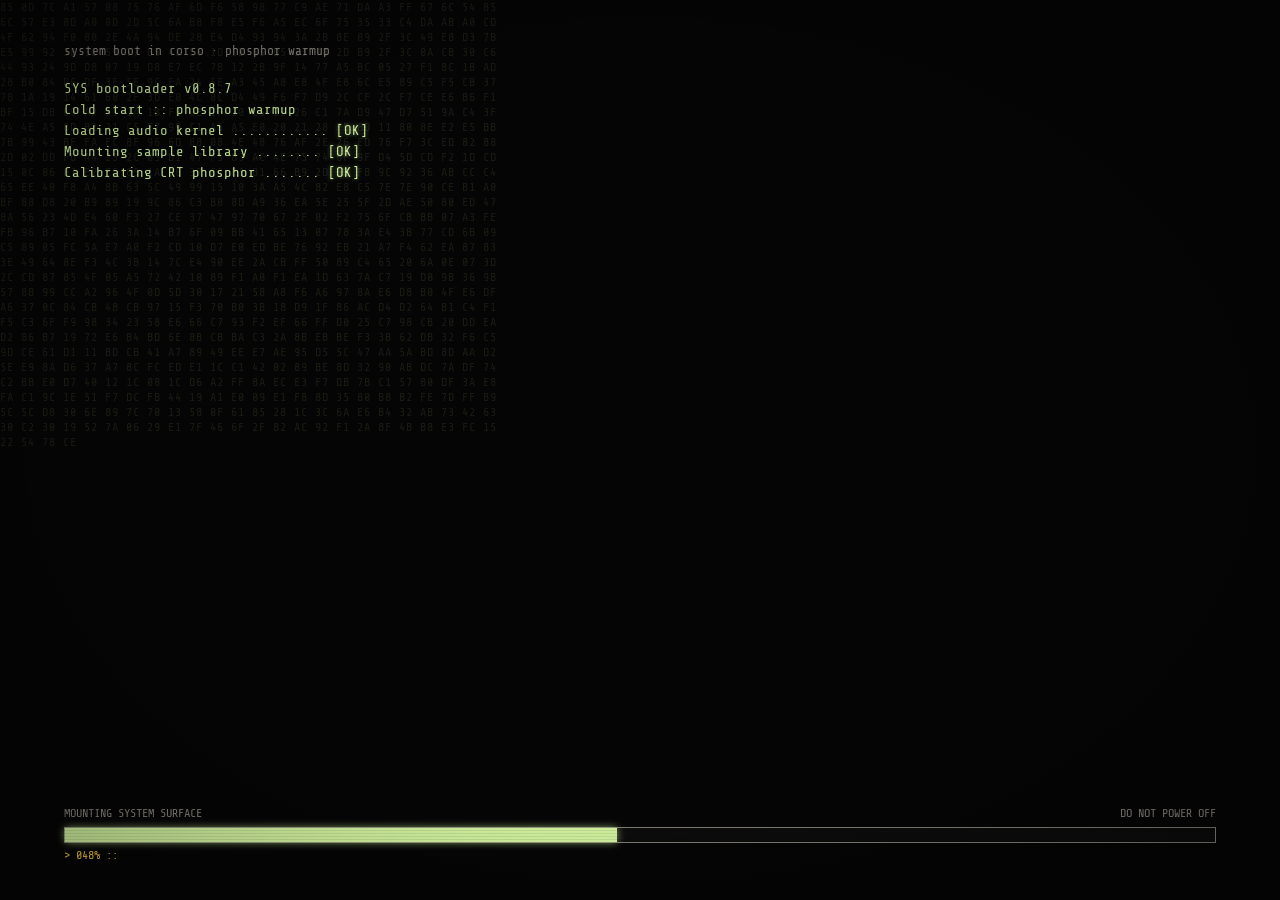
<file: index.html>
<!--



                             :1;
                             wd8}
                             MM8L
                            lpbMOL
                ,)c)        tCpOcOp}            .1}       .l1}
                cdhp        qwd>;cmq1          !\MB}      {wBb
               +waM[       lc00  ,(Uqa}         QaBL      WBBr
               {pMM;       {c0[    ]CdBa1}       OdB}     8B8
               CbMh        cCO`.    :jq8BB       <cpM     Q8M . `.
              ;qhM0       cwMpcw~     .vv>        jcq[`;~~wM8ff(cLwc
              (baMc   `[cQMMWkp[`            `,![/ZaMbOOUcdMM[[][jv>
             ~ChabQ [cwppMMkf         `,[))c0cwWW8BB8M(.  cUM;
            'cObpbk0ppdqCUcr  `;~1cccwCwaMMMkkMWBOvY0O    ]ck/
         `[1cwhMhMMbpUf ]cbcwdkbpkbbaUvv>,cmw8bv   )Qq    <cqL
     l[cwbhaMWWWWWMr:    daW8W0vvv      [UOhU>     [Cp     cQM!
  ;[waMMMMMMMMMMMMMM)    <v(          lccOv>       cwp     !0ah,
  _qM88MMMaMaMr <aMMML       1L1,    /cQ0>        !whr      j0Mp}
  :vvvvv>]whab   jkM8ML     ~ckMMc ;/cOr          \WM[       jaM8`
       )ZaaMM>   :jaM8b      <vabMMcwp[          ;CMM         <v>
      lMB88k>      <vv>         vb8BMr            _[:
      <BMMv`                     <M8ML
                                  ;vv;
-->
<!DOCTYPE html>
<html lang="it">
<head>
  <meta charset="UTF-8">
  <meta name="viewport" content="width=device-width, initial-scale=1.0">
  <title>LZYYY_SYS</title>

  <!-- Font CRT (precaricati dal boot via document.fonts.ready) -->
  <link rel="preconnect" href="https://fonts.googleapis.com">
  <link rel="preconnect" href="https://fonts.gstatic.com" crossorigin>
  <link href="https://fonts.googleapis.com/css2?family=VT323&family=Orbitron:wght@400;700&family=IBM+Plex+Mono:wght@400;500&family=Share+Tech+Mono&display=swap" rel="stylesheet">

  <!-- ?v=2: cache-bust — le versioni precedenti erano servite "immutable" -->
  <link rel="stylesheet" href="style/base.css?v=2">
  <link rel="stylesheet" href="style/boot.css?v=2">
  <link rel="stylesheet" href="style/desktop.css?v=2">
</head>
<body>

  <!-- ===================== DESKTOP (sotto il boot) ===================== -->
  <div id="desktop">
    <div class="sys-banner">
      <b>LZYYY_SYS</b> v0.8.7 :: phosphor session<br>
      mem 0x4C5A · coherence [FAIL]
    </div>

    <div id="icon-layer"><!-- icone generate da desktop.js --></div>

    <!-- Taskbar -->
    <div id="taskbar">
      <div class="tb-start">▚ START</div>
      <div id="tb-launch"><!-- launcher app (desktop.js) --></div>
      <div id="tb-tasks"><!-- finestre aperte (windows.js) --></div>
      <div id="tb-clock">--:--:--</div>
    </div>
  </div>

  <!-- ===================== BOOT OVERLAY (sopra tutto) ===================== -->
  <div id="boot-overlay">
    <div id="boot-hex"></div>
    <div class="boot-sub">system boot in corso · phosphor warmup</div>

    <div id="boot-log"></div>

    <div class="boot-progress-wrap">
      <div class="boot-progress-meta">
        <span>MOUNTING SYSTEM SURFACE</span>
        <span>DO NOT POWER OFF</span>
      </div>
      <div id="boot-bar"><div id="boot-bar-fill"></div></div>
      <div id="boot-bar-pct">> 000% ::</div>
    </div>
  </div>

  <!-- Overlay CRT globale (scanline + flicker), sopra tutto, non cliccabile -->
  <div id="crt-overlay"></div>

  <script src="js/desktop.js?v=2"></script>
  <script src="js/easter-eggs.js?v=2"></script>
  <script src="js/boot.js?v=2"></script>
</body>
</html>
</file>
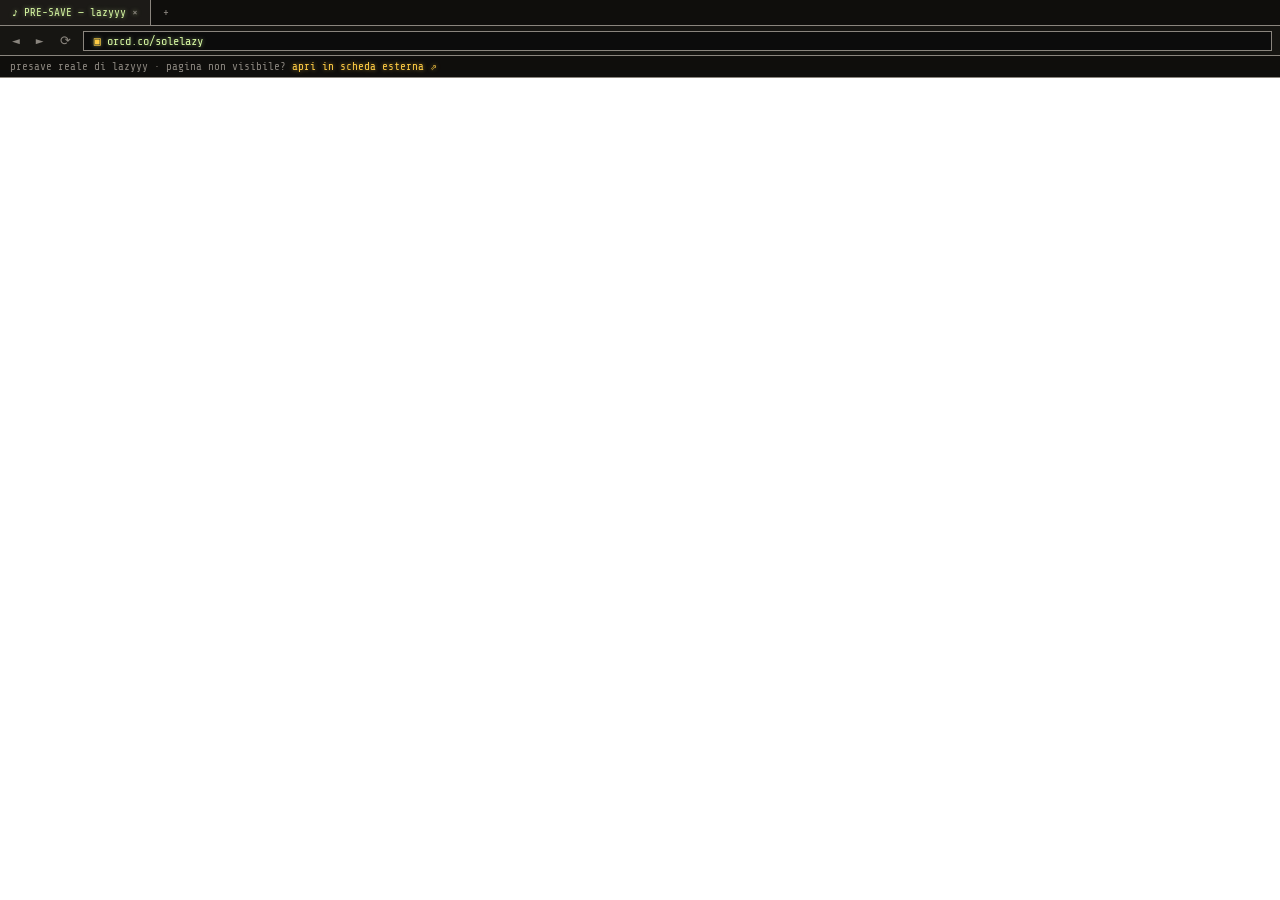
<file: apps/browser.html>
<!DOCTYPE html>
<html lang="it">
<head>
<meta charset="UTF-8">
<meta name="viewport" content="width=device-width, initial-scale=1.0">
<title>BROWSER</title>
<link rel="preconnect" href="https://fonts.googleapis.com">
<link rel="preconnect" href="https://fonts.gstatic.com" crossorigin>
<link href="https://fonts.googleapis.com/css2?family=VT323&family=Orbitron:wght@400;700&family=IBM+Plex+Mono:wght@400;500&family=Share+Tech+Mono&display=swap" rel="stylesheet">
<style>
/* =========================================================
   BROWSER — finto browser retro (iframe app).
   All'avvio una scheda già aperta: pagina PRE-SAVE di lazyyy.
   ========================================================= */
:root{
  --white:#f0ede8; --offwhite:#e2ddd6; --grey-l:#c8c3bc;
  --grey-m:#8a857e; --grey-d:#3a3732; --black:#111010;
  --ph:#d4f5a0; --am:#ffcc44; --panel:#1c1a17;
  --glow-ph:0 0 4px rgba(212,245,160,.55);
  --glow-am:0 0 4px rgba(255,204,68,.55);
}
*{margin:0;padding:0;box-sizing:border-box}
html,body{height:100%}
body{
  background:var(--panel); color:var(--grey-l);
  font-family:'IBM Plex Mono',monospace; font-size:13px;
  cursor:crosshair; user-select:none; overflow:hidden;
  display:flex; flex-direction:column;
}

/* Barra schede */
.bw-tabs{
  display:flex; align-items:stretch; height:26px;
  background:#0f0e0c; border-bottom:1px solid var(--grey-m);
  font-family:'Share Tech Mono',monospace; font-size:11px;
}
.bw-tab{
  display:flex; align-items:center; gap:6px;
  padding:0 12px; max-width:200px;
  border-right:1px solid var(--grey-m);
  color:var(--grey-l); cursor:crosshair; white-space:nowrap;
}
.bw-tab.active{ background:var(--panel); color:var(--ph); text-shadow:var(--glow-ph); }
.bw-tab .x{ color:var(--grey-m); }
.bw-tab .x:hover{ color:#ff6b5e; }
.bw-newtab{ padding:0 12px; display:flex; align-items:center; color:var(--grey-m); cursor:crosshair; }
.bw-newtab:hover{ color:var(--am); }

/* Barra indirizzo */
.bw-nav{
  display:flex; align-items:center; gap:8px;
  height:30px; padding:0 8px;
  background:#161512; border-bottom:1px solid var(--grey-m);
}
.bw-btn{ color:var(--grey-m); padding:0 4px; cursor:crosshair; font-size:13px; }
.bw-btn:hover{ color:var(--am); }
.bw-url{
  flex:1; height:20px; display:flex; align-items:center;
  padding:0 10px; background:#0c0c0c;
  border:1px solid var(--grey-m);
  font-family:'Share Tech Mono',monospace; font-size:12px;
  color:var(--ph); text-shadow:var(--glow-ph);
  overflow:hidden; text-overflow:ellipsis; white-space:nowrap;
}
.bw-url .lock{ color:var(--am); margin-right:6px; }

/* Area pagina (ospita l'iframe del presave reale) */
.bw-page{ flex:1; min-height:0; display:flex; flex-direction:column; position:relative; }
.bw-fallback{
  flex-shrink:0; padding:4px 10px;
  background:#0f0e0c; border-bottom:1px solid var(--grey-m);
  font-family:'Share Tech Mono',monospace; font-size:11px; color:var(--grey-m);
}
.bw-fallback a{ color:var(--am); text-shadow:var(--glow-am); text-decoration:none; }
.bw-fallback a:hover{ text-decoration:underline; }
.bw-embed{ flex:1; width:100%; border:0; background:#fff; }

/* ---- Gioco dino (scheda OFFLINE) ---- */
.dino-wrap{
  flex:1; display:flex; flex-direction:column;
  align-items:center; justify-content:center; gap:16px;
  padding:20px; background:#0d0d0c;
}
.dino-head{ text-align:center; }
.dino-head .t{
  font-family:'VT323',monospace; font-size:42px; letter-spacing:2px;
  color:var(--am); text-shadow:var(--glow-am); line-height:1;
}
.dino-head .s{
  font-family:'Share Tech Mono',monospace; font-size:12px;
  color:var(--grey-m); margin-top:4px;
}
.dino-cv{
  width:min(640px,94%); height:180px; display:block;
  image-rendering:pixelated; cursor:crosshair;
  border:1px solid var(--grey-m); background:#0d0d0c;
}
.dino-bar{
  width:min(640px,94%); display:flex; justify-content:space-between; align-items:center;
  font-family:'Share Tech Mono',monospace; font-size:11px; color:var(--grey-m);
}
.dino-bar .hi{ color:var(--am); text-shadow:var(--glow-am); }

/* ---- Landing PRE-SAVE ---- */
.ps{
  min-height:100%; padding:42px 28px;
  display:flex; flex-direction:column; align-items:center;
  text-align:center;
  background:
    radial-gradient(ellipse at 50% 0%, rgba(212,245,160,.08), transparent 60%),
    #0d0d0c;
}
.ps .kick{
  font-family:'Share Tech Mono',monospace; font-size:12px;
  letter-spacing:3px; color:var(--am); text-shadow:var(--glow-am);
  margin-bottom:14px;
}
.ps h1{
  font-family:'VT323',monospace; font-size:64px; line-height:.95;
  color:var(--ph); text-shadow:var(--glow-ph); letter-spacing:2px;
  margin-bottom:8px; word-break:break-word;
}
.ps .meta{
  font-family:'Share Tech Mono',monospace; font-size:12px;
  color:var(--grey-m); margin-bottom:30px;
}
.ps .cover{
  width:160px; height:160px; margin-bottom:26px;
  border:1px solid var(--grey-m);
  background:
    repeating-linear-gradient(45deg, #1a1a18 0 6px, #121211 6px 12px);
  display:flex; align-items:center; justify-content:center;
  font-family:'VT323',monospace; font-size:34px; color:var(--grey-m);
  box-shadow:0 0 18px rgba(212,245,160,.15);
}
.ps .links{ display:flex; flex-direction:column; gap:10px; width:min(320px,90%); }
.ps a.cta{
  display:flex; align-items:center; justify-content:space-between;
  padding:12px 16px; text-decoration:none;
  font-family:'Share Tech Mono',monospace; font-size:14px; letter-spacing:1px;
  color:var(--black); background:var(--ph);
  border:1px solid var(--ph); box-shadow:0 0 10px rgba(212,245,160,.4);
  cursor:crosshair; transition:transform .08s;
}
.ps a.cta:hover{ transform:translateX(3px); background:var(--am); border-color:var(--am); }
.ps a.cta.ghost{
  color:var(--ph); background:transparent; box-shadow:none;
  border:1px solid var(--grey-m);
}
.ps a.cta.ghost:hover{ color:var(--am); border-color:var(--am); background:transparent; transform:translateX(3px); }
.ps .note{
  margin-top:24px; font-family:'IBM Plex Mono',monospace;
  font-size:11px; color:var(--grey-m); max-width:340px; line-height:1.5;
}
.ps .warn{ color:var(--am); }

::-webkit-scrollbar{ width:8px; height:8px; }
::-webkit-scrollbar-track{ background:var(--panel); }
::-webkit-scrollbar-thumb{ background:var(--grey-m); border:1px solid var(--black); }
</style>
</head>
<body>

<div class="bw-tabs" id="bw-tabs"><!-- tab generate da JS --></div>

<div class="bw-nav">
  <span class="bw-btn" title="indietro">◄</span>
  <span class="bw-btn" title="avanti">►</span>
  <span class="bw-btn" id="bw-reload" title="ricarica">⟳</span>
  <div class="bw-url"><span class="lock">▣</span><span id="bw-urltext"></span></div>
</div>

<div class="bw-page" id="bw-page"></div>

<script>
/* =========================================================
   BROWSER — config PRE-SAVE
   ========================================================= */

/* >>> INCOLLA QUI il link presave reale (smart-link unico).
   Se vuoti, mostra i pulsanti disabilitati con avviso. <<< */
/* Smart-link presave feature.fm (orcd.co). I deep-link per piattaforma
   sono gestiti server-side: ogni pulsante apre la stessa pagina presave. */
const SMART = 'https://orcd.co/solelazy';

const PRESAVE = {
  release: 'sole',                     // titolo del progetto
  date:    'COMING SOON',              // data o "COMING SOON"
  cover:   '☀',                        // copertina placeholder (sole)
  url:     SMART,
  // Pulsanti per piattaforma → tutti allo smart-link (presave feature.fm)
  links: [
    { label:'PRE-SAVE · SPOTIFY',      url:SMART },
    { label:'PRE-ADD · APPLE MUSIC',   url:SMART },
    { label:'PRE-SAVE · DEEZER',       url:SMART },
    { label:'PRE-SAVE · AMAZON MUSIC', url:SMART },
    { label:'PRE-SAVE · SOUNDCLOUD',   url:SMART },
    { label:'PRE-SAVE · TIDAL',        url:SMART },
  ],
};

const pageEl = document.getElementById('bw-page');
const tabsEl = document.getElementById('bw-tabs');
const urlEl  = document.getElementById('bw-urltext');

/* esc(s): escape HTML */
function esc(s){
  return String(s).replace(/[&<>"]/g, (c) =>
    ({ '&':'&amp;', '<':'&lt;', '>':'&gt;', '"':'&quot;' }[c]));
}

/* =========================================================
   Sistema schede
   - scheda presave (orcd embed)
   - nuova scheda "+" → scheda OFFLINE col gioco del dino
   ========================================================= */
let tabs = [{ id:1, kind:'presave', title:'PRE-SAVE — lazyyy' }];
let activeId = 1;
let nextId = 2;
let dino = null;   // istanza gioco attiva (per fermarla)

/* renderTabs(): disegna la barra schede + pulsante nuova scheda */
function renderTabs(){
  tabsEl.innerHTML = '';
  tabs.forEach(t => {
    const el = document.createElement('div');
    el.className = 'bw-tab' + (t.id === activeId ? ' active' : '');
    const label = t.kind === 'dino' ? '⚠ OFFLINE' : '♪ ' + t.title;
    el.innerHTML = `<span>${esc(label)}</span><span class="x" title="chiudi">×</span>`;
    el.onclick = (e) => {
      if (e.target.classList.contains('x')) closeTab(t.id);
      else activate(t.id);
    };
    tabsEl.appendChild(el);
  });
  const add = document.createElement('div');
  add.className = 'bw-newtab';
  add.title = 'nuova scheda';
  add.textContent = '+';
  add.onclick = addTab;
  tabsEl.appendChild(add);
}

/* stopDino(): ferma il loop del gioco se attivo */
function stopDino(){ if(dino){ dino.stop(); dino = null; } }

/* renderActive(): mostra il contenuto della scheda attiva */
function renderActive(){
  stopDino();
  const t = tabs.find(x => x.id === activeId);
  if(!t){ pageEl.innerHTML = ''; urlEl.textContent = 'browser://vuoto'; return; }
  if(t.kind === 'presave'){
    urlEl.textContent = PRESAVE.url.replace(/^https?:\/\//, '');
    renderEmbed();
  } else {
    urlEl.textContent = 'browser://offline';
    dino = startDino(pageEl);
  }
}

function activate(id){ activeId = id; renderTabs(); renderActive(); }

/* addTab(): apre una nuova scheda OFFLINE (gioco dino) */
function addTab(){
  const id = nextId++;
  tabs.push({ id, kind:'dino', title:'OFFLINE' });
  activeId = id;
  renderTabs(); renderActive();
}

/* closeTab(id): chiude una scheda; passa alla vicina */
function closeTab(id){
  const i = tabs.findIndex(x => x.id === id);
  if(i < 0) return;
  tabs.splice(i, 1);
  if(activeId === id) activeId = tabs.length ? tabs[Math.max(0, i-1)].id : null;
  renderTabs(); renderActive();
}

/* renderEmbed(): pagina presave reale (orcd) nella scheda */
function renderEmbed(){
  pageEl.innerHTML =
    `<div class="bw-fallback">` +
      `presave reale di lazyyy · pagina non visibile? ` +
      `<a href="${esc(PRESAVE.url)}" target="_blank" rel="noopener">apri in scheda esterna ⇗</a>` +
    `</div>` +
    `<iframe class="bw-embed" src="${esc(PRESAVE.url)}" ` +
      `title="PRE-SAVE ${esc(PRESAVE.release)}" ` +
      `allow="clipboard-write" referrerpolicy="no-referrer-when-downgrade" ` +
      `sandbox="allow-scripts allow-forms allow-same-origin allow-popups allow-popups-to-escape-sandbox"></iframe>`;
}

document.getElementById('bw-reload').onclick = () => renderActive();

/* =========================================================
   Gioco del dinosauro (T-Rex runner) su canvas
   ========================================================= */
function startDino(container){
  container.innerHTML =
    '<div class="dino-wrap">' +
      '<div class="dino-head">' +
        '<div class="t">⚠ OFFLINE</div>' +
        '<div class="s">impossibile raggiungere la rete — gioca mentre aspetti</div>' +
      '</div>' +
      '<canvas class="dino-cv"></canvas>' +
      '<div class="dino-bar">' +
        '<span>SPAZIO / CLICK = salta</span>' +
        '<span>HI <span class="hi" id="dino-hi">0000</span> · <span id="dino-sc">0000</span></span>' +
      '</div>' +
    '</div>';

  const cv  = container.querySelector('.dino-cv');
  const ctx = cv.getContext('2d');
  const scEl = container.querySelector('#dino-sc');
  const hiEl = container.querySelector('#dino-hi');
  const PH = '#d4f5a0', AM = '#ffcc44', GREY = '#8a857e';

  let W = 0, H = 0, groundY = 0;
  // ridimensiona il canvas alla scheda
  function resize(){
    W = cv.width = cv.clientWidth || 600;
    H = cv.height = cv.clientHeight || 160;
    groundY = H - 24;
    if(dinoY === undefined || onGround) dinoY = groundY - dinoH;
  }
  const ro = new ResizeObserver(resize);

  // stato gioco
  const dinoX = 36, dinoW = 22, dinoH = 24;
  const G = 0.7, JUMP = -11;
  let dinoY, vy, onGround, speed, dist, spawnIn, obstacles, score, hi = 0, over, started;
  function reset(){
    vy = 0; onGround = true; speed = 5; dist = 0; spawnIn = 60;
    obstacles = []; score = 0; over = false; started = false;
    dinoY = groundY - dinoH;
  }
  resize(); reset(); ro.observe(cv);

  /* jump(): salta o, se game over, ricomincia */
  function jump(){
    if(over){ reset(); return; }
    started = true;
    if(onGround){ vy = JUMP; onGround = false; }
  }
  function onKey(e){
    if(e.code === 'Space' || e.code === 'ArrowUp' || e.key === ' '){ e.preventDefault(); jump(); }
  }
  window.addEventListener('keydown', onKey);
  cv.addEventListener('mousedown', jump);

  /* spawn(): genera un cactus a destra */
  function spawn(){
    obstacles.push({ x: W + 10, w: 10 + Math.random()*8, h: 18 + Math.random()*26 });
  }

  /* drawDino(): dino pixel-blocky verde fosforo */
  function drawDino(){
    const x = dinoX, y = dinoY;
    ctx.fillStyle = PH;
    ctx.fillRect(x, y+6, 14, 12);       // corpo
    ctx.fillRect(x+10, y, 12, 10);      // testa
    ctx.fillRect(x-4, y+6, 4, 4);       // coda
    ctx.fillStyle = '#0d0d0c'; ctx.fillRect(x+18, y+2, 2, 2);  // occhio
    ctx.fillStyle = PH;
    const step = Math.floor(dist/6) % 2 === 0 && onGround && !over;  // gambe alternate
    ctx.fillRect(x+3,  y+18, 4, step ? 6 : 4);
    ctx.fillRect(x+10, y+18, 4, step ? 4 : 6);
  }

  let raf = null;
  function loop(){
    ctx.clearRect(0, 0, W, H);
    ctx.strokeStyle = GREY;
    ctx.beginPath(); ctx.moveTo(0, groundY+2); ctx.lineTo(W, groundY+2); ctx.stroke();

    if(started && !over){
      vy += G; dinoY += vy;
      if(dinoY >= groundY - dinoH){ dinoY = groundY - dinoH; vy = 0; onGround = true; }
      dist += speed; score = Math.floor(dist/10); speed = 5 + score*0.005;
      if(--spawnIn <= 0){ spawn(); spawnIn = Math.max(40, 90 - score*0.05 - Math.random()*20); }
    }

    ctx.fillStyle = PH;
    for(const o of obstacles){
      if(started && !over) o.x -= speed;
      ctx.fillRect(o.x, groundY - o.h, o.w, o.h);                 // tronco
      ctx.fillRect(o.x-3, groundY - o.h*0.5, 3, 6);              // braccio sx
      ctx.fillRect(o.x+o.w, groundY - o.h*0.6, 3, 6);            // braccio dx
      if(!over && dinoX < o.x + o.w && dinoX + dinoW > o.x && dinoY + dinoH > groundY - o.h){
        over = true; hi = Math.max(hi, score);
      }
    }
    obstacles = obstacles.filter(o => o.x + o.w > -5);

    drawDino();
    scEl.textContent = String(score).padStart(4, '0');
    hiEl.textContent = String(hi).padStart(4, '0');

    ctx.textAlign = 'center';
    if(!started){
      ctx.fillStyle = GREY; ctx.font = "14px 'Share Tech Mono',monospace";
      ctx.fillText('SPAZIO / CLICK per iniziare', W/2, H/2);
    } else if(over){
      ctx.fillStyle = AM; ctx.font = "16px 'Share Tech Mono',monospace";
      ctx.fillText('GAME OVER', W/2, H/2 - 8);
      ctx.fillStyle = GREY; ctx.font = "12px 'Share Tech Mono',monospace";
      ctx.fillText('CLICK per ricominciare', W/2, H/2 + 12);
    }

    raf = requestAnimationFrame(loop);
  }
  raf = requestAnimationFrame(loop);

  // API per fermare il gioco quando la scheda cambia/chiude
  return {
    stop(){
      cancelAnimationFrame(raf);
      window.removeEventListener('keydown', onKey);
      ro.disconnect();
    },
  };
}

// Avvio browser
renderTabs();
renderActive();
</script>
</body>
</html>
</file>
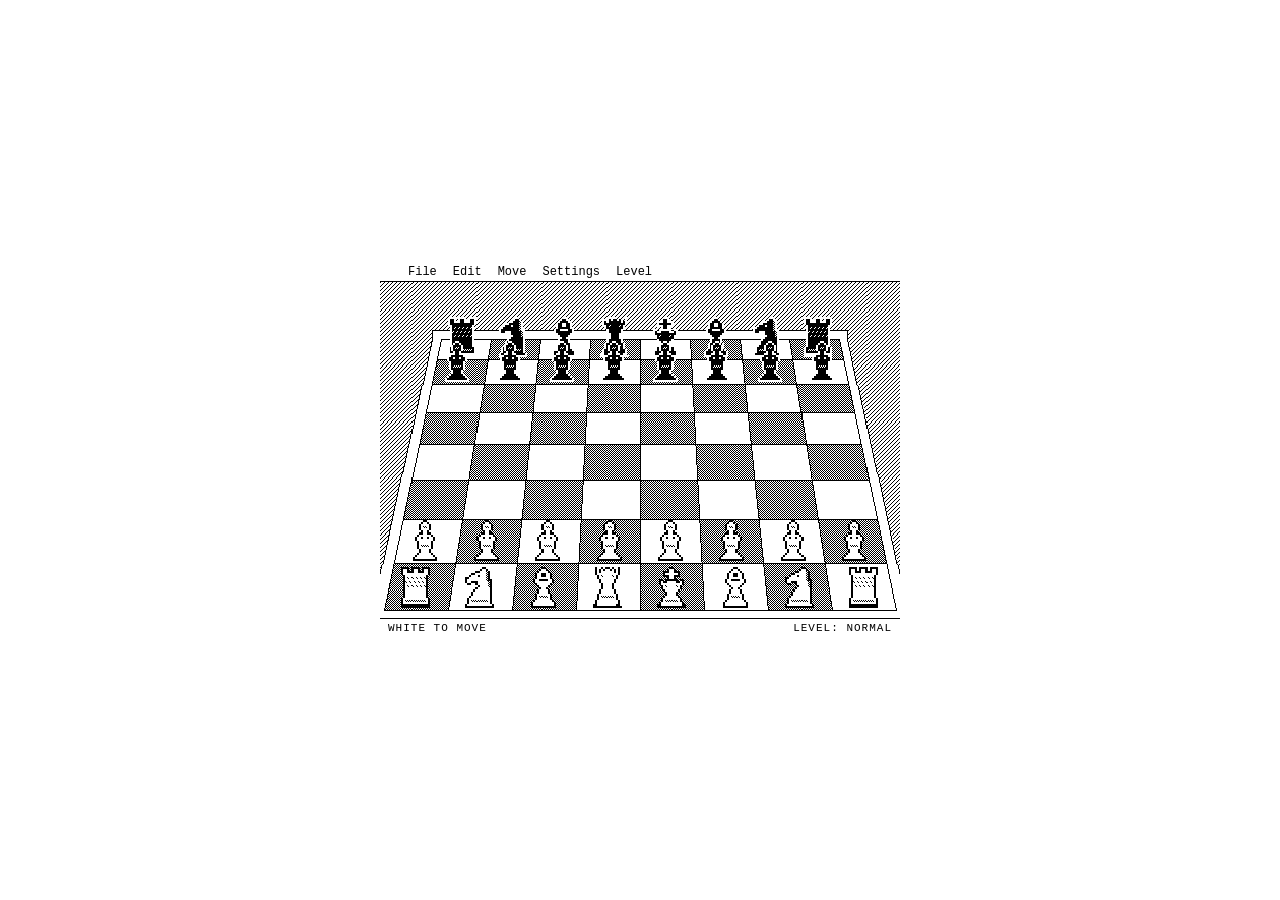
<file: apps/chess.html>
<!--



                             :1;
                             wd8}
                             MM8L
                            lpbMOL
                ,)c)        tCpOcOp}            .1}       .l1}
                cdhp        qwd>;cmq1          !\MB}      {wBb
               +waM[       lc00  ,(Uqa}         QaBL      WBBr
               {pMM;       {c0[    ]CdBa1}       OdB}     8B8
               CbMh        cCO`.    :jq8BB       <cpM     Q8M . `.
              ;qhM0       cwMpcw~     .vv>        jcq[`;~~wM8ff(cLwc
              (baMc   `[cQMMWkp[`            `,![/ZaMbOOUcdMM[[][jv>
             ~ChabQ [cwppMMkf         `,[))c0cwWW8BB8M(.  cUM;
            'cObpbk0ppdqCUcr  `;~1cccwCwaMMMkkMWBOvY0O    ]ck/
         `[1cwhMhMMbpUf ]cbcwdkbpkbbaUvv>,cmw8bv   )Qq    <cqL
     l[cwbhaMWWWWWMr:    daW8W0vvv      [UOhU>     [Cp     cQM!
  ;[waMMMMMMMMMMMMMM)    <v(          lccOv>       cwp     !0ah,
  _qM88MMMaMaMr <aMMML       1L1,    /cQ0>        !whr      j0Mp}
  :vvvvv>]whab   jkM8ML     ~ckMMc ;/cOr          \WM[       jaM8`
       )ZaaMM>   :jaM8b      <vabMMcwp[          ;CMM         <v>
      lMB88k>      <vv>         vb8BMr            _[:
      <BMMv`                     <M8ML
                                  ;vv;
-->
<!DOCTYPE html>
<html lang="it">
<head>
<meta charset="UTF-8">
<meta name="viewport" content="width=device-width, initial-scale=1.0">
<title>CHESS</title>
<style>
/* =========================================================
   CHESS — Macintosh System 6/7, 1-bit. Solo #FFFFFF e #000000.
   Layout "Mini vMac": finestra con titlebar a righe, menu bar
   interna, schermo 512x330. Scacchiera in PROSPETTIVA frontale
   (stile Battle Chess Mac), dithering disegnato pixel per pixel.
   ========================================================= */
*{margin:0;padding:0;box-sizing:border-box}
html,body{height:100%}
body{
  background:#fff; color:#000;
  font-family:'Monaco','Courier New',monospace; font-size:12px;
  user-select:none; overflow:hidden;
  display:flex; flex-direction:column; align-items:center; justify-content:center;
  -webkit-tap-highlight-color:transparent;
  /* freccia nera classica del Mac, bordo bianco */
  cursor:url("data:image/svg+xml,%3Csvg xmlns='http://www.w3.org/2000/svg' width='12' height='18'%3E%3Cpath d='M1 1L1 14L4.5 11L7 17L9.5 16L7 10L11 10Z' fill='black' stroke='white'/%3E%3C/svg%3E") 1 1, default;
}

/* contenuto piatto: la finestra vera è quella dell'OS */
.mac-win{
  background:#fff;
  width:min(100%, 520px);
  display:flex; flex-direction:column;
}

/* menu bar interna alla finestra (come lo schermo Mac emulato) */
.mac-menubar{
  flex-shrink:0; display:flex; align-items:center;
  height:19px; padding:0 4px;
  background:#fff; border-bottom:1px solid #000;
  font-size:12px; position:relative; z-index:20;
}
.mac-menubar .mi{ padding:2px 8px; white-space:nowrap; }
.mac-menubar .mi.open{ background:#000; color:#fff; }

/* dropdown */
#dd{
  position:fixed; display:none; z-index:30; min-width:150px;
  background:#fff; border:1px solid #000; box-shadow:2px 2px 0 #000;
}
#dd .it{ padding:3px 18px 3px 22px; white-space:nowrap; position:relative; }
#dd .it:hover{ background:#000; color:#fff; }
#dd .it.check::before{ content:'✓'; position:absolute; left:6px; }
#dd .sep{ border-top:1px dotted #000; margin:2px 0; }

#cv{ display:block; width:100%; image-rendering:pixelated; }

.mac-status{
  border-top:1px solid #000; padding:3px 8px; flex-shrink:0;
  font-size:11px; letter-spacing:1px; display:flex; justify-content:space-between;
}

/* dialog modale stile Mac */
#dlg-wrap{ position:fixed; inset:0; display:none; z-index:40; align-items:center; justify-content:center; }
#dlg{
  background:#fff; border:2px solid #000; box-shadow:3px 3px 0 #000;
  min-width:230px; max-width:85%; padding:14px 16px 12px; text-align:center;
}
#dlg .dt{ font-size:13px; margin-bottom:8px; letter-spacing:1px; }
#dlg .db{ font-size:11px; line-height:1.6; margin-bottom:12px; white-space:pre-line; }
#dlg button{
  font-family:inherit; font-size:12px; padding:3px 22px;
  background:#fff; color:#000; border:2px solid #000; border-radius:8px; cursor:inherit;
}
#dlg button:active{ background:#000; color:#fff; }

@media (max-width:480px){
  .mac-menubar{ font-size:11px; }
  .mac-menubar .mi{ padding:2px 5px; }
}
</style>
</head>
<body>

<div class="mac-win">
  <div class="mac-menubar" id="menubar">
    <span class="mi" data-m="apple"></span>
    <span class="mi" data-m="file">File</span>
    <span class="mi" data-m="edit">Edit</span>
    <span class="mi" data-m="move">Move</span>
    <span class="mi" data-m="settings">Settings</span>
    <span class="mi" data-m="level">Level</span>
  </div>
  <canvas id="cv" width="512" height="330"></canvas>
  <div class="mac-status"><span id="st-msg">WHITE TO MOVE</span><span id="st-lvl">LEVEL: NORMAL</span></div>
</div>
<div id="dd"></div>

<div id="dlg-wrap"><div id="dlg">
  <div class="dt" id="dlg-t"></div>
  <div class="db" id="dlg-b"></div>
  <button id="dlg-ok">OK</button>
</div></div>

<script>
/* =========================================================
   MOTORE SCACCHI — scacchiera array 64, indice 0 = a8.
   Maiuscole = bianco (in basso, umano), minuscole = nero (CPU).
   Mosse legali complete: arrocco, en passant, promozione.
   ========================================================= */
let board, turn, castle, ep, history, gameOver;

/* idx/r/c helpers */
const RC = (i) => [i >> 3, i & 7];
const IX = (r, c) => r * 8 + c;
const ON = (r, c) => r >= 0 && r < 8 && c >= 0 && c < 8;
const colorOf = (p) => p === p.toUpperCase() ? 'w' : 'b';

/* initGame(): posizione iniziale + stato azzerato */
function initGame(){
  board = ('rnbqkbnr' + 'pppppppp' + '        '.repeat(4) +
           'PPPPPPPP' + 'RNBQKBNR').split('').map((c) => c === ' ' ? '' : c);
  turn = 'w';
  castle = { wK:true, wQ:true, bK:true, bQ:true };
  ep = null;
  history = [];
  gameOver = false;
  sel = null; targets = [];
}

const KN   = [[-2,-1],[-2,1],[-1,-2],[-1,2],[1,-2],[1,2],[2,-1],[2,1]];
const KADJ = [[-1,-1],[-1,0],[-1,1],[0,-1],[0,1],[1,-1],[1,0],[1,1]];
const ORTH = [[-1,0],[1,0],[0,-1],[0,1]];
const DIAG = [[-1,-1],[-1,1],[1,-1],[1,1]];

/* pseudoMoves(color): tutte le mosse senza controllo dello scacco */
function pseudoMoves(color){
  const out = [];
  for(let i = 0; i < 64; i++){
    const p = board[i];
    if(!p || colorOf(p) !== color) continue;
    const [r, c] = RC(i), t = p.toLowerCase();

    if(t === 'p'){
      const dir = color === 'w' ? -1 : 1;
      const start = color === 'w' ? 6 : 1;
      const last  = color === 'w' ? 0 : 7;
      // spinta singola/doppia
      if(ON(r+dir, c) && !board[IX(r+dir, c)]){
        out.push({ f:i, t:IX(r+dir,c), flag: r+dir === last ? 'promo' : '' });
        if(r === start && !board[IX(r+2*dir, c)])
          out.push({ f:i, t:IX(r+2*dir,c), flag:'dbl' });
      }
      // catture (+ en passant)
      for(const dc of [-1, 1]){
        if(!ON(r+dir, c+dc)) continue;
        const j = IX(r+dir, c+dc), q = board[j];
        if(q && colorOf(q) !== color)
          out.push({ f:i, t:j, flag: r+dir === last ? 'promo' : '' });
        else if(j === ep)
          out.push({ f:i, t:j, flag:'ep' });
      }
    }
    else if(t === 'n' || t === 'k'){
      for(const [dr, dc] of (t === 'n' ? KN : KADJ)){
        if(!ON(r+dr, c+dc)) continue;
        const j = IX(r+dr, c+dc), q = board[j];
        if(!q || colorOf(q) !== color) out.push({ f:i, t:j, flag:'' });
      }
      // arrocco: caselle libere e non attraversate sotto attacco
      if(t === 'k'){
        const home = color === 'w' ? 7 : 0;
        const rights = color === 'w' ? ['wK','wQ'] : ['bK','bQ'];
        const foe = color === 'w' ? 'b' : 'w';
        if(i === IX(home,4) && !isAttacked(i, foe)){
          if(castle[rights[0]] && !board[IX(home,5)] && !board[IX(home,6)] &&
             !isAttacked(IX(home,5), foe) && !isAttacked(IX(home,6), foe))
            out.push({ f:i, t:IX(home,6), flag:'castleK' });
          if(castle[rights[1]] && !board[IX(home,3)] && !board[IX(home,2)] && !board[IX(home,1)] &&
             !isAttacked(IX(home,3), foe) && !isAttacked(IX(home,2), foe))
            out.push({ f:i, t:IX(home,2), flag:'castleQ' });
        }
      }
    }
    else{
      // pezzi a scorrimento: torre/alfiere/donna
      const dirs = t === 'r' ? ORTH : t === 'b' ? DIAG : ORTH.concat(DIAG);
      for(const [dr, dc] of dirs){
        let rr = r+dr, cc = c+dc;
        while(ON(rr, cc)){
          const j = IX(rr, cc), q = board[j];
          if(!q){ out.push({ f:i, t:j, flag:'' }); }
          else { if(colorOf(q) !== color) out.push({ f:i, t:j, flag:'' }); break; }
          rr += dr; cc += dc;
        }
      }
    }
  }
  return out;
}

/* isAttacked(i, by): la casella i è attaccata dal colore by? */
function isAttacked(i, by){
  const [r, c] = RC(i);
  // pedoni
  const pr = by === 'w' ? r+1 : r-1;
  for(const dc of [-1, 1])
    if(ON(pr, c+dc) && board[IX(pr, c+dc)] === (by === 'w' ? 'P' : 'p')) return true;
  // cavalli e re
  for(const [dr, dc] of KN)
    if(ON(r+dr, c+dc) && board[IX(r+dr, c+dc)] === (by === 'w' ? 'N' : 'n')) return true;
  for(const [dr, dc] of KADJ)
    if(ON(r+dr, c+dc) && board[IX(r+dr, c+dc)] === (by === 'w' ? 'K' : 'k')) return true;
  // raggi ortogonali (torre/donna) e diagonali (alfiere/donna)
  for(const [dirs, pcs] of [[ORTH, 'rq'], [DIAG, 'bq']]){
    for(const [dr, dc] of dirs){
      let rr = r+dr, cc = c+dc;
      while(ON(rr, cc)){
        const q = board[IX(rr, cc)];
        if(q){
          if(colorOf(q) === by && pcs.includes(q.toLowerCase())) return true;
          break;
        }
        rr += dr; cc += dc;
      }
    }
  }
  return false;
}

/* kingIdx(color): posizione del re */
function kingIdx(color){
  const k = color === 'w' ? 'K' : 'k';
  return board.indexOf(k);
}
function inCheck(color){ return isAttacked(kingIdx(color), color === 'w' ? 'b' : 'w'); }

/* makeMove(m): applica e ritorna info per unmake */
function makeMove(m){
  const p = board[m.f];
  const u = { m, p, cap: board[m.t], castle: { ...castle }, ep, epCap: null };
  board[m.t] = p; board[m.f] = '';

  if(m.flag === 'ep'){
    const dir = colorOf(p) === 'w' ? 1 : -1;       // il pedone catturato sta "dietro"
    u.epCap = m.t + dir * 8;
    u.epCapPiece = board[u.epCap];
    board[u.epCap] = '';
  }
  if(m.flag === 'castleK'){ board[m.t-1] = board[m.t+1]; board[m.t+1] = ''; }
  if(m.flag === 'castleQ'){ board[m.t+1] = board[m.t-2]; board[m.t-2] = ''; }
  if(m.flag === 'promo')   board[m.t] = colorOf(p) === 'w' ? 'Q' : 'q';

  ep = m.flag === 'dbl' ? (m.f + m.t) / 2 : null;

  // aggiorna diritti d'arrocco su mossa/cattura di re e torri
  if(p === 'K'){ castle.wK = castle.wQ = false; }
  if(p === 'k'){ castle.bK = castle.bQ = false; }
  for(const [sq, key] of [[63,'wK'],[56,'wQ'],[7,'bK'],[0,'bQ']])
    if(m.f === sq || m.t === sq) castle[key] = false;

  turn = turn === 'w' ? 'b' : 'w';
  return u;
}

/* unmake(u): annulla una mossa */
function unmake(u){
  board[u.m.f] = u.p;
  board[u.m.t] = u.cap;
  if(u.epCap !== null) board[u.epCap] = u.epCapPiece;
  if(u.m.flag === 'castleK'){ board[u.m.t+1] = board[u.m.t-1]; board[u.m.t-1] = ''; }
  if(u.m.flag === 'castleQ'){ board[u.m.t-2] = board[u.m.t+1]; board[u.m.t+1] = ''; }
  castle = u.castle; ep = u.ep;
  turn = turn === 'w' ? 'b' : 'w';
}

/* legalAll(color): pseudo-mosse filtrate per scacco al proprio re */
function legalAll(color){
  return pseudoMoves(color).filter((m) => {
    const u = makeMove(m);
    const ok = !inCheck(color);
    unmake(u);
    return ok;
  });
}

/* =========================================================
   CPU — negamax con alpha-beta. Livelli = profondità.
   ========================================================= */
const VAL = { p:100, n:300, b:315, r:500, q:900, k:0 };
let aiLevel = 2;   // 1 novice · 2 normal · 3 expert

/* evalSide(color): materiale + leggero bonus centro */
function evalSide(color){
  let s = 0;
  for(let i = 0; i < 64; i++){
    const p = board[i];
    if(!p) continue;
    const [r, c] = RC(i);
    const v = VAL[p.toLowerCase()] +
      ((r > 1 && r < 6 && c > 1 && c < 6) ? 6 : 0);
    s += colorOf(p) === color ? v : -v;
  }
  return s;
}

/* negamax(depth, alpha, beta): valore della posizione per chi muove */
function negamax(depth, alpha, beta){
  const moves = legalAll(turn);
  if(!moves.length) return inCheck(turn) ? -99999 - depth : 0;   // matto/stallo
  if(depth === 0) return evalSide(turn);
  // ordina le catture per prime (potatura migliore)
  moves.sort((a, b) => (board[b.t] ? 1 : 0) - (board[a.t] ? 1 : 0));
  let best = -Infinity;
  for(const m of moves){
    const u = makeMove(m);
    const v = -negamax(depth - 1, -beta, -alpha);
    unmake(u);
    if(v > best) best = v;
    if(best > alpha) alpha = best;
    if(alpha >= beta) break;
  }
  return best;
}

/* aiBestMove(): mossa migliore per il nero al livello corrente */
function aiBestMove(){
  const moves = legalAll('b');
  if(!moves.length) return null;
  const jitter = aiLevel === 1 ? 220 : aiLevel === 2 ? 25 : 0;
  let best = null, bestV = -Infinity;
  for(const m of moves){
    const u = makeMove(m);
    let v = -negamax(aiLevel - 1, -Infinity, Infinity);
    unmake(u);
    v += Math.random() * jitter;     // novice sbaglia apposta
    if(v > bestV){ bestV = v; best = m; }
  }
  return best;
}

/* =========================================================
   SPRITE 1-BIT — 14x20, resi a 2x (28x40 a schermo).
   '#'=linea '.'=trasparente 'o'=campitura 'x'=dithering.
   Bianchi (in basso): campitura bianca, linee nere.
   Neri (in alto): campitura nera, linee bianche (inversione).
   ========================================================= */
const SPR = {
p:[ // pedone: soldato con elmo
'......##......','.....#oo#.....','....#oooo#....','....#oxxo#....',
'....#oooo#....','.....#oo#.....','....##oo##....','...#oooooo#...',
'..#oo#oo#oo#..','..#oooooooo#..','...#oooooo#...','...#oooooo#...',
'...#oxxxxo#...','...#oooooo#...','....#oooo#....','....#oooo#....',
'...#oooooo#...','..#oooooooo#..','.#oooooooooo#.','.############.'],
r:[ // torre: fortificazione merlata
'####.####.####','#oo#.#oo#.#oo#','#oo###oo###oo#','#oooooooooooo#',
'.#oooooooooo#.','.#oxoxoxoxox#.','.#oooooooooo#.','.#xoxoxoxoxo#.',
'.#oooooooooo#.','.#oxoxoxoxox#.','.#oooooooooo#.','.#oooooooooo#.',
'.#oooooooooo#.','.#oooooooooo#.','.#oooooooooo#.','#oooooooooooo#',
'#oxxxxxxxxxxo#','#oooooooooooo#','##############','##############'],
n:[ // cavallo: profilo sx — orecchio, fronte in diagonale, muso lungo
   // con bocca aperta, gola incisa, criniera in dithering sul dorso
'........##....','.......#oo#...','.....##ooox#..','...##ooooox#..',
'..#ooo#ooox#..','##oooooooox#..','#ooooooooox##.','#oo###ooooox#.',
'.##..#ooooox#.','......#oooox#.','.....#oooooo#.','....#ooooooo#.',
'...#oooooooo#.','...#oooooooo#.','..#ooooooooo#.','.#oooooooooo#.',
'.#oxxxxxxxxo#.','.#oooooooooo#.','#oooooooooooo#','##############'],
b:[ // alfiere: mitra
'......##......','.....#oo#.....','....#oooo#....','...#oo##oo#...',
'...#oo##oo#...','...#oooooo#...','..#oo####oo#..','..#oooooooo#..',
'...#oooooo#...','....#oooo#....','.....#oo#.....','....#oooo#....',
'....#oooo#....','...#oooooo#...','...#oxxxxo#...','...#oooooo#...',
'..#oooooooo#..','.#oooooooooo#.','.#oooooooooo#.','.############.'],
q:[ // regina: corona a punte
'.#..#.##.#..#.','.#.#o#oo#o#.#.','.#o#oooooo#o#.','.#oooooooooo#.',
'..#oxooooxo#..','..#oooooooo#..','...#oooooo#...','...#oooooo#...',
'....#oooo#....','....#oooo#....','....#oooo#....','...#oooooo#...',
'...#oooooo#...','..#oooooooo#..','..#oxxxxxxo#..','..#oooooooo#..',
'.#oooooooooo#.','.#oooooooooo#.','##ooooooooo##.','##############'],
k:[ // re: croce + corona
'......##......','.....#oo#.....','...###oo###...','...#oooooo#...',
'...###oo###...','.....#oo#.....','.##.######.##.','.#o##oooo##o#.',
'.#oooooooooo#.','..#oxooooxo#..','..#oooooooo#..','...#oooooo#...',
'....#oooo#....','....#oooo#....','...#oooooo#...','..#oooooooo#..',
'..#oxxxxxxo#..','.#oooooooooo#.','##oooooooooo##','##############'],
};

/* =========================================================
   RENDERING — prospettiva frontale (Battle Chess Mac).
   Le righe della scacchiera sono trapezi: più strette e basse
   verso il fondo. Tutto disegnato a fillRect 1px, niente AA.
   ========================================================= */
const cv = document.getElementById('cv');
const ctx = cv.getContext('2d');
const CW = 512, CH = 330;
const CX = 256;                       // asse centrale
const Y_TOP = 56, Y_BOT = 322;        // bordo posteriore/anteriore del board
const HW_TOP = 196, HW_BOT = 252;     // semi-larghezza board dietro/davanti

let sel = null;        // casella selezionata (idx)
let targets = [];      // mosse legali dalla selezione
let thinking = false;

/* YB[i]: y del confine di riga i (0..8). Quadratica: righe
   davanti più alte = effetto profondità */
const YB = [];
for(let i = 0; i <= 8; i++){
  const t = i / 8;
  YB.push(Math.round(Y_TOP + (Y_BOT - Y_TOP) * (0.55 * t + 0.45 * t * t)));
}
/* hwAt(y): semi-larghezza del board alla quota y (lineare in y) */
function hwAt(y){
  return HW_TOP + (HW_BOT - HW_TOP) * (y - Y_TOP) / (Y_BOT - Y_TOP);
}
/* xAt(j, y): x del confine di colonna j (0..8) alla quota y */
function xAt(j, y){
  const hw = hwAt(y);
  return Math.round(CX + (j / 8 - 0.5) * 2 * hw);
}

/* px(x,y,col): un pixel */
function px(x, y, col){ ctx.fillStyle = col; ctx.fillRect(x, y, 1, 1); }

/* fillTile(r,c,mode): riempie il trapezio della casella riga per riga.
   mode: 'white' | 'dither' | 'invert' (selezione) */
function fillTile(r, c, mode){
  for(let y = YB[r]; y < YB[r+1]; y++){
    const xL = xAt(c, y), xR = xAt(c+1, y);
    ctx.fillStyle = '#fff';
    ctx.fillRect(xL, y, xR - xL, 1);
    if(mode !== 'white'){
      const par = mode === 'invert' ? 1 : 0;
      for(let x = xL; x < xR; x++)
        if(((x + y) & 1) === par) px(x, y, '#000');
    }
  }
}

/* drawGrid(): linee della scacchiera sopra le caselle */
function drawGrid(){
  ctx.fillStyle = '#000';
  for(let i = 0; i <= 8; i++){
    const y = YB[i];
    ctx.fillRect(xAt(0, y), y, xAt(8, y) - xAt(0, y) + 1, 1);   // orizzontali
  }
  for(let j = 0; j <= 8; j++)
    for(let y = YB[0]; y <= YB[8]; y++) px(xAt(j, y), y, '#000'); // "verticali" convergenti
}

/* drawFloor(): pavimento a tratteggio diagonale fuori dal board */
function drawFloor(){
  ctx.fillStyle = '#fff';
  ctx.fillRect(0, 0, CW, CH);
  ctx.fillStyle = '#000';
  for(let y = 0; y < CH; y++)
    for(let x = ((y % 4) === 0 ? 0 : 4 - (y % 4)); x < CW; x += 4)
      if(((x + y) % 4) === 0) px(x, y, '#000');
}

/* drawFrame(): cornice bianca attorno al board + spessore (slab) */
function drawFrame(){
  const PAD = 9;
  // banda bianca: trapezio esteso oltre il board
  for(let y = YB[0] - PAD; y < YB[8] + PAD; y++){
    const yc = Math.max(YB[0], Math.min(YB[8], y));
    const hw = hwAt(yc) + PAD + Math.round(3 * (y - Y_TOP) / (Y_BOT - Y_TOP));
    ctx.fillStyle = '#fff';
    ctx.fillRect(Math.round(CX - hw), y, Math.round(hw * 2), 1);
    // doppio bordo nero della cornice
    px(Math.round(CX - hw), y, '#000');
    px(Math.round(CX + hw) - 1, y, '#000');
  }
  ctx.fillStyle = '#000';
  const hwT = hwAt(YB[0]) + PAD, hwB = hwAt(YB[8]) + PAD + 3;
  ctx.fillRect(Math.round(CX - hwT), YB[0] - PAD, Math.round(hwT * 2), 1);
  ctx.fillRect(Math.round(CX - hwB), YB[8] + PAD - 1, Math.round(hwB * 2), 1);
  // slab: spessore sotto il bordo anteriore, dithering fitto (75%)
  for(let y = YB[8] + PAD; y < YB[8] + PAD + 7; y++){
    for(let x = Math.round(CX - hwB); x < Math.round(CX + hwB); x++)
      if(!((x & 1) === 0 && (y & 1) === 0)) px(x, y, '#000');
  }
}

/* drawTargetMark(i): bordo tratteggiato + puntino sulla destinazione.
   Ogni tratto è nero su tassello bianco 3x3: resta leggibile anche
   sul dithering 50% delle caselle scure. */
function drawTargetMark(i){
  const [r, c] = RC(i);
  // dash(x,y): pixel nero con alone bianco attorno
  function dash(x, y){
    ctx.fillStyle = '#fff';
    ctx.fillRect(x - 1, y - 1, 3, 3);
    px(x, y, '#000');
  }
  for(let y = YB[r] + 2; y < YB[r+1] - 1; y += 2){   // lati tratteggiati
    dash(xAt(c, y) + 2, y);
    dash(xAt(c+1, y) - 2, y);
  }
  for(let x = xAt(c, YB[r]) + 2; x < xAt(c+1, YB[r]) - 1; x += 2)
    dash(x, YB[r] + 2);                              // bordo alto tratteggiato
  for(let x = xAt(c, YB[r+1]) + 2; x < xAt(c+1, YB[r+1]) - 1; x += 2)
    dash(x, YB[r+1] - 2);                            // bordo basso tratteggiato
  // puntino centrale: dither nero su tassello bianco
  const ym = (YB[r] + YB[r+1]) >> 1;
  const xm = (xAt(c, ym) + xAt(c+1, ym)) >> 1;
  ctx.fillStyle = '#fff';
  ctx.fillRect(xm - 3, ym - 2, 7, 5);
  for(let dy = -1; dy <= 1; dy++)
    for(let dx = -2; dx <= 2; dx++)
      if(((dx + dy) & 1) === 0) px(xm + dx, ym + dy, '#000');
}

/* drawPiece(i): sprite a 2x ancorato al bordo basso della casella.
   bianco: 'o'→bianco '#'→nero · nero: 'o'→nero '#'→bianco */
function drawPiece(i){
  const p = board[i];
  const spr = SPR[p.toLowerCase()];
  const white = colorOf(p) === 'w';
  const [r, c] = RC(i);
  const yB = YB[r+1] - 2;                          // piedi
  const xm = (xAt(c, yB) + xAt(c+1, yB)) >> 1;     // centro casella in basso
  const x0 = xm - 14, y0 = yB - 40;
  for(let sr = 0; sr < 20; sr++){
    const row = spr[sr];
    for(let sc = 0; sc < 14; sc++){
      const ch = row[sc];
      if(ch === '.') continue;
      const X = x0 + sc * 2, Y = y0 + sr * 2;
      if(ch === 'x'){
        // blocco 2x2 ditherato fine
        px(X, Y, '#000'); px(X+1, Y, '#fff');
        px(X, Y+1, '#fff'); px(X+1, Y+1, '#000');
        continue;
      }
      const ink = ch === '#' ? (white ? '#000' : '#fff') : (white ? '#fff' : '#000');
      ctx.fillStyle = ink;
      ctx.fillRect(X, Y, 2, 2);
    }
  }
}

/* render(): pavimento, cornice, caselle, griglia, evidenziazioni, pezzi */
function render(){
  drawFloor();
  drawFrame();
  for(let i = 0; i < 64; i++){
    const [r, c] = RC(i);
    const dark = ((r + c) & 1) === 1;
    fillTile(r, c, i === sel ? 'invert' : (dark ? 'dither' : 'white'));
  }
  drawGrid();
  if(showMoves) for(const m of targets) drawTargetMark(m.t);
  // pezzi dal fondo (riga 0) verso il davanti (painter)
  for(let i = 0; i < 64; i++) if(board[i]) drawPiece(i);
}

/* =========================================================
   INTERAZIONE
   ========================================================= */
const stMsg = document.getElementById('st-msg');
const stLvl = document.getElementById('st-lvl');
let sndOn = true, showMoves = true;

/* beep(): click di sistema via Web Audio (square corta) */
let actx = null;
function beep(f = 660){
  if(!sndOn) return;
  if(!actx) actx = new (window.AudioContext || window.webkitAudioContext)();
  actx.resume();
  const t0 = actx.currentTime;
  const o = actx.createOscillator(); o.type = 'square'; o.frequency.value = f;
  const g = actx.createGain();
  g.gain.setValueAtTime(0.08, t0);
  g.gain.exponentialRampToValueAtTime(0.0001, t0 + 0.05);
  o.connect(g); g.connect(actx.destination);
  o.start(t0); o.stop(t0 + 0.06);
}

/* status(msg): riga di stato */
function status(msg){ stMsg.textContent = msg; }

/* checkEnd(): aggiorna stato partita dopo ogni mossa. true se finita */
function checkEnd(){
  if(legalAll(turn).length) {
    status((turn === 'w' ? 'WHITE' : 'BLACK') + ' TO MOVE' + (inCheck(turn) ? ' — CHECK!' : ''));
    return false;
  }
  gameOver = true;
  if(inCheck(turn)){
    const winner = turn === 'w' ? 'BLACK' : 'WHITE';
    status('CHECKMATE — ' + winner + ' WINS');
    showDialog('CHECKMATE', winner + ' wins.\nFile → New Game per rigiocare.');
  } else {
    status('STALEMATE — DRAW');
    showDialog('STALEMATE', 'Patta. Nessuno vince.\n(molto lazyyy come finale)');
  }
  beep(220);
  return true;
}

/* doMove(m): esegue, suona, ridisegna */
function doMove(m){
  makeMove(m);
  history.push(m);
  sel = null; targets = [];
  beep(660);
  render();
}

/* aiTurn(): la CPU (nero) pensa e muove */
function aiTurn(){
  if(gameOver || turn !== 'b') return;
  thinking = true;
  status('BLACK IS THINKING…');
  setTimeout(() => {
    const m = aiBestMove();
    if(m) doMove(m);
    thinking = false;
    checkEnd();
  }, 350);
}

/* pickTile(ev): da click a indice casella (riga per quota, colonna
   per larghezza prospettica a quella quota) */
function pickTile(ev){
  const rect = cv.getBoundingClientRect();
  const x = (ev.clientX - rect.left) * (cv.width / rect.width);
  const y = (ev.clientY - rect.top) * (cv.height / rect.height);
  if(y < YB[0] || y >= YB[8]) return null;
  let r = 0;
  while(r < 8 && y >= YB[r+1]) r++;
  const hw = hwAt(y);
  const c = Math.floor((x - (CX - hw)) / (2 * hw / 8));
  return ON(r, c) ? IX(r, c) : null;
}

cv.addEventListener('pointerdown', (ev) => {
  ev.preventDefault();
  if(gameOver || thinking || turn !== 'w') return;
  const i = pickTile(ev);
  if(i === null){ sel = null; targets = []; render(); return; }

  // click su una destinazione legale → muovi
  const m = targets.find((t) => t.t === i);
  if(m){
    doMove(m);
    if(!checkEnd()) aiTurn();
    return;
  }
  // click su un proprio pezzo → seleziona (targets servono comunque per muovere)
  if(board[i] && colorOf(board[i]) === 'w'){
    sel = i;
    targets = legalAll('w').filter((mv) => mv.f === i);
    beep(880);
  } else {
    sel = null; targets = [];
  }
  render();
});

/* undoFull(): annulla mossa CPU + mossa umana */
function undoFull(){
  if(thinking || !history.length) return;
  do {
    history.pop();
    rebuildFromHistory();
  } while(history.length && turn !== 'w');
  sel = null; targets = []; gameOver = false;
  render(); checkEnd();
}

/* rebuildFromHistory(): rigioca la partita dall'inizio (semplice e sicuro) */
function rebuildFromHistory(){
  const h = history.slice();
  initGame();
  history = [];
  h.forEach((m) => { makeMove(m); history.push(m); });
}

/* =========================================================
   MENU BAR + DIALOG
   ========================================================= */
const dd = document.getElementById('dd');
const menubar = document.getElementById('menubar');
let openMenu = null;

const LEVELS = { 1:'NOVICE', 2:'NORMAL', 3:'EXPERT' };

/* buildMenu(name): voci per ciascun menu */
function buildMenu(name){
  if(name === 'apple') return [
    { t:'About Chess…', fn(){ showDialog('CHESS 1.0', 'LZYYY_SYS · 1987\n1-bit · dithered · instabile'); } },
  ];
  if(name === 'file') return [
    { t:'New Game', fn(){ initGame(); render(); status('WHITE TO MOVE'); } },
    { sep:true },
    { t:'Quit', fn(){ showDialog('QUIT', 'Non si esce da LZYYY_SYS.'); } },
  ];
  if(name === 'edit') return [
    { t:'Undo Move', fn: undoFull },
  ];
  if(name === 'move') return [
    { t:'Hint', fn(){
        if(gameOver || thinking || turn !== 'w') return;
        const moves = legalAll('w');
        if(!moves.length) return;
        let best = moves[0], bestV = -Infinity;
        for(const m of moves){
          const u = makeMove(m);
          const v = -negamax(1, -Infinity, Infinity);
          unmake(u);
          if(v > bestV){ bestV = v; best = m; }
        }
        sel = best.f; targets = [best];
        render(); beep(880);
      } },
    { t:'Resign', fn(){
        if(gameOver) return;
        gameOver = true;
        status('WHITE RESIGNS — BLACK WINS');
        showDialog('RESIGN', 'Hai abbandonato.\nIl ventilatore ti giudica.');
      } },
  ];
  if(name === 'settings') return [
    { t:'Sound',      check: sndOn,     fn(){ sndOn = !sndOn; } },
    { t:'Show Moves', check: showMoves, fn(){ showMoves = !showMoves; render(); } },
  ];
  if(name === 'level') return [1,2,3].map((l) => ({
    t: LEVELS[l], check: aiLevel === l,
    fn(){ aiLevel = l; stLvl.textContent = 'LEVEL: ' + LEVELS[l]; },
  }));
  return [];
}

/* showMenu(mi): apre il dropdown sotto la voce di menu */
function showMenu(mi){
  closeMenu();
  openMenu = mi;
  mi.classList.add('open');
  dd.innerHTML = '';
  buildMenu(mi.dataset.m).forEach((it) => {
    if(it.sep){ const s = document.createElement('div'); s.className = 'sep'; dd.appendChild(s); return; }
    const d = document.createElement('div');
    d.className = 'it' + (it.check ? ' check' : '');
    d.textContent = it.t;
    d.onclick = (e) => { e.stopPropagation(); closeMenu(); it.fn(); };
    dd.appendChild(d);
  });
  const r = mi.getBoundingClientRect();
  dd.style.left = r.left + 'px';
  dd.style.top = r.bottom + 'px';
  dd.style.display = 'block';
}
function closeMenu(){
  if(openMenu) openMenu.classList.remove('open');
  openMenu = null;
  dd.style.display = 'none';
}
menubar.addEventListener('click', (e) => {
  const mi = e.target.closest('.mi');
  if(!mi) return;
  e.stopPropagation();
  openMenu === mi ? closeMenu() : showMenu(mi);
});
document.addEventListener('click', closeMenu);

/* dialog modale */
const dlgWrap = document.getElementById('dlg-wrap');
function showDialog(title, body){
  document.getElementById('dlg-t').textContent = title;
  document.getElementById('dlg-b').textContent = body;
  dlgWrap.style.display = 'flex';
}
document.getElementById('dlg-ok').addEventListener('click', () => {
  dlgWrap.style.display = 'none';
});

/* Avvio */
initGame();
render();
</script>
</body>
</html>
</file>
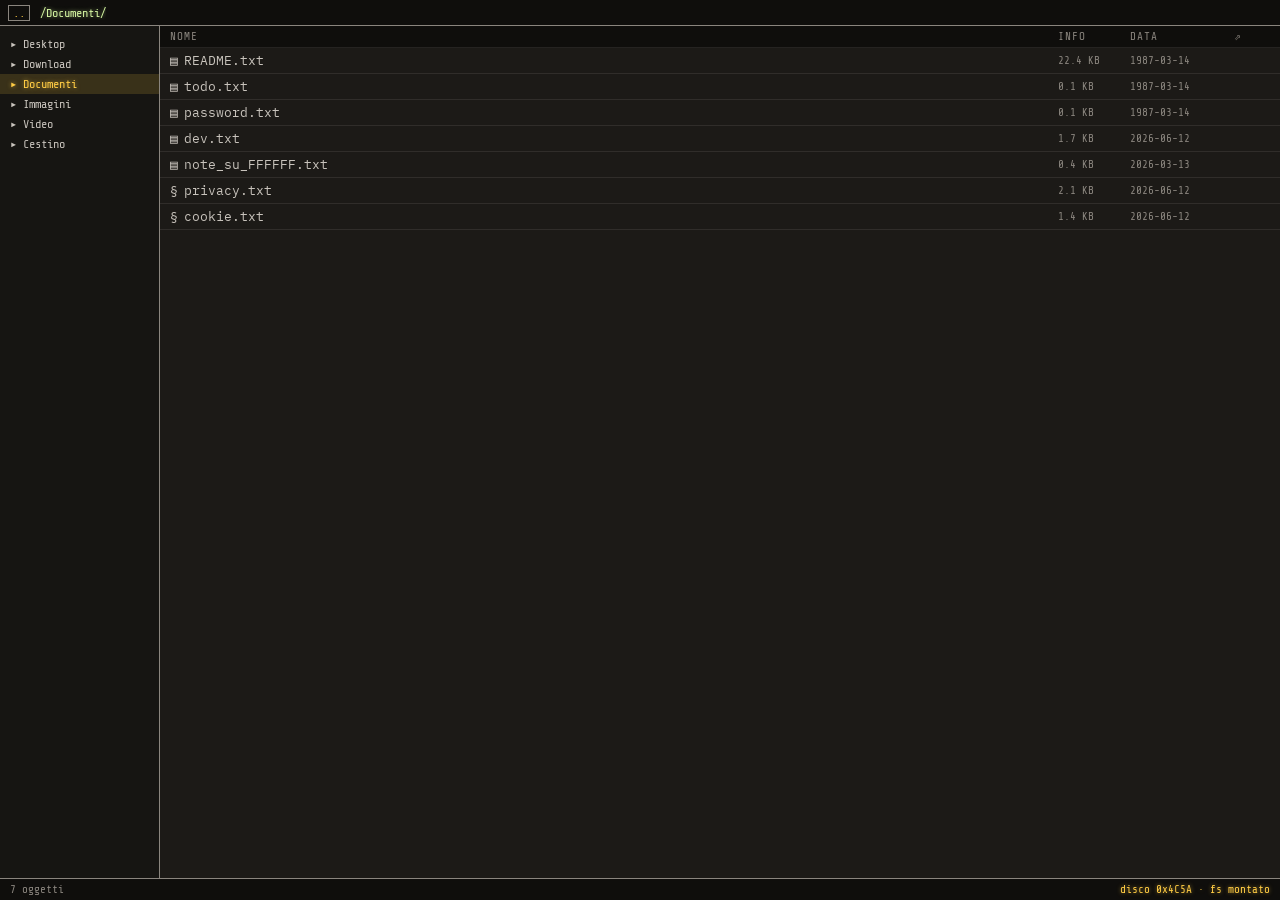
<file: apps/file-manager.html>
<!--



                             :1;
                             wd8}
                             MM8L
                            lpbMOL
                ,)c)        tCpOcOp}            .1}       .l1}
                cdhp        qwd>;cmq1          !\MB}      {wBb
               +waM[       lc00  ,(Uqa}         QaBL      WBBr
               {pMM;       {c0[    ]CdBa1}       OdB}     8B8
               CbMh        cCO`.    :jq8BB       <cpM     Q8M . `.
              ;qhM0       cwMpcw~     .vv>        jcq[`;~~wM8ff(cLwc
              (baMc   `[cQMMWkp[`            `,![/ZaMbOOUcdMM[[][jv>
             ~ChabQ [cwppMMkf         `,[))c0cwWW8BB8M(.  cUM;
            'cObpbk0ppdqCUcr  `;~1cccwCwaMMMkkMWBOvY0O    ]ck/
         `[1cwhMhMMbpUf ]cbcwdkbpkbbaUvv>,cmw8bv   )Qq    <cqL
     l[cwbhaMWWWWWMr:    daW8W0vvv      [UOhU>     [Cp     cQM!
  ;[waMMMMMMMMMMMMMM)    <v(          lccOv>       cwp     !0ah,
  _qM88MMMaMaMr <aMMML       1L1,    /cQ0>        !whr      j0Mp}
  :vvvvv>]whab   jkM8ML     ~ckMMc ;/cOr          \WM[       jaM8`
       )ZaaMM>   :jaM8b      <vabMMcwp[          ;CMM         <v>
      lMB88k>      <vv>         vb8BMr            _[:
      <BMMv`                     <M8ML
                                  ;vv;
-->
<!DOCTYPE html>
<html lang="it">
<head>
<meta charset="UTF-8">
<meta name="viewport" content="width=device-width, initial-scale=1.0">
<title>FILE_MGR</title>
<link rel="preconnect" href="https://fonts.googleapis.com">
<link rel="preconnect" href="https://fonts.gstatic.com" crossorigin>
<link href="https://fonts.googleapis.com/css2?family=VT323&family=Orbitron:wght@400;700&family=IBM+Plex+Mono:wght@400;500&family=Share+Tech+Mono&display=swap" rel="stylesheet">
<style>
/* =========================================================
   FILE_MGR — app standalone (iframe). Albero navigabile.
   Cartelle utente standard; progetti reali sotto Desktop/.
   ========================================================= */
:root{
  --white:#f0ede8; --offwhite:#e2ddd6; --grey-l:#c8c3bc;
  --grey-m:#8a857e; --grey-d:#3a3732; --black:#111010;
  --ph:#d4f5a0; --am:#ffcc44; --panel:#1c1a17;
  --glow-ph:0 0 4px rgba(212,245,160,.55);
  --glow-am:0 0 4px rgba(255,204,68,.55);
}
*{margin:0;padding:0;box-sizing:border-box}
html,body{height:100%}
body{
  background:var(--panel); color:var(--grey-l);
  font-family:'IBM Plex Mono',monospace; font-size:13px;
  cursor:crosshair; user-select:none; overflow:hidden;
  display:flex; flex-direction:column;
  -webkit-tap-highlight-color:transparent;
}
.fm-toolbar{
  display:flex; align-items:center; gap:10px;
  height:26px; padding:0 8px;
  background:#0f0e0c; border-bottom:1px solid var(--grey-m);
  font-family:'Share Tech Mono',monospace; font-size:12px;
}
.fm-toolbar .path{ color:var(--ph); text-shadow:var(--glow-ph); overflow:hidden; text-overflow:ellipsis; white-space:nowrap; }
.fm-toolbar .up{
  color:var(--am); cursor:crosshair; padding:0 4px;
  border:1px solid var(--grey-m);
}
.fm-toolbar .up:hover{ background:rgba(255,204,68,.15); }

.fm-main{ flex:1; display:flex; min-height:0; }

.fm-tree{
  width:160px; flex-shrink:0;
  background:#161512; border-right:1px solid var(--grey-m);
  padding:8px 0; overflow:auto;
  font-family:'Share Tech Mono',monospace; font-size:12px;
}
.fm-tree .node{
  padding:3px 10px; cursor:crosshair; white-space:nowrap;
  color:var(--grey-l); overflow:hidden; text-overflow:ellipsis;
}
.fm-tree .node:hover{ background:rgba(212,245,160,.10); }
.fm-tree .node.active{
  background:rgba(255,204,68,.15); color:var(--am); text-shadow:var(--glow-am);
}

.fm-list{ flex:1; overflow:auto; }
.fm-row{
  display:grid;
  grid-template-columns:1fr 64px 96px 36px;
  gap:8px; align-items:center;
  padding:4px 10px; white-space:nowrap;
  border-bottom:1px solid rgba(138,133,126,.18);
  cursor:crosshair;
}
.fm-row.head{
  position:sticky; top:0; z-index:1;
  background:#0f0e0c; color:var(--grey-m);
  font-family:'Share Tech Mono',monospace; font-size:11px;
  letter-spacing:1px; cursor:default;
}
.fm-row:not(.head):hover{ background:rgba(212,245,160,.10); }
.fm-row.selected{ background:rgba(255,204,68,.16); }
.fm-row .nm{ overflow:hidden; text-overflow:ellipsis; }
.fm-row .nm .ic{ margin-right:6px; }
.fm-row .col{ color:var(--grey-m); font-size:11px;
  font-family:'Share Tech Mono',monospace; }
.fm-row .go{ text-align:center; color:var(--grey-m); }
.fm-row.corrupt .nm{ color:#ff6b5e; }
.fm-row.song .nm{ color:var(--ph); text-shadow:var(--glow-ph); }
.fm-row.song:hover .nm{ text-decoration:underline; }
.fm-row.song:hover .go{ color:var(--am); text-shadow:var(--glow-am); }
.fm-row.folder .nm, .fm-row.project .nm{ color:var(--white); }

.fm-status{
  height:22px; flex-shrink:0;
  display:flex; align-items:center; justify-content:space-between;
  padding:0 10px; gap:12px;
  background:#0f0e0c; border-top:1px solid var(--grey-m);
  font-family:'Share Tech Mono',monospace; font-size:11px;
  color:var(--grey-m);
}
.fm-status .warn{ color:var(--am); text-shadow:var(--glow-am); }

/* Mobile: albero nascosto (si naviga da lista + ".."), niente colonna DATA,
   righe più alte per il tocco */
@media (max-width:480px){
  .fm-tree{ display:none; }
  .fm-row{ grid-template-columns:1fr 64px 28px; gap:6px; padding:8px 10px; }
  .fm-row > span:nth-child(3){ display:none; }
  .fm-toolbar .up{ padding:2px 10px; }
}

::-webkit-scrollbar{ width:8px; height:8px; }
::-webkit-scrollbar-track{ background:var(--panel); }
::-webkit-scrollbar-thumb{ background:var(--grey-m); border:1px solid var(--black); }
</style>
</head>
<body>

<div class="fm-toolbar">
  <span class="up" id="fm-up" title="cartella superiore">..</span>
  <span class="path" id="fm-path">/</span>
</div>

<div class="fm-main">
  <div class="fm-tree" id="fm-tree"></div>
  <div class="fm-list" id="fm-list"></div>
</div>

<div class="fm-status">
  <span id="fm-count">0 oggetti</span>
  <span class="warn">disco 0x4C5A · fs montato</span>
</div>

<script src="../js/fakefs.js"></script>
<script>
/* =========================================================
   FILE_MGR — dati + logica ad albero
   ========================================================= */

/* Snapshot di fallback (sorgente viva: data/discography.json) */
let PROJECTS = [
  { name:'#FFFFFF', type:'album', date:'2026-03-13', url:'https://open.spotify.com/album/658biHmHfCpxZBAhyOf8F6',
    tracks:[
      { name:'<grz>', ms:133718, url:'https://open.spotify.com/track/2QiqQWyhN6EJkmD9yKe3aV' },
      { name:'mare', ms:168348, url:'https://open.spotify.com/track/5pCCUb0VwCIFR7ffyhlOWx' },
      { name:'987', ms:223741, url:'https://open.spotify.com/track/4UihCMqZ8LZ3EgaeulpdZd' },
      { name:'sanguini', ms:169495, url:'https://open.spotify.com/track/47X0Elw50hDXurjfcggfVs' },
      { name:'non è un interludio(interludio)', ms:252415, url:'https://open.spotify.com/track/3jDx4C0RoIPFW2LDNBdNhg' },
      { name:'cura_)', ms:119687, url:'https://open.spotify.com/track/4CYM7aEsVioKp2QZ2oIVH6' },
      { name:'Matematica', ms:167191, url:'https://open.spotify.com/track/4FasIwPeaFlUAEDborcmtp' },
      { name:'<\\bestia>', ms:222843, url:'https://open.spotify.com/track/2bTRIQSTiT2CRexGycuZCb' },
    ]},
  { name:'Non c’è pace', type:'single', date:'2025-10-31', url:'https://open.spotify.com/album/3fPoyV85DIW2mqdkY49sNG',
    tracks:[ { name:'Non c\'è pace', ms:152816, url:'https://open.spotify.com/track/3cKZtd1cI9N5sVMofMFfJS' } ]},
];

let TREE = [];      // albero corrente
let path = [];      // percorso corrente (array di nomi), [] = radice

/* Touch: tap singolo apre (niente doppio click su mobile) */
const COARSE = window.matchMedia('(pointer:coarse)').matches;

const ICON = { folder:'▸', project:'💿', song:'♪', file:'▤', policy:'§', img:'▢', video:'▷', sample:'◈', corrupt:'⚠' };

const treeEl  = document.getElementById('fm-tree');
const listEl  = document.getElementById('fm-list');
const pathEl  = document.getElementById('fm-path');
const countEl = document.getElementById('fm-count');

/* contenuti integrali condivisi col terminale (js/fakefs.js) */
const FS = window.LZYYY_FS || {};

/* --- stato cestino condiviso col terminale (sessionStorage,
       vive fino alla chiusura del tab) --- */
function normName(s){ return String(s).toLowerCase().replace(/[^a-z0-9.]/g, ''); }
function getRestored(){
  try{ return JSON.parse(sessionStorage.getItem('lzyyy-restored')) || []; }
  catch(err){ return []; }
}
/* contenuto del cestino: i restore fatti nel terminale spostano
   il file in Download finché il tab resta aperto */
const CESTINO = [
  { name:'[CORROTTO].prj',              kind:'corrupt', dim:'-1 B',  date:'0000-00-00' },
  { name:'demo_v9_DEFINITIVO_vero.wav', kind:'corrupt', dim:'NaN',   date:'1990-01-01' },
];

/* esc(s): escape HTML (nomi tipo <grz> contengono < >) */
function esc(s){
  return String(s).replace(/[&<>"]/g, (c) =>
    ({ '&':'&amp;', '<':'&lt;', '>':'&gt;', '"':'&quot;' }[c]));
}
/* ms → m:ss */
function dur(ms){
  const s = Math.round(ms/1000);
  return Math.floor(s/60) + ':' + String(s%60).padStart(2,'0');
}

/* projectsToNodes(): progetti → cartelle con tracce dentro */
function projectsToNodes(projects){
  return projects.map(p => ({
    name:p.name, kind:'project', date:p.date, type:p.type, url:p.url,
    children: p.tracks.map((t,i) => ({
      name:`${String(i+1).padStart(2,'0')}  ${t.name}.wav`,
      kind:'song', ms:t.ms, url:t.url, date:p.date,
    })),
  }));
}

/* buildTree(): cartelle utente standard. I progetti vanno in Desktop.
   Il Cestino rispetta i restore fatti dal terminale. */
function buildTree(){
  const restored  = getRestored();
  const inTrash   = CESTINO.filter((n) => !restored.includes(normName(n.name)));
  const recovered = CESTINO.filter((n) =>  restored.includes(normName(n.name)));
  TREE = [
    { name:'Desktop',  kind:'folder', children: projectsToNodes(PROJECTS) },
    { name:'Download',  kind:'folder', children:[
      { name:'sample_pack_847.zip', kind:'corrupt', dim:'847 TB', date:'1987-03-14' },
      { name:'ventilatore_6h.wav',  kind:'sample',  dim:'6.0 GB', date:'1984-08-08' },
      { name:'frigo_3am.wav',       kind:'sample',  dim:'333 MB', date:'2003-03-03' },
      ...recovered,
    ]},
    { name:'Documenti', kind:'folder', children:[
      { name:'README.txt',          kind:'file', dim:'22.4 KB', date:'1987-03-14',
        content: FS['README.txt'] },
      { name:'todo.txt',            kind:'file', dim:'0.1 KB', date:'1987-03-14',
        content: FS['todo.txt'] },
      { name:'password.txt',        kind:'file', dim:'0.1 KB', date:'1987-03-14',
        content: FS['password.txt'] },
      { name:'dev.txt',             kind:'file', dim:'1.7 KB', date:'2026-06-12',
        content: FS['dev.txt'] },
      { name:'note_su_FFFFFF.txt',  kind:'file', dim:'0.4 KB', date:'2026-03-13',
        content: FS['note_su_FFFFFF.txt'] },
      { name:'privacy.txt', kind:'policy', policy:'privacy', dim:'2.1 KB', date:'2026-06-12' },
      { name:'cookie.txt',  kind:'policy', policy:'cookie',  dim:'1.4 KB', date:'2026-06-12' },
    ]},
    { name:'Immagini',  kind:'folder', children:[
      { name:'cover_#FFFFFF.png', kind:'img', dim:'#FFFFFF', date:'2026-03-13' },
      { name:'me_irl.jpg',        kind:'img', dim:'0 x 0',  date:'????-??-??' },
    ]},
    { name:'Video',     kind:'folder', children:[
      { name:'live_glitch.mp4', kind:'video', dim:'∞', date:'2025-01-01' },
    ]},
    { name:'Cestino',   kind:'folder', children: inTrash },
  ];
}

/* restore dal terminale mentre il file manager è aperto:
   l'evento storage arriva dagli altri iframe dello stesso tab */
window.addEventListener('storage', (e) => {
  if(e.key !== 'lzyyy-restored') return;
  buildTree(); renderTree(); renderList();
});

/* listAt(p): elenco figli al percorso p */
function listAt(p){
  let nodes = TREE;
  for(const seg of p){
    const node = nodes.find(n => n.name === seg);
    if(!node || !node.children) return [];
    nodes = node.children;
  }
  return nodes;
}

/* renderTree(): pannello sinistro = cartelle radice */
function renderTree(){
  treeEl.innerHTML = '';
  TREE.forEach(f => {
    const n = document.createElement('div');
    n.className = 'node' + (path[0] === f.name ? ' active' : '');
    n.textContent = '▸ ' + f.name;
    n.onclick = () => go([f.name]);
    treeEl.appendChild(n);
  });
}

/* rowMeta(node): colonne c1/c2/go in base al tipo */
function rowMeta(node){
  if(node.kind === 'folder' || node.kind === 'project'){
    const n = (node.children || []).length;
    return { c1:(node.type || 'dir'), c2:(node.date || `${n} elem.`), go:'' };
  }
  if(node.kind === 'song') return { c1:dur(node.ms), c2:node.date, go:'♪' };
  return { c1:node.dim || '--', c2:node.date || '--', go:'' };
}

/* renderList(): pannello destro per il percorso corrente */
function renderList(){
  listEl.innerHTML = '';
  const head = document.createElement('div');
  head.className = 'fm-row head';
  head.innerHTML = `<span>NOME</span><span>INFO</span><span>DATA</span><span>⇗</span>`;
  listEl.appendChild(head);

  const items = listAt(path);
  items.forEach(node => {
    const m = rowMeta(node);
    const ic = ICON[node.kind] || ICON.file;
    const el = document.createElement('div');
    el.className = 'fm-row ' + node.kind;
    el.innerHTML =
      `<span class="nm"><span class="ic">${ic}</span>${esc(node.name)}</span>` +
      `<span class="col">${esc(m.c1)}</span>` +
      `<span class="col">${esc(m.c2)}</span>` +
      `<span class="go">${m.go}</span>`;
    el.onclick = () => { selectRow(el); if(COARSE) activate(node); };
    el.ondblclick = () => activate(node);
    listEl.appendChild(el);
  });

  pathEl.textContent = '/' + (path.length ? path.join('/') + '/' : '');
  countEl.textContent = items.length + ' oggetti';
}

/* selectRow(el): selezione visiva */
function selectRow(el){
  listEl.querySelectorAll('.fm-row.selected').forEach(r => r.classList.remove('selected'));
  el.classList.add('selected');
}

/* activate(node): doppio click → cartelle navigano, canzoni aprono
   spotify, tutto il resto si apre come finestra-viewer dell'OS */
function activate(node){
  if(node.kind === 'folder' || node.kind === 'project') return go([...path, node.name]);
  if(node.kind === 'song')   return (window.top || window).open(node.url, '_blank', 'noopener');
  openFileWin(node);
}

/* openFileWin(node): chiede al desktop una finestra-viewer per il
   file (postMessage). Standalone, senza desktop → toast di fallback */
function openFileWin(node){
  if(window.parent === window){
    return flash(`${node.name} :: apribile solo dentro LZYYY_SYS`);
  }
  // policy legali: le finestre le possiede il desktop (easter-eggs.js)
  if(node.kind === 'policy'){
    parent.postMessage({ type:'lzyyy-open-policy', kind: node.policy }, '*');
    return;
  }
  const meta = `<div class="fv-meta">${esc(node.dim || '--')} · ${esc(node.date || '--')}</div>`;
  let body;
  if(node.kind === 'file'){
    body = `<pre class="fv-txt">${esc(node.content || '[file vuoto]')}</pre>`;
  } else if(node.kind === 'img'){
    body = node.name.includes('#FFFFFF')
      ? `<div class="fv-img fv-white"></div><div class="fv-cap">#FFFFFF — è tutto lì.</div>`
      : `<div class="fv-img fv-noise"></div><div class="fv-cap">anteprima non disponibile [render fallito]</div>`;
  } else if(node.kind === 'video'){
    body = `<div class="fv-img fv-noise"></div><div class="fv-cap">codec sconosciuto — solo glitch.</div>`;
  } else if(node.kind === 'sample'){
    body = `<div class="fv-wave"></div><div class="fv-cap">stream audio non montato</div>`;
  } else {  // corrupt
    body = `<div class="fv-cap fv-err">SETTORE ILLEGGIBILE — il disco urla.</div>`;
  }
  try{
    parent.postMessage({ type:'lzyyy-open-file', title: esc(node.name), html: body + meta }, '*');
  }catch(err){ flash(node.name); }
}

/* go(p): naviga al percorso p (validato) */
function go(p){
  // tieni solo i segmenti validi
  let nodes = TREE, valid = [];
  for(const seg of p){
    const node = nodes.find(n => n.name === seg);
    if(!node) break;
    valid.push(seg);
    nodes = node.children || [];
  }
  path = valid;
  renderTree();
  renderList();
}

/* flash(msg): messaggio temporaneo in status bar */
let flashTimer = null;
function flash(msg){
  clearTimeout(flashTimer);
  countEl.textContent = msg;
  flashTimer = setTimeout(() => {
    countEl.textContent = listAt(path).length + ' oggetti';
  }, 2600);
}

/* Toolbar: sali di un livello */
document.getElementById('fm-up').onclick = () => go(path.slice(0, -1));

/* navFromString(str): naviga da percorso esterno (query/postMessage).
   str = segmenti encodeURIComponent uniti da '/'. */
function navFromString(str){
  if(!str) return;
  const segs = str.split('/').map(decodeURIComponent).filter(Boolean);
  go(segs);
}

/* Ascolta richieste di navigazione dal desktop (finestra già aperta) */
window.addEventListener('message', (e) => {
  if(e.data && e.data.type === 'fm-nav') navFromString(e.data.path);
});

/* loadDiscography(): dati vivi da data/discography.json */
async function loadDiscography(){
  try{
    const r = await fetch('../data/discography.json', { cache:'no-cache' });
    if(!r.ok) return;
    const data = await r.json();
    if(Array.isArray(data.projects) && data.projects.length){
      PROJECTS = data.projects;
      buildTree();
      go(path);   // ri-render mantenendo il percorso valido
    }
  }catch(_){ /* offline: resta lo snapshot */ }
}

/* Avvio: costruisci albero, applica eventuale percorso da query, render */
buildTree();
const initPath = location.hash ? location.hash.slice(1) : '';
// default: radice su touch (albero nascosto), Documenti su desktop
if(initPath) navFromString(initPath); else go(COARSE ? [] : ['Documenti']);
loadDiscography();
</script>
</body>
</html>
</file>
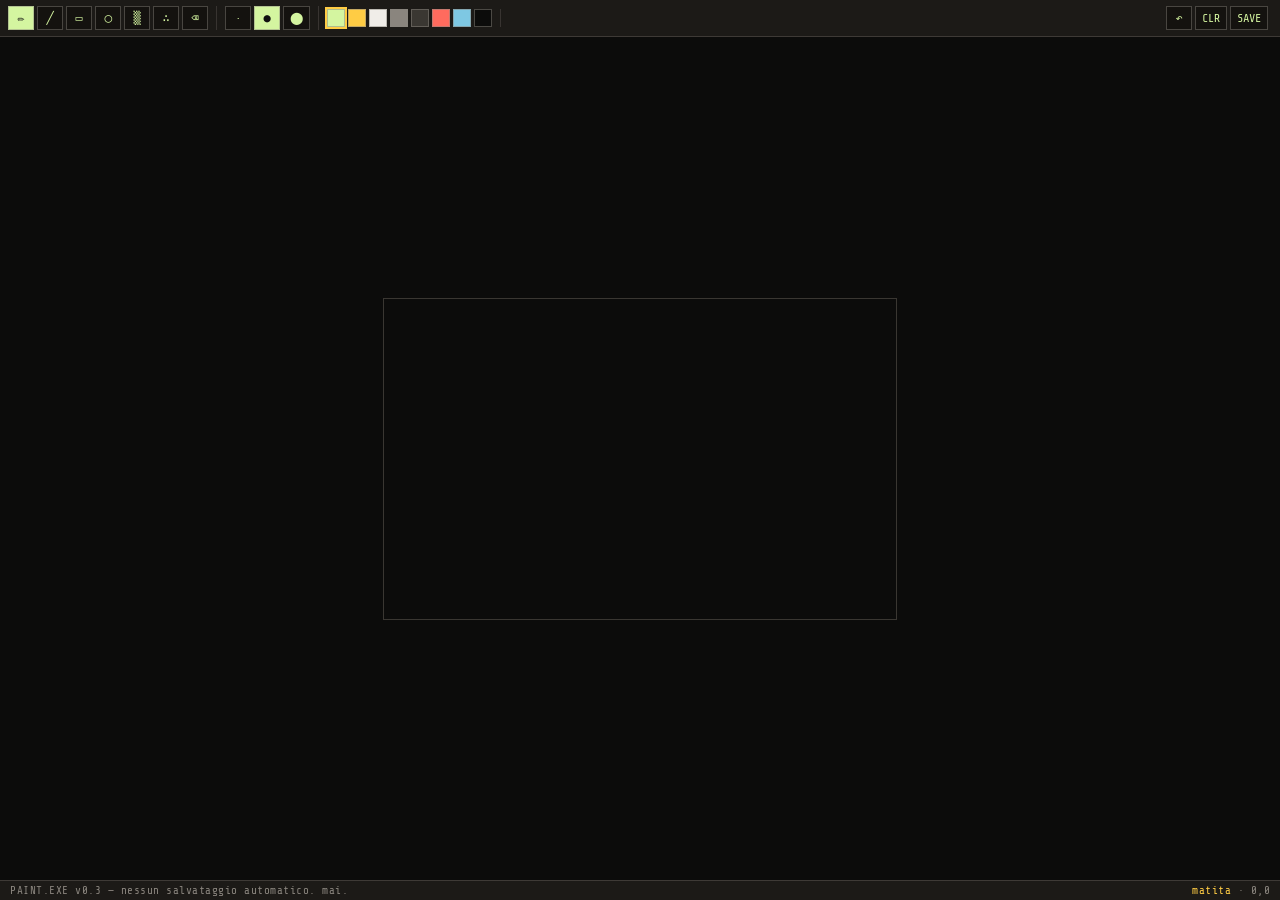
<file: apps/paint.html>
<!--



                             :1;
                             wd8}
                             MM8L
                            lpbMOL
                ,)c)        tCpOcOp}            .1}       .l1}
                cdhp        qwd>;cmq1          !\MB}      {wBb
               +waM[       lc00  ,(Uqa}         QaBL      WBBr
               {pMM;       {c0[    ]CdBa1}       OdB}     8B8
               CbMh        cCO`.    :jq8BB       <cpM     Q8M . `.
              ;qhM0       cwMpcw~     .vv>        jcq[`;~~wM8ff(cLwc
              (baMc   `[cQMMWkp[`            `,![/ZaMbOOUcdMM[[][jv>
             ~ChabQ [cwppMMkf         `,[))c0cwWW8BB8M(.  cUM;
            'cObpbk0ppdqCUcr  `;~1cccwCwaMMMkkMWBOvY0O    ]ck/
         `[1cwhMhMMbpUf ]cbcwdkbpkbbaUvv>,cmw8bv   )Qq    <cqL
     l[cwbhaMWWWWWMr:    daW8W0vvv      [UOhU>     [Cp     cQM!
  ;[waMMMMMMMMMMMMMM)    <v(          lccOv>       cwp     !0ah,
  _qM88MMMaMaMr <aMMML       1L1,    /cQ0>        !whr      j0Mp}
  :vvvvv>]whab   jkM8ML     ~ckMMc ;/cOr          \WM[       jaM8`
       )ZaaMM>   :jaM8b      <vabMMcwp[          ;CMM         <v>
      lMB88k>      <vv>         vb8BMr            _[:
      <BMMv`                     <M8ML
                                  ;vv;
-->
<!DOCTYPE html>
<html lang="it">
<head>
<meta charset="UTF-8">
<meta name="viewport" content="width=device-width, initial-scale=1.0">
<title>PAINT</title>
<link rel="preconnect" href="https://fonts.googleapis.com">
<link rel="preconnect" href="https://fonts.gstatic.com" crossorigin>
<link href="https://fonts.googleapis.com/css2?family=Share+Tech+Mono&display=swap" rel="stylesheet">
<style>
/* =========================================================
   PAINT.EXE — app standalone (iframe). Canvas 512x320 a pixel
   grossi, strumenti retro, palette fosfori dell'OS.
   ========================================================= */
:root{
  --white:#f0ede8; --grey-l:#c8c3bc; --grey-m:#8a857e; --grey-d:#3a3732;
  --black:#111010; --ph:#d4f5a0; --am:#ffcc44; --panel:#1c1a17;
  --bg:#0c0c0b;
}
*{margin:0;padding:0;box-sizing:border-box}
html,body{height:100%}
body{
  background:var(--bg); color:var(--ph);
  font-family:'Share Tech Mono',monospace; font-size:12px;
  cursor:crosshair; overflow:hidden; user-select:none;
  display:flex; flex-direction:column;
  -webkit-tap-highlight-color:transparent;
}

/* barra strumenti */
#bar{
  flex-shrink:0; display:flex; flex-wrap:wrap; align-items:center; gap:4px;
  padding:6px 8px; background:var(--panel);
  border-bottom:1px solid rgba(138,133,126,.3);
}
#bar .grp{ display:flex; gap:3px; align-items:center; padding-right:8px;
  border-right:1px solid rgba(138,133,126,.25); margin-right:4px; }
#bar .grp:last-child{ border-right:0; margin-left:auto; padding-right:0; }
#bar button{
  background:#14120f; border:1px solid rgba(138,133,126,.45);
  color:var(--ph); font-family:inherit; font-size:12px;
  min-width:26px; padding:4px 6px; cursor:crosshair; touch-action:manipulation;
}
#bar button.on{ background:var(--ph); color:var(--black); }
#bar button:active{ background:var(--am); color:var(--black); }
.sw{ width:18px; height:18px; border:1px solid rgba(138,133,126,.5); cursor:crosshair; }
.sw.on{ outline:2px solid var(--am); }

/* area canvas */
#wrap{
  flex:1; display:flex; align-items:center; justify-content:center;
  padding:8px; min-height:0;
}
#cv{
  image-rendering:pixelated; touch-action:none;
  max-width:100%; max-height:100%;
  border:1px solid var(--grey-d); background:var(--bg);
}

/* status bar */
#status{
  flex-shrink:0; display:flex; justify-content:space-between;
  padding:3px 10px; background:var(--panel); color:var(--grey-m);
  border-top:1px solid rgba(138,133,126,.3); font-size:11px; letter-spacing:.5px;
}
#status .am{ color:var(--am); }

@media (max-width:480px){
  #bar button{ min-width:30px; padding:6px 7px; }
}
</style>
</head>
<body>

<div id="bar">
  <span class="grp" id="tools">
    <button data-t="pencil" class="on" title="matita">✏</button>
    <button data-t="line"   title="linea">╱</button>
    <button data-t="rect"   title="rettangolo">▭</button>
    <button data-t="ellipse" title="ellisse">◯</button>
    <button data-t="fill"   title="riempimento">▒</button>
    <button data-t="spray"  title="spray">∴</button>
    <button data-t="eraser" title="gomma">⌫</button>
  </span>
  <span class="grp" id="sizes">
    <button data-s="1" title="fine">·</button>
    <button data-s="3" class="on" title="medio">●</button>
    <button data-s="7" title="grosso">⬤</button>
  </span>
  <span class="grp" id="colors"></span>
  <span class="grp">
    <button id="undo" title="annulla">↶</button>
    <button id="clear" title="pulisci">CLR</button>
    <button id="save" title="scarica png">SAVE</button>
  </span>
</div>

<div id="wrap"><canvas id="cv" width="512" height="320"></canvas></div>

<div id="status">
  <span>PAINT.EXE v0.3 — nessun salvataggio automatico. mai.</span>
  <span><span class="am" id="st-tool">matita</span> · <span id="st-xy">0,0</span></span>
</div>

<script>
/* =========================================================
   PAINT — disegno a stampi quadrati (look pixelato), forme
   con anteprima da snapshot, flood fill, undo a pila.
   ========================================================= */
const cv = document.getElementById('cv');
const ctx = cv.getContext('2d', { willReadFrequently: true });
const W = cv.width, H = cv.height;
const BG = '#0c0c0b';

/* palette OS: fosfori + neutri */
const COLORS = ['#d4f5a0', '#ffcc44', '#f0ede8', '#8a857e', '#3a3732',
                '#ff6b5e', '#7ec8e3', '#0c0c0b'];

let tool = 'pencil', color = COLORS[0], size = 3;
let drawing = false, sx = 0, sy = 0, snap = null;
const undoStack = [];

/* fondo iniziale */
ctx.fillStyle = BG; ctx.fillRect(0, 0, W, H);

/* --- toolbar --- */
const toolNames = { pencil:'matita', line:'linea', rect:'rettangolo',
  ellipse:'ellisse', fill:'riempimento', spray:'spray', eraser:'gomma' };
const toolsEl = document.getElementById('tools');
toolsEl.addEventListener('click', (e) => {
  const b = e.target.closest('button'); if(!b) return;
  toolsEl.querySelectorAll('button').forEach((x) => x.classList.remove('on'));
  b.classList.add('on');
  tool = b.dataset.t;
  document.getElementById('st-tool').textContent = toolNames[tool];
});
const sizesEl = document.getElementById('sizes');
sizesEl.addEventListener('click', (e) => {
  const b = e.target.closest('button'); if(!b) return;
  sizesEl.querySelectorAll('button').forEach((x) => x.classList.remove('on'));
  b.classList.add('on');
  size = +b.dataset.s;
});
/* swatch colori */
const colorsEl = document.getElementById('colors');
COLORS.forEach((c, i) => {
  const s = document.createElement('span');
  s.className = 'sw' + (i === 0 ? ' on' : '');
  s.style.background = c;
  s.addEventListener('click', () => {
    colorsEl.querySelectorAll('.sw').forEach((x) => x.classList.remove('on'));
    s.classList.add('on');
    color = c;
  });
  colorsEl.appendChild(s);
});

/* --- undo / clear / save --- */
function pushUndo(){
  undoStack.push(ctx.getImageData(0, 0, W, H));
  if(undoStack.length > 25) undoStack.shift();
}
document.getElementById('undo').addEventListener('click', () => {
  const im = undoStack.pop();
  if(im) ctx.putImageData(im, 0, 0);
});
document.getElementById('clear').addEventListener('click', () => {
  pushUndo();
  ctx.fillStyle = BG; ctx.fillRect(0, 0, W, H);
});
document.getElementById('save').addEventListener('click', () => {
  const a = document.createElement('a');
  a.download = 'lzyyy-paint.png';
  a.href = cv.toDataURL('image/png');
  a.click();
});

/* --- primitive a stampo quadrato (look pixelato) --- */
function stamp(x, y, col){
  const h = size >> 1;
  ctx.fillStyle = col;
  ctx.fillRect(Math.round(x) - h, Math.round(y) - h, size, size);
}
/* plotLine: Bresenham con stampi */
function plotLine(x0, y0, x1, y1, col){
  x0 |= 0; y0 |= 0; x1 |= 0; y1 |= 0;
  const dx = Math.abs(x1 - x0), dy = -Math.abs(y1 - y0);
  const sxx = x0 < x1 ? 1 : -1, syy = y0 < y1 ? 1 : -1;
  let err = dx + dy;
  for(;;){
    stamp(x0, y0, col);
    if(x0 === x1 && y0 === y1) break;
    const e2 = 2 * err;
    if(e2 >= dy){ err += dy; x0 += sxx; }
    if(e2 <= dx){ err += dx; y0 += syy; }
  }
}
function plotRect(x0, y0, x1, y1, col){
  plotLine(x0, y0, x1, y0, col); plotLine(x1, y0, x1, y1, col);
  plotLine(x1, y1, x0, y1, col); plotLine(x0, y1, x0, y0, col);
}
function plotEllipse(x0, y0, x1, y1, col){
  const cx = (x0 + x1) / 2, cy = (y0 + y1) / 2;
  const rx = Math.max(1, Math.abs(x1 - x0) / 2), ry = Math.max(1, Math.abs(y1 - y0) / 2);
  const steps = Math.max(24, (rx + ry) * 2);
  let px = cx + rx, py = cy;
  for(let i = 1; i <= steps; i++){
    const a = i / steps * Math.PI * 2;
    const nx = cx + Math.cos(a) * rx, ny = cy + Math.sin(a) * ry;
    plotLine(px, py, nx, ny, col);
    px = nx; py = ny;
  }
}
/* spray: punti casuali nel raggio */
function spray(x, y, col){
  ctx.fillStyle = col;
  const r = size * 4;
  for(let n = 0; n < 12; n++){
    const a = Math.random() * Math.PI * 2, d = Math.random() * r;
    ctx.fillRect(Math.round(x + Math.cos(a) * d), Math.round(y + Math.sin(a) * d), 1, 1);
  }
}
/* flood fill iterativo su ImageData (match esatto) */
function floodFill(x, y, col){
  x |= 0; y |= 0;
  const im = ctx.getImageData(0, 0, W, H), d = im.data;
  const t = document.createElement('canvas').getContext('2d');
  t.fillStyle = col; t.fillRect(0, 0, 1, 1);
  const [fr, fg, fb] = t.getImageData(0, 0, 1, 1).data;
  const i0 = (y * W + x) * 4;
  const tr = d[i0], tg = d[i0+1], tb = d[i0+2];
  if(tr === fr && tg === fg && tb === fb) return;
  const stack = [[x, y]];
  while(stack.length){
    const [px, py] = stack.pop();
    if(px < 0 || px >= W || py < 0 || py >= H) continue;
    const i = (py * W + px) * 4;
    if(d[i] !== tr || d[i+1] !== tg || d[i+2] !== tb) continue;
    d[i] = fr; d[i+1] = fg; d[i+2] = fb; d[i+3] = 255;
    stack.push([px+1, py], [px-1, py], [px, py+1], [px, py-1]);
  }
  ctx.putImageData(im, 0, 0);
}

/* --- input puntatore --- */
/* getPos(e): coordinate canvas dalla posizione su schermo */
function getPos(e){
  const r = cv.getBoundingClientRect();
  return [ (e.clientX - r.left) * W / r.width,
           (e.clientY - r.top)  * H / r.height ];
}
cv.addEventListener('pointerdown', (e) => {
  e.preventDefault();
  cv.setPointerCapture(e.pointerId);
  const [x, y] = getPos(e);
  pushUndo();
  drawing = true; sx = x; sy = y;
  if(tool === 'fill'){ floodFill(x, y, color); drawing = false; return; }
  if(tool === 'pencil') stamp(x, y, color);
  if(tool === 'eraser') stamp(x, y, BG);
  if(tool === 'spray')  spray(x, y, color);
  // forme: snapshot per l'anteprima
  if(tool === 'line' || tool === 'rect' || tool === 'ellipse')
    snap = ctx.getImageData(0, 0, W, H);
});
cv.addEventListener('pointermove', (e) => {
  const [x, y] = getPos(e);
  document.getElementById('st-xy').textContent = (x|0) + ',' + (y|0);
  if(!drawing) return;
  if(tool === 'pencil'){ plotLine(sx, sy, x, y, color); sx = x; sy = y; }
  else if(tool === 'eraser'){ plotLine(sx, sy, x, y, BG); sx = x; sy = y; }
  else if(tool === 'spray'){ spray(x, y, color); }
  else if(snap){
    ctx.putImageData(snap, 0, 0);     // anteprima: ripristina e ridisegna
    if(tool === 'line')    plotLine(sx, sy, x, y, color);
    if(tool === 'rect')    plotRect(sx, sy, x, y, color);
    if(tool === 'ellipse') plotEllipse(sx, sy, x, y, color);
  }
});
cv.addEventListener('pointerup', () => { drawing = false; snap = null; });
cv.addEventListener('pointercancel', () => { drawing = false; snap = null; });
</script>
</body>
</html>
</file>
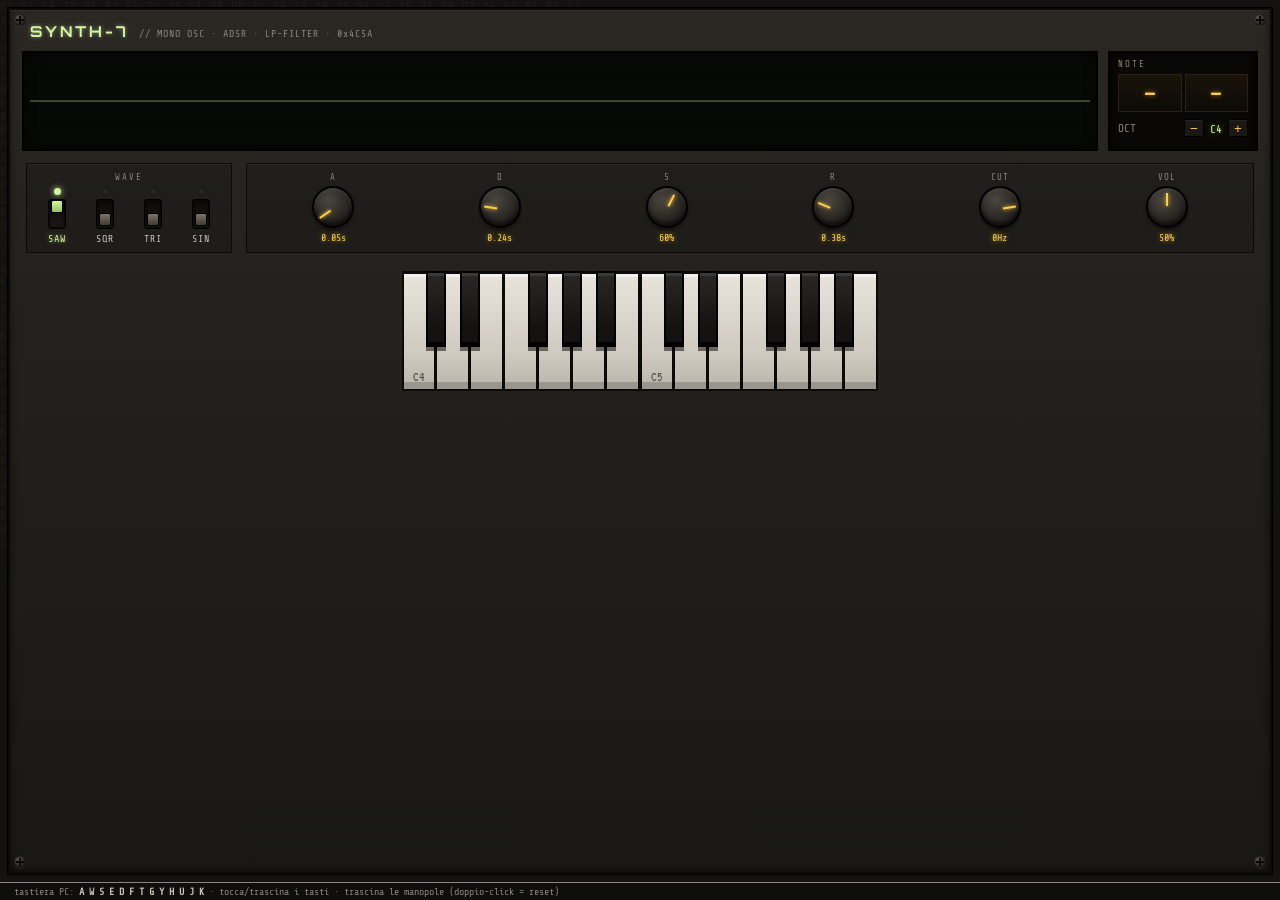
<file: apps/synth.html>
<!--



                             :1;
                             wd8}
                             MM8L
                            lpbMOL
                ,)c)        tCpOcOp}            .1}       .l1}
                cdhp        qwd>;cmq1          !\MB}      {wBb
               +waM[       lc00  ,(Uqa}         QaBL      WBBr
               {pMM;       {c0[    ]CdBa1}       OdB}     8B8
               CbMh        cCO`.    :jq8BB       <cpM     Q8M . `.
              ;qhM0       cwMpcw~     .vv>        jcq[`;~~wM8ff(cLwc
              (baMc   `[cQMMWkp[`            `,![/ZaMbOOUcdMM[[][jv>
             ~ChabQ [cwppMMkf         `,[))c0cwWW8BB8M(.  cUM;
            'cObpbk0ppdqCUcr  `;~1cccwCwaMMMkkMWBOvY0O    ]ck/
         `[1cwhMhMMbpUf ]cbcwdkbpkbbaUvv>,cmw8bv   )Qq    <cqL
     l[cwbhaMWWWWWMr:    daW8W0vvv      [UOhU>     [Cp     cQM!
  ;[waMMMMMMMMMMMMMM)    <v(          lccOv>       cwp     !0ah,
  _qM88MMMaMaMr <aMMML       1L1,    /cQ0>        !whr      j0Mp}
  :vvvvv>]whab   jkM8ML     ~ckMMc ;/cOr          \WM[       jaM8`
       )ZaaMM>   :jaM8b      <vabMMcwp[          ;CMM         <v>
      lMB88k>      <vv>         vb8BMr            _[:
      <BMMv`                     <M8ML
                                  ;vv;
-->
<!DOCTYPE html>
<html lang="it">
<head>
<meta charset="UTF-8">
<meta name="viewport" content="width=device-width, initial-scale=1.0">
<title>SYNTH</title>
<link rel="preconnect" href="https://fonts.googleapis.com">
<link rel="preconnect" href="https://fonts.gstatic.com" crossorigin>
<link href="https://fonts.googleapis.com/css2?family=VT323&family=Orbitron:wght@400;700&family=IBM+Plex+Mono:wght@400;500&family=Share+Tech+Mono&display=swap" rel="stylesheet">
<style>
/* =========================================================
   SYNTH — pannello scheuomorfico analogico + sci-fi.
   PC-98 denso · Lain (hex) · viti/manopole/levette · oscilloscopio/Nixie.
   ========================================================= */
:root{
  --white:#f0ede8; --grey-l:#c8c3bc; --grey-m:#8a857e; --grey-d:#3a3732;
  --black:#111010; --ph:#d4f5a0; --am:#ffcc44; --panel:#1c1a17;
  --glow-ph:0 0 4px rgba(212,245,160,.55);
  --glow-am:0 0 5px rgba(255,204,68,.6);
  --metal: linear-gradient(180deg,#2b2824 0%,#211e1b 50%,#1a1815 100%);
}
*{margin:0;padding:0;box-sizing:border-box}
html,body{height:100%}
body{
  font-family:'IBM Plex Mono',monospace; font-size:13px; color:var(--grey-l);
  cursor:crosshair; user-select:none; overflow:hidden;
  display:flex; flex-direction:column; position:relative;
  background:#141210;
  -webkit-tap-highlight-color:transparent;
}
/* sfondo hex (Lain), molto debole */
#sy-hex{
  position:absolute; inset:0; z-index:0; color:rgba(212,245,160,.05);
  font-family:'Share Tech Mono',monospace; font-size:11px; line-height:1.25;
  letter-spacing:1px; white-space:pre-wrap; word-break:break-all; overflow:hidden; pointer-events:none;
}

/* pannello metallico */
.sy-rack{
  position:relative; z-index:1; flex:1; min-height:0;
  margin:8px; padding:12px; display:flex; flex-direction:column; gap:10px;
  background:var(--metal);
  border:2px solid #0a0a09;
  box-shadow:inset 0 1px 0 rgba(255,255,255,.06), inset 0 -3px 8px rgba(0,0,0,.5), 0 0 0 1px #000;
}
/* viti agli angoli */
.screw{ position:absolute; width:12px; height:12px; border-radius:50%;
  background:radial-gradient(circle at 35% 30%, #5a554d, #211e1b 70%);
  box-shadow:inset 0 0 2px #000, 0 1px 0 rgba(255,255,255,.08); z-index:5; }
.screw::before, .screw::after{ content:''; position:absolute; background:#0c0b0a; }
.screw::before{ left:2px; right:2px; top:5px; height:2px; }
.screw::after{ top:2px; bottom:2px; left:5px; width:2px; }
.screw.tl{ top:4px; left:4px; } .screw.tr{ top:4px; right:4px; }
.screw.bl{ bottom:4px; left:4px; } .screw.br{ bottom:4px; right:4px; }

/* targhetta */
.sy-name{ display:flex; align-items:baseline; gap:10px; padding:0 8px; }
.sy-name .b{ font-family:'Orbitron',sans-serif; font-weight:700; font-size:15px; letter-spacing:3px;
  color:var(--ph); text-shadow:var(--glow-ph); }
.sy-name .m{ font-family:'Share Tech Mono',monospace; font-size:10px; color:var(--grey-m); letter-spacing:1px; }

/* riga schermi: oscilloscopio + nixie */
.sy-screens{ display:flex; gap:10px; }
.scope{
  flex:1; position:relative; padding:6px;
  background:#070907; border:2px solid #000;
  box-shadow:inset 0 0 12px rgba(0,0,0,.8);
}
.scope::after{ content:''; position:absolute; inset:0; pointer-events:none;
  background:repeating-linear-gradient(to bottom, rgba(0,0,0,0) 0 2px, rgba(0,0,0,.25) 3px); }
#sy-scope{ display:block; width:100%; height:84px; }

/* display Nixie (nota corrente) */
.nixie{
  width:150px; flex-shrink:0; padding:6px 8px;
  background:#0a0806; border:2px solid #000;
  box-shadow:inset 0 0 10px rgba(0,0,0,.8);
  display:flex; flex-direction:column; gap:5px;
}
.nixie .lbl{ font-family:'Share Tech Mono',monospace; font-size:9px; color:var(--grey-m); letter-spacing:2px; }
.nixie .tubes{ display:flex; gap:3px; }
.nixie .tube{
  flex:1; text-align:center; padding:3px 0;
  background:linear-gradient(#1a140a,#0d0a06); border:1px solid #2a2014;
  font-family:'VT323',monospace; font-size:30px; line-height:1;
  color:var(--am); text-shadow:var(--glow-am);
}
.nixie .oct{ display:flex; align-items:center; justify-content:space-between;
  font-family:'Share Tech Mono',monospace; font-size:11px; color:var(--grey-m); margin-top:2px; }
.nixie .oct button{ width:20px; height:18px; cursor:crosshair; background:#1a1714; color:var(--am);
  border:1px solid #000; box-shadow:inset 0 1px 0 rgba(255,255,255,.06); }
.nixie .oct .ov{ color:var(--ph); text-shadow:var(--glow-ph); }

/* riga controlli: levette waveform + manopole */
.sy-controls{ display:flex; gap:14px; align-items:stretch; padding:2px 4px; }
.sy-sub{ display:flex; flex-direction:column; gap:6px; padding:8px 10px;
  background:rgba(0,0,0,.18); border:1px solid #0a0a09; box-shadow:inset 0 1px 0 rgba(255,255,255,.04); }
.sy-sub .cap{ font-family:'Share Tech Mono',monospace; font-size:9px; letter-spacing:2px; color:var(--grey-m); text-align:center; }

/* interruttori a levetta */
.switches{ display:flex; gap:8px; }
.sw{ display:flex; flex-direction:column; align-items:center; gap:4px; cursor:crosshair; width:40px; touch-action:none; }
.sw .led{ width:7px; height:7px; border-radius:50%; background:#2a2a26; box-shadow:inset 0 0 2px #000; }
.sw.on .led{ background:var(--ph); box-shadow:0 0 6px var(--ph); }
.sw .track{ width:18px; height:30px; background:linear-gradient(#0c0b0a,#1a1714); border:1px solid #000;
  border-radius:3px; position:relative; box-shadow:inset 0 0 3px #000; }
.sw .lever{ position:absolute; left:2px; right:2px; height:13px; bottom:2px;
  background:linear-gradient(#7a746a,#403c35); border:1px solid #000; border-radius:2px;
  transition:bottom .08s; }
.sw.on .lever{ bottom:15px; background:linear-gradient(#d4f5a0,#9bbf5e); }
.sw .t{ font-family:'Share Tech Mono',monospace; font-size:10px; color:var(--grey-l); letter-spacing:1px; }
.sw.on .t{ color:var(--ph); text-shadow:var(--glow-ph); }

/* manopole */
.knobs{ flex:1; display:flex; gap:10px; justify-content:space-around; align-items:flex-start;
  padding:8px 8px 4px; background:rgba(0,0,0,.18); border:1px solid #0a0a09;
  box-shadow:inset 0 1px 0 rgba(255,255,255,.04); }
.knob{ display:flex; flex-direction:column; align-items:center; gap:4px; width:58px; }
.knob .cap{ font-family:'Share Tech Mono',monospace; font-size:9px; letter-spacing:1px; color:var(--grey-m); }
.knob .dial{ width:42px; height:42px; border-radius:50%; position:relative; cursor:crosshair; touch-action:none;
  background:radial-gradient(circle at 38% 32%, #4a463f, #211e1b 72%);
  border:2px solid #000; box-shadow:inset 0 2px 3px rgba(255,255,255,.08), inset 0 -3px 4px rgba(0,0,0,.6), 0 2px 3px rgba(0,0,0,.5); }
.knob .dial .ind{ position:absolute; left:50%; top:5px; width:2px; height:13px; margin-left:-1px;
  background:var(--am); box-shadow:0 0 4px var(--am); transform-origin:50% 16px; }
.knob .val{ font-family:'Share Tech Mono',monospace; font-size:10px; color:var(--am); text-shadow:var(--glow-am); }

/* tastiera pixel-art */
.sy-kb-wrap{ display:flex; align-items:center; justify-content:center; padding:6px 4px 2px; }
.sy-kb{ position:relative; height:120px; touch-action:none; }
.wkey{ position:relative; float:left; width:34px; height:120px;
  background:linear-gradient(#e8e4dc,#cfc9c0 70%,#b9b3aa);
  border:2px solid #0a0a09; border-top-width:3px;
  box-shadow:inset 0 -7px 0 rgba(0,0,0,.18), inset 0 3px 0 rgba(255,255,255,.5);
  image-rendering:pixelated; cursor:crosshair;
  display:flex; align-items:flex-end; justify-content:center; padding-bottom:5px; }
.wkey + .wkey{ border-left-width:1px; }
.wkey .kl{ font-family:'VT323',monospace; font-size:14px; color:#5a554e; }
.wkey.on{ background:linear-gradient(#d4f5a0,#aacf6e); box-shadow:inset 0 -5px 0 rgba(0,0,0,.2), 0 0 12px rgba(212,245,160,.7); }
.bkey{ position:absolute; top:0; width:20px; height:76px; z-index:3;
  background:linear-gradient(#2a2824,#131210 80%);
  border:2px solid #000; border-bottom-width:5px;
  box-shadow:inset 0 3px 0 rgba(255,255,255,.08), 0 4px 0 rgba(0,0,0,.5);
  image-rendering:pixelated; cursor:crosshair; }
.bkey.on{ background:linear-gradient(#ffcc44,#b88a1f); box-shadow:0 0 12px rgba(255,204,68,.7); }

.sy-foot{ position:relative; z-index:1; padding:3px 14px; background:#0f0e0c; border-top:1px solid var(--grey-m);
  font-family:'Share Tech Mono',monospace; font-size:10px; color:var(--grey-m); }
.sy-foot b{ color:var(--grey-l); }

/* Mobile: controlli impilati, manopole a capo, schermi compatti */
@media (max-width:480px){
  body{ overflow-y:auto; }
  .sy-rack{ margin:5px; padding:8px; gap:8px; }
  .nixie{ width:118px; }
  #sy-scope{ height:64px; }
  .sy-controls{ flex-direction:column; gap:8px; }
  .switches{ justify-content:space-around; }
  .knobs{ flex-wrap:wrap; gap:6px; justify-content:center; }
  .knob{ width:30%; }
  .sy-foot{ padding:3px 8px; white-space:nowrap; overflow:hidden; text-overflow:ellipsis; }
}
/* Touch: il suggerimento tastiera PC non ha senso */
@media (pointer:coarse){
  .pc-hint{ display:none; }
}
</style>
</head>
<body>

<div id="sy-hex"></div>

<div class="sy-rack">
  <span class="screw tl"></span><span class="screw tr"></span>
  <span class="screw bl"></span><span class="screw br"></span>

  <div class="sy-name"><span class="b">SYNTH-7</span><span class="m">// MONO OSC · ADSR · LP-FILTER · 0x4C5A</span></div>

  <div class="sy-screens">
    <div class="scope"><canvas id="sy-scope"></canvas></div>
    <div class="nixie">
      <span class="lbl">NOTE</span>
      <div class="tubes"><div class="tube" id="nx0">–</div><div class="tube" id="nx1">–</div></div>
      <div class="oct"><span>OCT</span>
        <span><button id="oct-down">−</button> <span class="ov" id="oct-val">C4</span> <button id="oct-up">+</button></span>
      </div>
    </div>
  </div>

  <div class="sy-controls">
    <div class="sy-sub">
      <span class="cap">WAVE</span>
      <div class="switches" id="sy-waves">
        <div class="sw on" data-w="sawtooth"><span class="led"></span><span class="track"><span class="lever"></span></span><span class="t">SAW</span></div>
        <div class="sw" data-w="square"><span class="led"></span><span class="track"><span class="lever"></span></span><span class="t">SQR</span></div>
        <div class="sw" data-w="triangle"><span class="led"></span><span class="track"><span class="lever"></span></span><span class="t">TRI</span></div>
        <div class="sw" data-w="sine"><span class="led"></span><span class="track"><span class="lever"></span></span><span class="t">SIN</span></div>
      </div>
    </div>
    <div class="knobs" id="sy-knobs"></div>
  </div>

  <div class="sy-kb-wrap"><div class="sy-kb" id="sy-kb"></div></div>
</div>

<div class="sy-foot"><span class="pc-hint">tastiera PC: <b>A W S E D F T G Y H U J K</b> · </span>tocca/trascina i tasti · trascina le manopole<span class="pc-hint"> (doppio-click = reset)</span></div>

<script>
/* =========================================================
   SYNTH — Web Audio + oscilloscopio + manopole + tastiera
   ========================================================= */
/* WW/BW ricalcolati da buildKeyboard() in base allo spazio disponibile */
let WW = 34, BW = 20;
const OCTAVES = 2;
const WHITE = [ {n:'C',s:0},{n:'D',s:2},{n:'E',s:4},{n:'F',s:5},{n:'G',s:7},{n:'A',s:9},{n:'B',s:11} ];
const BLACK = [ {n:'C#',s:1,after:0},{n:'D#',s:3,after:1},{n:'F#',s:6,after:3},{n:'G#',s:8,after:4},{n:'A#',s:10,after:5} ];
const KEYMAP = { a:0,w:1,s:2,e:3,d:4,f:5,t:6,g:7,y:8,h:9,u:10,j:11,k:12,o:13,l:14,p:15 };
const NAMES = ['C','C#','D','D#','E','F','F#','G','G#','A','A#','B'];

const kbEl = document.getElementById('sy-kb');
let waveform = 'sawtooth';
let octaveShift = 0;
let mouseDown = false;
const voices = {};

/* --- Web Audio --- */
let actx=null, master=null, filter=null, analyser=null, scopeData=null;
function ensureAudio(){
  if(actx) return;
  actx = new (window.AudioContext || window.webkitAudioContext)();
  filter = actx.createBiquadFilter(); filter.type='lowpass';
  master = actx.createGain();
  analyser = actx.createAnalyser(); analyser.fftSize = 1024;
  scopeData = new Uint8Array(analyser.fftSize);
  filter.connect(master); master.connect(analyser); analyser.connect(actx.destination);
  applyControls();
}
const ctl = { a:0.04, d:0.2, s:0.6, r:0.25, cut:0.8, vol:0.5 };
function applyControls(){
  if(master) master.gain.value = ctl.vol*0.5;
  if(filter) filter.frequency.value = 120 + ctl.cut*ctl.cut*11000;
}

function freqOf(semi){ const midi=60+octaveShift*12+semi; return 440*Math.pow(2,(midi-69)/12); }
function nameOf(semi){ const midi=60+octaveShift*12+semi; return NAMES[((midi%12)+12)%12] + (Math.floor(midi/12)-1); }

/* noteOn / noteOff con inviluppo ADSR */
function noteOn(semi){
  ensureAudio();
  if(actx.state==='suspended') actx.resume();
  if(voices[semi]) return;
  const now=actx.currentTime;
  const osc=actx.createOscillator(); osc.type=waveform; osc.frequency.value=freqOf(semi);
  const g=actx.createGain(); const peak=0.9;
  g.gain.setValueAtTime(0.0001,now);
  g.gain.linearRampToValueAtTime(peak,now+ctl.a+0.001);
  g.gain.linearRampToValueAtTime(peak*ctl.s,now+ctl.a+ctl.d+0.001);
  osc.connect(g); g.connect(filter); osc.start();
  voices[semi]={osc,g};
  lightKey(semi,true); showNote(nameOf(semi));
}
function noteOff(semi){
  const v=voices[semi]; if(!v) return;
  const now=actx.currentTime;
  v.g.gain.cancelScheduledValues(now);
  v.g.gain.setValueAtTime(v.g.gain.value,now);
  v.g.gain.linearRampToValueAtTime(0.0001,now+ctl.r+0.01);
  v.osc.stop(now+ctl.r+0.05);
  delete voices[semi]; lightKey(semi,false);
}
function lightKey(semi,on){ const el=kbEl.querySelector(`[data-semi="${semi}"]`); if(el) el.classList.toggle('on',on); }

/* display Nixie */
function showNote(name){
  document.getElementById('nx0').textContent = name[0] + (name[1]==='#'?'#':'');
  document.getElementById('nx1').textContent = name.replace('#','').slice(1);
}

/* tastiera pixel-art — larghezza tasti adattiva al contenitore */
function buildKeyboard(){
  // 14 tasti bianchi devono stare nello spazio del wrap (min 18px, max 34px)
  const avail = kbEl.parentElement.clientWidth || OCTAVES*7*34;
  WW = Math.max(18, Math.min(34, Math.floor(avail/(OCTAVES*7))));
  BW = Math.max(11, Math.round(WW*0.58));
  kbEl.innerHTML=''; let wc=0;
  for(let oct=0;oct<OCTAVES;oct++){
    WHITE.forEach((w)=>{ const semi=oct*12+w.s; const k=document.createElement('div');
      k.className='wkey'; k.dataset.semi=semi; k.style.width=WW+'px';
      k.innerHTML=`<span class="kl">${w.n==='C'?'C'+(4+oct+octaveShift):''}</span>`;
      attachKey(k,semi); kbEl.appendChild(k); wc++; });
    BLACK.forEach((b)=>{ const semi=oct*12+b.s; const k=document.createElement('div');
      k.className='bkey'; k.dataset.semi=semi; k.style.width=BW+'px';
      k.style.left=((oct*7+b.after+1)*WW - BW/2)+'px';
      attachKey(k,semi); kbEl.appendChild(k); });
  }
  kbEl.style.width=(wc*WW)+'px';
}
/* Ricostruisce la tastiera quando il contenitore cambia larghezza (debounce) */
let kbResizeT=null;
new ResizeObserver(()=>{
  clearTimeout(kbResizeT);
  kbResizeT=setTimeout(()=>{
    const avail=kbEl.parentElement.clientWidth || OCTAVES*7*34;
    const nw=Math.max(18, Math.min(34, Math.floor(avail/(OCTAVES*7))));
    if(nw!==WW) buildKeyboard();
  },120);
}).observe(kbEl.parentElement || document.body);
function attachKey(el,semi){
  el.addEventListener('pointerdown',(e)=>{ e.preventDefault(); mouseDown=true; noteOn(semi);
    // touch cattura implicitamente il pointer: rilascia per permettere il glissando
    try{ el.releasePointerCapture(e.pointerId); }catch(_){}
  });
  el.addEventListener('pointerenter',()=>{ if(mouseDown) noteOn(semi); });
  el.addEventListener('pointerup',()=>noteOff(semi));
  el.addEventListener('pointerleave',()=>{ if(mouseDown) noteOff(semi); });
  el.addEventListener('pointercancel',()=>noteOff(semi));   // touch interrotto dal browser
}
window.addEventListener('pointerup',()=>{ mouseDown=false; });

/* Sblocco audio mobile: i browser touch tengono l'AudioContext "suspended"
   finché resume() non avviene dentro un gesto completo (touchend/pointerup).
   Resta in ascolto finché il contesto non è davvero "running". */
function unlockAudio(){
  ensureAudio();
  actx.resume().then(()=>{
    if(actx.state==='running'){
      window.removeEventListener('touchend', unlockAudio);
      window.removeEventListener('pointerup', unlockAudio);
    }
  }).catch(()=>{});
}
window.addEventListener('touchend', unlockAudio);
window.addEventListener('pointerup', unlockAudio);

/* levette waveform */
document.getElementById('sy-waves').addEventListener('click',(e)=>{
  const b=e.target.closest('.sw'); if(!b) return;
  document.querySelectorAll('.sw').forEach(x=>x.classList.remove('on'));
  b.classList.add('on'); waveform=b.dataset.w;
  Object.values(voices).forEach(v=>v.osc.type=waveform);
});

/* ottava */
function setOct(d){ octaveShift=Math.max(-3,Math.min(3,octaveShift+d));
  document.getElementById('oct-val').textContent='C'+(4+octaveShift); buildKeyboard(); }
document.getElementById('oct-up').onclick=()=>setOct(1);
document.getElementById('oct-down').onclick=()=>setOct(-1);

/* --- MANOPOLE rotanti (drag verticale + wheel + dblclick reset) --- */
const KNOBS = [
  { key:'A',  def:4,  fmt:v=>{ctl.a=v/100*1.2; return ctl.a.toFixed(2)+'s';} },
  { key:'D',  def:20, fmt:v=>{ctl.d=v/100*1.2; return ctl.d.toFixed(2)+'s';} },
  { key:'S',  def:60, fmt:v=>{ctl.s=v/100; return Math.round(v)+'%';} },
  { key:'R',  def:25, fmt:v=>{ctl.r=v/100*1.5; return ctl.r.toFixed(2)+'s';} },
  { key:'CUT',def:80, fmt:v=>{ctl.cut=v/100; applyControls(); return (filter?Math.round(filter.frequency.value):0)+'Hz';} },
  { key:'VOL',def:50, fmt:v=>{ctl.vol=v/100; applyControls(); return Math.round(v)+'%';} },
];
function makeKnob(cfg){
  const wrap=document.createElement('div'); wrap.className='knob';
  wrap.innerHTML=`<span class="cap">${cfg.key}</span><span class="dial"></span><span class="val"></span>`;
  const dial=wrap.querySelector('.dial'), val=wrap.querySelector('.val');
  let v=cfg.def;
  function render(){
    const ang = -135 + (v/100)*270;
    dialIndicator(dial, ang);
    val.textContent = cfg.fmt(v);
  }
  function set(nv){ v=Math.max(0,Math.min(100,nv)); render(); }
  // drag verticale
  let sy=0, sv=0, drag=false;
  dial.addEventListener('pointerdown',(e)=>{ ensureAudio(); drag=true; sy=e.clientY; sv=v; dial.setPointerCapture(e.pointerId); e.preventDefault(); });
  dial.addEventListener('pointermove',(e)=>{ if(!drag) return; set(sv + (sy-e.clientY)*0.6); });
  dial.addEventListener('pointerup',()=>{ drag=false; });
  dial.addEventListener('wheel',(e)=>{ ensureAudio(); e.preventDefault(); set(v - Math.sign(e.deltaY)*3); },{passive:false});
  dial.addEventListener('dblclick',()=>{ ensureAudio(); set(cfg.def); });
  render();
  return wrap;
}
/* dialIndicator: ruota la lancetta della manopola */
function dialIndicator(dial,ang){
  // usa una pseudo via inline style su un figlio dedicato
  let line=dial.querySelector('.ind');
  if(!line){ line=document.createElement('span'); line.className='ind'; dial.appendChild(line); }
  line.style.transform=`rotate(${ang}deg)`;
}
const knobsEl=document.getElementById('sy-knobs');
KNOBS.forEach(c=>knobsEl.appendChild(makeKnob(c)));

/* tastiera del computer */
const held=new Set();
window.addEventListener('keydown',(e)=>{ const k=e.key.toLowerCase();
  if(!(k in KEYMAP)||held.has(k)) return; held.add(k); noteOn(KEYMAP[k]); });
window.addEventListener('keyup',(e)=>{ const k=e.key.toLowerCase();
  if(!(k in KEYMAP)) return; held.delete(k); noteOff(KEYMAP[k]); });

/* --- OSCILLOSCOPIO --- */
const scope=document.getElementById('sy-scope');
const sctx=scope.getContext('2d');
function sizeScope(){ scope.width=scope.clientWidth; scope.height=scope.clientHeight; }
new ResizeObserver(sizeScope).observe(scope); sizeScope();
function drawScope(){
  const W=scope.width, H=scope.height;
  sctx.clearRect(0,0,W,H);
  // griglia
  sctx.strokeStyle='rgba(212,245,160,.10)';
  sctx.beginPath(); sctx.moveTo(0,H/2); sctx.lineTo(W,H/2); sctx.stroke();
  if(analyser){
    analyser.getByteTimeDomainData(scopeData);
    sctx.strokeStyle='#d4f5a0'; sctx.lineWidth=2; sctx.shadowColor='#d4f5a0'; sctx.shadowBlur=6;
    sctx.beginPath();
    const step=W/scopeData.length;
    for(let i=0;i<scopeData.length;i++){
      const y=(scopeData[i]/255)*H;
      i?sctx.lineTo(i*step,y):sctx.moveTo(0,y);
    }
    sctx.stroke(); sctx.shadowBlur=0;
  } else {
    sctx.strokeStyle='rgba(212,245,160,.5)'; sctx.beginPath(); sctx.moveTo(0,H/2); sctx.lineTo(W,H/2); sctx.stroke();
  }
  requestAnimationFrame(drawScope);
}

/* sfondo hex (Lain) */
(function hex(){
  const chars='0123456789ABCDEF'; let out='';
  for(let i=0;i<2200;i++){ out+=chars[(Math.random()*16)|0]; if((i+1)%2===0)out+=' '; if((i+1)%56===0)out+='\n'; }
  document.getElementById('sy-hex').textContent=out;
})();

// Avvio
buildKeyboard();
requestAnimationFrame(drawScope);
</script>
</body>
</html>
</file>
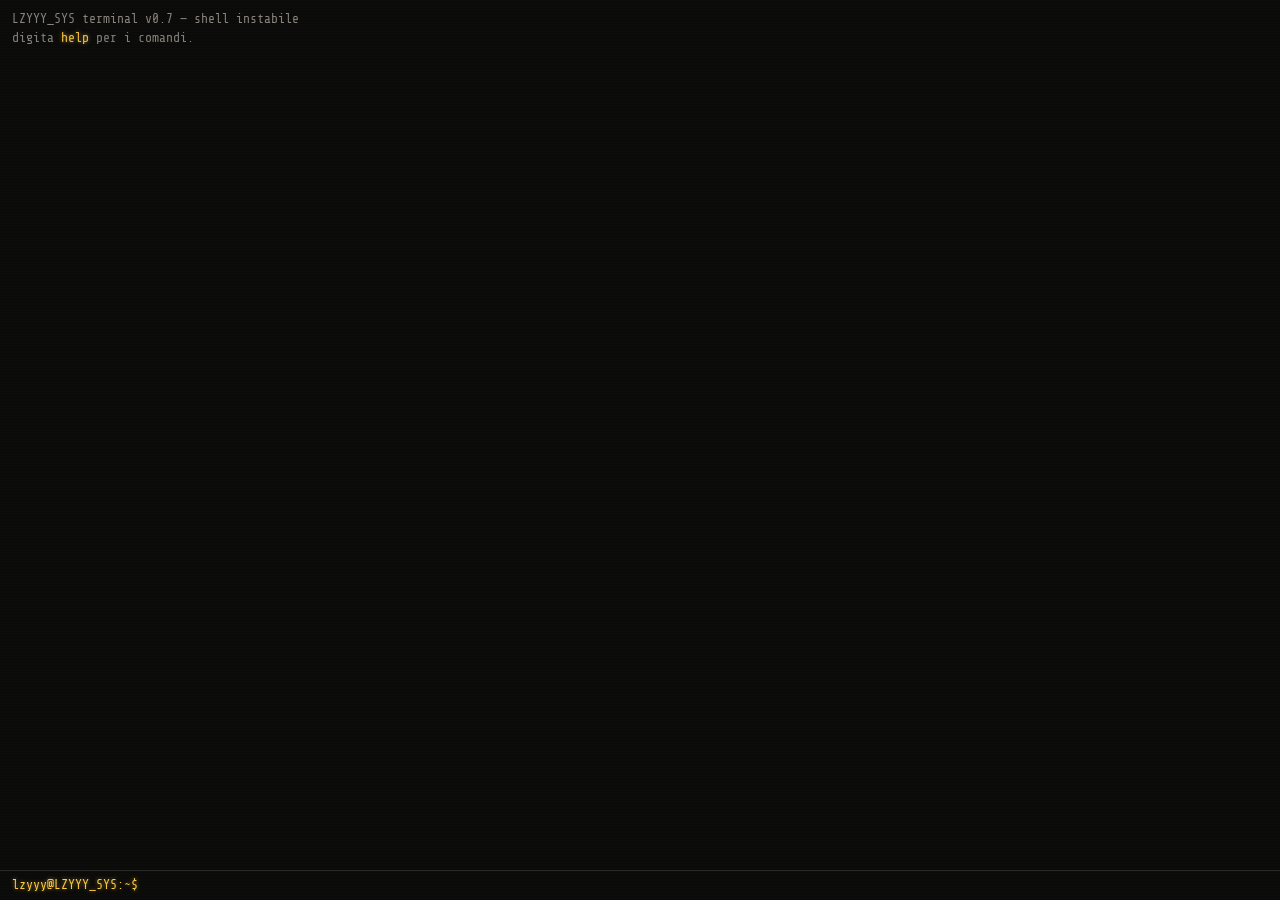
<file: apps/terminal.html>
<!--



                             :1;
                             wd8}
                             MM8L
                            lpbMOL
                ,)c)        tCpOcOp}            .1}       .l1}
                cdhp        qwd>;cmq1          !\MB}      {wBb
               +waM[       lc00  ,(Uqa}         QaBL      WBBr
               {pMM;       {c0[    ]CdBa1}       OdB}     8B8
               CbMh        cCO`.    :jq8BB       <cpM     Q8M . `.
              ;qhM0       cwMpcw~     .vv>        jcq[`;~~wM8ff(cLwc
              (baMc   `[cQMMWkp[`            `,![/ZaMbOOUcdMM[[][jv>
             ~ChabQ [cwppMMkf         `,[))c0cwWW8BB8M(.  cUM;
            'cObpbk0ppdqCUcr  `;~1cccwCwaMMMkkMWBOvY0O    ]ck/
         `[1cwhMhMMbpUf ]cbcwdkbpkbbaUvv>,cmw8bv   )Qq    <cqL
     l[cwbhaMWWWWWMr:    daW8W0vvv      [UOhU>     [Cp     cQM!
  ;[waMMMMMMMMMMMMMM)    <v(          lccOv>       cwp     !0ah,
  _qM88MMMaMaMr <aMMML       1L1,    /cQ0>        !whr      j0Mp}
  :vvvvv>]whab   jkM8ML     ~ckMMc ;/cOr          \WM[       jaM8`
       )ZaaMM>   :jaM8b      <vabMMcwp[          ;CMM         <v>
      lMB88k>      <vv>         vb8BMr            _[:
      <BMMv`                     <M8ML
                                  ;vv;
-->
<!DOCTYPE html>
<html lang="it">
<head>
<meta charset="UTF-8">
<meta name="viewport" content="width=device-width, initial-scale=1.0">
<title>TERMINAL</title>
<link rel="preconnect" href="https://fonts.googleapis.com">
<link rel="preconnect" href="https://fonts.gstatic.com" crossorigin>
<link href="https://fonts.googleapis.com/css2?family=VT323&family=Share+Tech+Mono&display=swap" rel="stylesheet">
<style>
/* =========================================================
   TERMINAL — app standalone (iframe). Comandi fake + EE-05.
   ========================================================= */
:root{
  --white:#f0ede8; --grey-l:#c8c3bc; --grey-m:#8a857e; --grey-d:#3a3732;
  --black:#111010; --ph:#d4f5a0; --am:#ffcc44; --panel:#1c1a17;
  --glow-ph:0 0 4px rgba(212,245,160,.55);
  --glow-am:0 0 4px rgba(255,204,68,.55);
}
*{margin:0;padding:0;box-sizing:border-box}
html,body{height:100%}
body{
  background:#0c0c0b; color:var(--ph);
  font-family:'Share Tech Mono',monospace; font-size:13px;
  cursor:crosshair; overflow:hidden;
  display:flex; flex-direction:column;
  -webkit-tap-highlight-color:transparent;
}
/* scanline leggera su tutto il terminale */
body::after{
  content:''; position:fixed; inset:0; pointer-events:none; z-index:9;
  background:repeating-linear-gradient(to bottom, rgba(0,0,0,0) 0 2px, rgba(0,0,0,.18) 3px);
}

#out{
  flex:1; overflow-y:auto; padding:10px 12px;
  line-height:1.45; white-space:pre-wrap; word-break:break-word;
  text-shadow:var(--glow-ph);
  position:relative;   /* offsetTop dei figli relativo a #out (riposizionamento cat) */
}
#out .dim{ color:var(--grey-m); text-shadow:none; }
/* output "raw": niente wrapping, ogni carattere nella sua colonna
   (griglia da terminale vero); righe lunghe → scroll orizzontale */
#out .pre{ white-space:pre; word-break:normal; overflow-x:auto; }
#out .am{ color:var(--am); text-shadow:var(--glow-am); }
#out .err{ color:#ff6b5e; text-shadow:0 0 4px rgba(255,107,94,.5); }
#out a{ color:var(--am); text-shadow:var(--glow-am); }

/* riga input: prompt + campo reale (porta su la tastiera mobile) */
#in-row{
  flex-shrink:0; display:flex; align-items:center; gap:6px;
  padding:6px 12px 8px; border-top:1px solid rgba(138,133,126,.25);
}
#in-row .pr{ color:var(--am); text-shadow:var(--glow-am); white-space:nowrap; }
#cmd{
  flex:1; min-width:0; background:transparent; border:0; outline:0;
  color:var(--ph); text-shadow:var(--glow-ph);
  font-family:'Share Tech Mono',monospace; font-size:13px;
  caret-color:var(--am); cursor:crosshair;
}
/* toggle tastiera virtuale */
#kbd-toggle{
  flex-shrink:0; background:transparent; border:1px solid rgba(138,133,126,.4);
  color:var(--grey-m); font-family:'Share Tech Mono',monospace; font-size:13px;
  padding:1px 7px; cursor:crosshair;
}
#kbd-toggle.on{ color:var(--am); border-color:var(--am); text-shadow:var(--glow-am); }

/* tastiera virtuale on-screen */
#kbd{
  flex-shrink:0; background:var(--panel); padding:6px 6px 8px;
  border-top:1px solid rgba(138,133,126,.25); user-select:none;
}
#kbd.hidden{ display:none; }
#kbd .krow{ display:flex; gap:4px; justify-content:center; margin-top:4px; }
#kbd .krow:first-child{ margin-top:0; }
#kbd button{
  flex:1; max-width:42px; min-width:0; padding:7px 0;
  background:#14120f; border:1px solid rgba(138,133,126,.45);
  color:var(--ph); text-shadow:var(--glow-ph);
  font-family:'Share Tech Mono',monospace; font-size:13px;
  cursor:crosshair; touch-action:manipulation;
}
#kbd button.sp{ color:var(--am); text-shadow:var(--glow-am); max-width:64px; }
#kbd button.wide{ max-width:none; flex:5; }
#kbd button.enter{ flex:2.5; max-width:110px; }
#kbd button:active{ background:var(--ph); color:var(--black); text-shadow:none; }
/* tastiera virtuale solo su touch: su desktop c'è quella fisica */
@media (pointer: fine){
  #kbd, #kbd-toggle{ display:none; }
}

::-webkit-scrollbar{ width:8px; }
::-webkit-scrollbar-track{ background:#0c0c0b; }
::-webkit-scrollbar-thumb{ background:var(--grey-m); border:1px solid var(--black); }

@media (max-width:480px){
  body{ font-size:12px; }
  #cmd{ font-size:16px; }   /* <16px su iOS zooma la pagina al focus */
}
</style>
</head>
<body>

<div id="out"></div>
<div id="in-row">
  <span class="pr">lzyyy@LZYYY_SYS:~$</span>
  <input id="cmd" autocomplete="off" autocapitalize="off" autocorrect="off" spellcheck="false">
  <button id="kbd-toggle" class="on" title="tastiera on-screen">⌨</button>
</div>
<div id="kbd"></div>

<script src="../js/fakefs.js"></script>
<script>
/* =========================================================
   TERMINAL — interprete comandi fake
   ========================================================= */
const SPOTIFY = 'https://open.spotify.com/artist/2YYiyxIraQIGFYQUImQzk0';
const out = document.getElementById('out');
const cmd = document.getElementById('cmd');

/* print(html, cls): aggiunge una riga al log e scrolla in fondo.
   Ritorna il nodo creato (serve a cat per riposizionare la visuale) */
function print(html, cls){
  const d = document.createElement('div');
  if(cls) d.className = cls;
  d.innerHTML = html;
  out.appendChild(d);
  out.scrollTop = out.scrollHeight;
  return d;
}
/* normName(s): confronto permissivo dei nomi file — minuscole,
   ignora parentesi/underscore/trattini non digitabili da tastiera
   virtuale. '[CORROTTO].prj' ≡ 'corrotto.prj' */
function normName(s){
  return String(s).toLowerCase().replace(/[^a-z0-9.]/g, '');
}
/* esc(s): escape HTML dell'input utente */
function esc(s){
  return String(s).replace(/[&<>"]/g, (c) =>
    ({ '&':'&amp;', '<':'&lt;', '>':'&gt;', '"':'&quot;' }[c]));
}

/* --- file system finto per ls/cat --- */
const FILES = {
  'README.txt': ["Lazy ma che caaaaAaaaAaAAaAaAaAAAaaAaAAAAAaaAAaAaaAAAaaaaAAaAaAaaaAaAAAAAaaAaAaaAaaAaaaAaaAaaAaAaAaaAaAAAAAaaAAAAAAAAaAaAAAaaaaAaaAaaaaAaAAAAaaAAaaaaaaaa", "AaAAAaAAaAaAaAaaAaaaaAAaAaAAaAaAAAAAAAaaAAAAAaaaAaaaaaaaAAAAaaAaaaAaaaAaAAaAAAaAAAaaaAaAAaAAAAAaaAAaaAAAAaAaAaAaaAAaaaAaaaaAAaAaaaAAaAaAaAAaaaaAaAAAAaaAa", "aaAAAaaaAAAAaaAaAAaaAAAaaAaAAAaAaaaaaAAaaAaAAa      AaAaaAaAaaaaaAAAAaaAaaa    aaAAaAAaaa       AaaaaA  aaaAAAaAaAAAaaAAAaaAAAAaaaa     AaA    aAaaaaaA  ", ".   ..   .. . . .AaaA    aa. AAa .AA. AA. AAA        .aa .aa...aa AAa..Aa.      aa aa.A     .   ..A.     . . A  .   .    .    .         .A      a.aaAA   ", ".AaAAaAaaAaAaA. aAA.a  AAAAAAAaAaAAAAAaAaAAaAAaaa    .. . a.a..a a a....A .   .aa.aA aA  ..A..  .aaa      A aaA  Aa. .aAa aAA..AA     a a a a.a.a.A.A.A. ", "a aa.. AA . aa  aaA.A  ..A.  a.  A. . a   A. ..a.        .A.  aA ..a.. aA      aa AA a   .aAA.  ...a ..    AAaAAaAa.aAaAaaAaa.AAa    .  ....... . . ...  ", ".a..Aaa.aA.A .a AaaaA  a..aAa.AAa.a.A..aAA.A.a..aA...   a.aAAaAAaaAAaAAAA     .aa.AA Aa  .aaa.   aaA .a.   AAaa AAa .AAa AAAa.aAA   a a.aaaaaA.A.A A a A ", "A  a.. .A       aAAaA .A A.aA AaA A.a.AAAa a.a a.aa a       .aa. aa..AAa.      AA.aA.AA  AAaA..  . .        A...aA a.A...AA.A.    .A.A.A A.a.a.A.A.A.a.  ", ". AA.. Aa.     .aAAA     A  ... . a   a. ..A   a   .. . a      ..AA a.A...aa   .A..A.Aa  aA.Aa. .AaA.       ....A...aa...a.       ... . . .. . a.a....   ", "AaAAaAaAAa     .aAaA  .aAA.aAaaAAaaaAaa.Aaaa.AaaaaaAaAAAA .a.  A.AaAAAaaaAAa   .aa AA a. aaaAa.  . ..        .aaAA.AaA.aaAA     aaaA.a A A A A A a a     ", "A aa.a Aa      .aAA   .A.a .a...A ..A.a .A...a.a.aa.  A ..a.a      .AA. aAA     .AAaAa.  AAaAA.  .aAAA ..     aaAa.aaaA.Aaa    a.a.a.a...AA.a.A.A A      ", "Aa..aaa..a     aaAA                                 .aaaaaAAA       .. ..a .     .A.AA   aaAAaa    .a..        a...A..a       ...a.A . ........A..      .", "a  a . .a      Aaa           .a.  AaAA.AA.  aA.      ..a AAAa .a. .    ..a         Aa A.  aaAa.aA  .aA. AA     A . aa  .     AaaaaA.a A a a A a.a      AA", ". aa.. AA.    Aaa.         . ..   .a   ..   ..             . A   a    .A.AaaAA     a..a   aA.AAaa.  .Aaa        . .aa       a.A.A.A.a.Aa.a.A A A a     aa", "aaAAaaAaAA    aaa        a AAaA aaAA AaA. aAA. .a.. aa    A. A.A A.  .    .aAa       A.   ...aaAA.. ..A.A.       AaAa.     .a A . . ......A A . ..  .aa  ", "a aA a AA    .aa        AaA. aAAA AA.A Aa.A AA a Aa A.Aa      aA A.A.A.     ..AA     .aa   .aA.aa.A.  .aA.Aa.    .aaA     aA.A A A a.A.A a a.Aaa.   aaA.A", "aa.aA.A  A   aa       aAAA aA.. Aa...aa...AA. .Aa. A.a.            aAA      aAaAaAa    .A. ..Aaa.aA.aa   ...a     AA a   .a.a a A a A a a A A.A.    a AAa", "a  A        .     aA aaAa AaAA aaaa.Aaa.aAaA.AaaA.AaaA aAAa aaAa  .a aAAA      AaA      .a  aA aAAaAA..A  . aAaa      .  A.a . .  . a.A A . ... ..aa Aa..", ". AA.             ...  .a. ..A. ..A   a.   A.  .a.  .A   .a   .      . A         ... .       aAaaaAaAa.a.     a.         Aaaa.A.A a A a A A A    .Aa aAa ", "aaAAA        ...aAA.aAaa.aAAA aaAa AaaA aAAA aaA..aAA..Aaa..AAA .Aa     a. .       a.         .AaAaAaAAAa.    aaAA      ..A.A...A.a.a.A.a.a..  .AA.A..   ", "a AA         aA.. aA.. AA. .aA. aAa. Aaa.    .  AA.  aa. .aA  .aA  .AA  aa A     a.aAaaA       .AA.aa.aaAaa.             a.A . .. ..A a . ...  aa.a.a.   ", "Aa.aA      Aa...AA. aaa. .Aa. a.A. a.a.       aA...aa. ..A. ..a. A.a.        a      AaA         .a.Aa AAAaA.             aAAa.A a A A A a A   ..A a.aaa .", "a  A    .aAaaAa.aaAA AA.. aAa. aA                         .A AAA. aAA  .aA.a.Aaa      A.a.       ..aAaaA.AA .           ..a.A...a.A.aaA.A..    a    .    ", "  aa  .  A..  a.   .    . .A .               .AA  AAa      .    a  . . .     Aa.     ..Aaaaa      .AAa.aA.aa             A.a . .. ..A A . .   .AAA.A A   ", "    ...aA..aAA          AA..a.              .  A .  A           ..a...AA      AaAa      AAa.       ..AaAaAa..            aAaA.a A A A A A a     A....    ", "     Aa. .aA.    AA. .aA   .      a     a  ..A  . .          .     .. ..aa    aaa.       .AaA.      AA.aA.AA.           .Aa.A.....A.a.A.a.     . a AA.  .", "  ..A....A.. A. aaA. a          AA.    AAAA AAa.     AAaA aAa.       A.a.       ..a       .AA       AaaAAAaaA            A.A . . .. ..A A      AAaAaA Aa ", "  a.AaAa aa.  a    a            a    ... ......                        A. aaA. AA A.     .aaaaaA     aaA.aA..            AaAAAa.A A a A a      .A .   .. ", "  .  .      .aa. AAA. aAa    ..a     Aaaa aaaA      ..A. ..a            .. ...   aa.A       AA.      .AAAaAA            .A.A.AaAa.A.a.A.a     aa.AA.aA   ", "  aAAA.  aa..aAaa..AaA..            .   ..  ..       AaA.AaAA.a.aa.      A.a      .AAA       A.a.    aAaAA.a              ........ .  . .      AA.A   A  ", "  ..Aa   .aaa..aaa..AAa      .. A    .A  .AA  .      A.aA aaA.                     AAaa.    .AaaAa.  ..Aa.a.      ...    a.a A a a.AaA.      ..AAAA..a   ", " A.a.    .a. .AA  .Aa       aAaAa    ..aAAA.A.        AAaaAaaAaA       .             AA       .AaA    aaaaa      .aA..  A a.A.A.AA..        aaAA.aAaaaAAa", " A.AAa     .   ..   ..        A. A      .a.            .... .... .aA  .a           ..a...      .A A.  aa.A.     .aAAa   ........a A         aA AA..    a.", " .. .     AaAa.aaA..AAA.      .a.aa     ..Aaa.  Aa      ... .         A..     A     .A A        ..a   A.aa     .aaaa   A A a a A A          .A.aaA.      ", " a.Aa.   aAa .aa. .      ..       .      a  ...  ..     aAaa.A aa.    aAaA   a .A.     .a. ... ..Aa.  .AAAA   .a  . .a...aaAa.A.A        aaAa.A. a.      ", " . aA.    aaaA aaA.            A .A...    A.  .a.        .A..        A.AA.   . Aa    .AaAAaAAa         aAa          .a... ......         . .  . .a       ", ".aA..    AA. .aA. .    a....  .A..A..a    A.aA a.aa      AAAAa      aAAa.  .A.         aa   A..        aA.        .A.a A a.AaA.     aAaaaaaAa            ", "          ..   ..   ........   a  A .. a  .A  ..a  .      a...      AAaa   .Aa        .aaaAAaAAaAAA.   a..       ..a.A.A.A..         aaa.a.. A.aaA.      ", "        .AA.  .a.  .AaA..A.  aAaAaaAAaAA  ..aAAa.Aa.     a.A A     aAaA  ..A          .a.a.a.A.aa...   ..       .....a.a.a .   ..   . ..AAa  .a..a       ", "     .AaA        .........                .  ..a  .     .aAAa     aaaa   .aa..         . a   .. . A A   .     .a A A A A       AAAaaAaa                  ", "     .aA                      A  A .. a    A  . a  .    .A.       aa.  aaaaaaa        aA A.A..AAA a          A.....A. .      .A         A a  a           ", "  a  a         .aA.......  .AaAaAaAAaA    a.Aa a.AA    A.A.    AAaA  ..a. aAAAa.       a....A.A             A . ...A         ....aa .Aa..A aa        .   ", "   .        .........a    .A .A.a..A..a   aa . aA .           .aa    AaaA   .a.      . Aa. AAA .aa.                  ..             .aA..aA .AAA..   a.A ", "  AAA      Aa.......    .A..a..A..a.A     aaA .A.a           aA .  aA  A.A          .AAaAaAaaaAAa.             .. .aAaaAA.  .       A.aAa.a.a.AAAa .a a. ", "aA .     ........                        .  .              aAaA    aaa AAaA aA        a. . a.  a.              AAAAaAAaAAAAaAaaAa     aAAaaAAAAA         ", "aaa.                  .  a  a .. A  a   .a.               a.AA    A  .             A. .A....aa .                  aAaAAaaAaaaAaaaaa   ..  Aa. .aA.       ", "a.. .   ...a....   ..a.A.aA.AaaaA.A     .AaA.          ..aaaa   .aaaAaa             Aa.AaA A.a A.                    AAaaaAaaaAAaAaA      .... aa A      ", " .     ......     A  a a. a  A ..      a a .           aaaaa   . a.AAAA a a..       .a. ..a . A  .a.    .              AAAaAAaAaAA    aAAaA..a.aa        ", ".a    ....... ..AaAa.A.aA.aA.a        Aaa.           a.aaa .   .aa.A .A.A .Aa A  .aaaAaAAaaAa.aAaa .   AA.              aAAAAaaAA   . a...A aaA.a     AAa", "     .....                          .  a           aaaAaa.   .aAa .AAAaA. A.aa    aAa. a.. a . .a.     .a               .AAaaaA     aa.aAaa Aaa.        .", "             .A..A.a .a..A.a      .. a.    .A..    a.A.A     AA.. AA..aAA . .  .aAAaaaaAAAAAAaAAaAAAa  aA.              .aaa     a.a..a.            .aa a", "     .A...  A. A  A .a a        .aaAa    AAA    .AAaaA.     Aa aa .Aaa.A   .   Aa A.a aAaa.AAa a a.A.  .a . ...       A          ...aa.A.            .AaA", "    ....   a. A  A .a a      .  .a .  . AAA.    aaAaa       a.AA Aa.AAAa.       . A   .. . A . a  ..a  aAA.aaa        aa.AaaAaAaAA Aaa aaAa       A.  ...", "    ..a. ....A  A ..     .aAAaa...A.AAA..a .   AaaAaA.    aa AA.a .a..a        .a aAa..aAA AAa...A. a   ....a. .   . .                   .A.  a ...A ..a.", "    . .                 .aaa.AaAaaaAAAA        AaAaaA     AAAa A.  aA..  ..      .a A aAA..A.a.A.A      .aAa .aa .aA.                        .   ..   A. ", "          a a  A      aa..A ..a aaA.AA..       aAAAa     aa.AAaAAaaa AAaaAA Aa       . Aaa.aAa .aa.           A....A.  . a             AaaAaAAAaAaaAaaAAa", "   ...  .a..a.a     AAAaAaAAaaAaaa              aaaa.              . AA. a.  AA        A.aaaAAaAAAaa.a      .aaa .Aa .AA.              . aaA..AAa..AAaa.a", "   .   .a..a      ..aA AaAA.a ..a                 AaA      AAaaA..AAAAa..AAaAA.            aa . a   a.            . A A .   ...             aAA  .aA  .A.", "   ..  A  A    aAAAAAa a...                       ..      aA   a.AA.a   .  .        aa   . .a...A a.      . a      aAa Aaa.AAA               .. a  . A.  ", "              AaA.aAa                                          . AaaAaA AAaA AaaaaAaa      aA a a.aa               ..  A.....A  .   a          a..  ... .", "     .a     Aa.         .        ..a aa  .a .                               aA  a .           . a  ...    aAa         aAA.AaA .aa .AaA           ...a ...", "                   .    aa.AAA AaaAA AaaaAaaA     .                       AaaaA  AaAa.   .   .aAAAA..   ..              ..... A.A a.A.           . AAa.aA", "                 aA A...Aa.a ..... ... ..a... .aAaaA                                a.a Aa    . a       aaaaaAAA        .aa .aA. aA.                 ... ", "            .a.  .Aa.aa.aA.. AAAAa a.A AaAA. . Aaaa  A                              aAAaa      AA.a     aA.AAa.Aa.a..    a.a.a.. .A...  .           ..aa ", "            .Aa.a..AAa..Aa..aaa.a AA  a aA..Aaa..AaAAA                               . .a      A aA     .AA.aaA.AAaa      aaa.aaa.aAa  aa             a.a", "           A aAaAa.A.A.aa.  ..a.. .A .. A.AaAaA  ..Aa                                  ..       . A.    AAaaaa  ...      ..a ..a.A.aa...a              ..", "       .aA.Aa.AAa.. A        aAA .. aA.a .a.a aAa aA aa                                        .A AA             aAA      aaa..AA .aA .aA.          ..Aaa", "     . A..Aaaa.Aa  .         ... a  AAAa.AA..AA A.aa .a                                 .       .a A             . a     . A ..a.a..aaaA..           A   ", "   . A aAa..   A                 AAA..A  A A..AaAaA. a. aA.a .                  .A..A  a..A     .aAaA             .A      aa..aAA  .aa .AA     .aA aaaAAA", "    AA..AAaa           .         ..AAAA.A  a. aa..aa a..aaaa A              .   Aa... aAAA        A  .a.           .     .a....AA  A.. a..    ....aa..aAA", "          . A .  .  a  . a  .     a.  a aAA...AA...Aa.AAA AaAAa           aaaAA aAAA  . A            aaA                .aaA .Aa .aA  aaa      .aa  .aa  ", "     .     . .     .       .       aAAa Aa .Aaa.  . .A  . aaa A.      .a   .AA.   A  .aAA          .a..a.               aaa. .AA aaA a.a.     .a.  .    .", "               . .  .  .  .      .Aa AAAaA  .aaaa.a aAAAa    aaaAaaA aAAa AaaA        A          ..AAaA .       .      AAA .AA .aaA aaA       A.   AA.   ", "                                  .  a..... .                 ...  A aA..A.         a.           ..a AaAAaAAAaaaa.    A.... aA a.. a..      ...a....a ...", "              . .  .  .         AAaAaAa A aAA AAa.AaAA aA.aaaaaaaa  . A AaaA        .          A..                   Aa..Aaa .aa .aA.      AaAaAAAAaaAAAA", "            A .  .  . ..      A.      ..    aAa .A  a  A  .A                     a         AAaAa.aA                ..aA.aA..A.a.a.AA.       .... ...  Aaa", "              .  .           .AAAa.A.aaAaaA .AaAAAAAa A.a aAAa aAAaaAa       AaaAA.       . .aAA.aA              .Aaa .aA .aA. AaA.AaA    ..a. a...  . a.", "                       a aa.A..A.. a ...  . .A..a  aA  a  . .     .a.     .. AA a      a aa ...   .              aaaA..Aa aAa a.a ..a.     ..a. ..a.     ", "                       aAA AAaaa A AAAAa aA.A.aa. a.a aAa AAA.            AaA.        AaaaAA                    .A  .Aa .aAA .AA          ..   ..        ", "           aAAAAAAaaaA . .A .AA. aaa. a .a.AaA              .        .A. a.        a.A.                    A . A.A ..Aa AAa a..      ...aAaA.Aa ..      .", "     .a  A .A .a....Aa  . a  .. ..a.  A ..a...                      .a AA A     .. AAA.                  .aa. .aa.aAa .Aa .aa.         a    .           .", "    ..A aaaA.. A.. AaA a.AA.A.                               .AAAaAA.aA.        A                . . A ...AA.AAAAA.AaA aa. aA    .aa A  a..  a.      . aA", "   ...A.A..aAA .a  A A ....aa.                       AA.Aa.Aaaa.Aa a .A       ..               .aA. aaA  aAa.Aaa  aa .aa.         ..aA              aa.aA", "  a.AA aa..A..aa..A.       A                        .. ..  a.a .a           .aa.       . .. . . AAA.aA. A.aAaaAA..aa. .a                           ..a..a", "   A . aAA..AAaAa.a.                   ..a ..A..aa. aa. aaA.Aa...           a        .AAA. aa .aa. aaa..AA..AA   AA     A     ..        .aa  AA.   a.a a.", "   .a.AaAaa ..AA.                       A .. .A A A. A... A. A             ..    . A a.a...AA..aa ..a.A.a.. ..   ..  AA.       ..a    Aa aAaa a.         ", "    . ..aA  ... aA          .A..A.aa a.aa.aa AAAA.A. A           Aa        .A     Aa. Aa...AA .aA .AA. aA.        aAA         ..A a   ...aAAAAAa.a       ", "  ..   AAAAAAaAAaa  ..       ..a..a.aAaA. . .     . .         .a aA         .   AAAaaa.AaaAAAaAAA Aaa ..A.     aaaaA           AA..      A.Aa.aAAa       ", "..a            .  .   .        A A .AA..             ..a a a  .a.A.        a  .aA. .AA.aaa   aA .AA         aaaaAa               .aa.       .a.  AA   .a ", ".aaAAA.    aAaaAAAaA   ...    aAAA.AAAA.            A.aaa.AaAA.Aa            .AaA..aAa.AaA a aA  Aa      Aaa.AAA      ..        .AAaaA     ... A.a. a a  ", " aAaaAaaa                       A.AA.a  .     aA  .A. .AA  AA.        A a.    aA .aA. .a...AA         Aa.aAaAaA      A...a..       ...        A. ..A  a.A", " A Aa Aa.     aa.aa              A..aA..     aAA Aaa. Aaa .aa .       a..a  a aAA AA..AAAaaAA      .aaAa.AAA.a      .A.aaa       ..a.a          AAAA aAA.", ".a.aA.Aa.    aa   .Aa.a   .Aa    . ...a.    AA...A. .A. ..a..      .aAA     .Aa .Aa. .A...Aa     aaaaAa.aAa.A       aAAaAAa       A..Aa        A.aaaa.AaA", ".A aa aA Aa..   . aaaA ..   .     A. A a.    AaA .AA ..AA .AA              Aaaa.aAaaaAaaa.aa   Aa.aAA.aAA.aaa       . .AaAaaa       . A         .A a.a. A", " AaAAaaaA.Aa.Aa  .aAaA.AA   A.   ..aaaAAA  .a aAAA.AAa AaA.AA   .AaAaA.     ..aa ..A .Aa.     AAAaAaAa.aaAAaA         .. aA.a      .AAAA..AaA    .aa...a.", ".A.Aa.aA.AA..A     aa.aa.         aaAaAaAa  .A.A.aa.AaA A.       aA.        a.Aa..aaaaAA.   .aAAa.AAA.aaa.AA        .Aa  Aa         .A.  .A.     .Aa.  AA", ".AaAAAaAAaAaaAa      AaaA..       .A.   .    .AAaA aA.aaa.      .aA.         .a...aa  .A    A.aaaaAAAa.aaa.a        .aA aaA          AAAa.AaaA      .A   ", ".A.aA aa..A.Aa.a  . . .AaA    A   aa.AAaa.    Aaa..aA AaA.    aAAAaaaA      ..A.A.A.a.aaa   .AAaa.AaAAAAAAaA        aAaaAaA    .    ...Aa...Aa     AA.aaA", " AaAA.Aa..A..A. A.   A AaAa        A a. A.      aA...aa.      A A      .a.     aa .Aa. .a.   ..aAA.AAAA.aaa.A        .aa..A..aA       . Aa . a.     aa a.", ".AaaaAaaAAaaAa.Aa      a...   ..  .Aa A.Aa.A   Aa .Aa. .    .aa.aA  .  .Aa   . aaA.aA.aaa.     ..AaA.aaAAaAAA.          .AaAAAA      ..a.a. A.a     . aAA", "aaaaAAAaAaAaAaAaAa   .aaAa.a      .a.aAAAaAA.   .a.aA       a.aaA..A.  .Aa     ..aa ..Aa          AAaAaAAAAAAa       .AAaaAAAA aA.    aA . aa .      AAaA", ".AAAAA.aa.aa.aaAA.  ..aa....       A.a .A. .     . a.      Aa.Aa. .A.  .A.AA.  ..aa.a.AA .          AaA.AAA.aAa        aA  .A  A      .AAaA AAaa       a.", ".A aA Aa .a .a .A     a.AaA       aAaAAaAAAA.AA            AAAaaAA      ..AA.     .a...a.             aAAaAAA.aAA      aAA.aaa.aA     .aaAaaaAaA.      aa", "AA Aa.AA.aaAAaa.A                 aA.a a. a..a            a.A..AA       .AaAa.   ..A.A.Aa. .  ..        .aaAAaAaa..     ..aA. Aa        ..A.  a..     Aa ", ".a.Aa.aa.aA.Aa.AA.    AaA       ... a. A.a..A. .          aaA.           .a.aA      .a...Aa .aA            AAAAaaA.a    ..aa. Aa       ..a.a..a.A     A.a", " AAAaa.Aa.Aa.aA.AA      A        .. a...... A ..           . .aa..Aaa     .a.aa    A.aAa.AaA.Aa ... . a      ..AAa.Aaa     AAaAaA .     aAAA.aAAA    .A.a", "aA.aA.aa Aa Aa.Aa     aAA       a. a.Aa A. A A. a                          ..Aa       .a...AA  .A .Aa          aA.aaA.aA       .aA..aa    ..A  ..A    .a.", "aAAaaAaAaaAaAaaAa.    Aa      .AAAAaAaaAAAaaaAaAaAA.A.    AAAaAA .  .A       .       a.aAA.AAa.Aa.aAa . . a     AaAAa.AaA       .aaa.    AAAaAAAaAA   ...", ".A.aa.aA aa.aa AA     a     .AaAaaaaaAAAAaaAAaAAaaAaAa     aAA .Aa.. a.a.AA             .a...Aa  .a .aA. .a.     ..AAA.aaA      Aaa.A.A   aA.  aa..      ", ".a.AA aa..a. A.            ... a .a.a .a  A a..A..  .      Aa....A  .A.aa..            A.aAa.aA.AAa.aaA.A.aA. A.   aAa.aAA      ..aAa.A   .aAAA.aaaaAaaAa", "AAAAaAAAAAA.aA          .AA AAaA.Aa.aa.a aaAAAaA .  a      AAAAaaa..AAaA.aAa             ..AA  aa .aA  aA..aA.      aAA.aaa       .aA. .  .a.AAAaAAAa.aaa", "AaAAAAaaaAAAa.           a aa a. A AA a .A A. A             A...   a   A.a .             a.AaAaaa.aaa.AAAaA.AA...   .aaaaAAA          A.   . a. . A. . A ", ".Aa.aA.AAaAa      .a..AAAa.a.aa.Aa.AAAA               ..    Aa.a.. AAaa.. aaAA               aA .Aa  aA. .a...Aa     A.AaA.AA         .a  A a. A A. a A. ", ".a .a .a .a      AAaaAAAAAaAAAaaaAa        . .             . Aa.a ..A .a. A..A....A.       ..aa.AAA.Aaa.A.AAaAAA . A  Aa.aAA.a            aA.. Aa.  aa . ", "Aa.Aa.AA.       .A. . a .a.A ..  A       .  .     .......   .Aaaa AaA ..aaa..aaA. . .a  .     .Aa  aa...A...a.  aa     aAaAAAa. . A. .   .aAaA.aaaA.aAa. ", "aa.Aa.Aa.      aaaaaaAAAAAAAAaA A.    AA.a                    .Aaa.AAAAaaaa aaaaAA .AAaa.    . AA.AAAaA.aAaAAA.AaA a    Aaa..a   .aA..   aa.aAaaaAAAAAA. ", " aa.aA A       a..a A. A..A A     a.aaAaaaAa    aa.......      A...a.AA.  .aAaa. a AA.           .A...a.. AA  aA .Aa    AaaaAa. aaa      . a. . A.  .A.  ", "AA.aA A.    . a A..A.A..a.      Aa A.                          .A.a.AaAA...a Aa   .Aaa.         aAaAa.AaAaaaaAAA.AAa..   AAAaA  a..A.   a a.aA A.Aa A .  ", "AAaaAA       .. A .. .  a     .aaA.aa .a      aa...a.AA         AAa.aAA .a.A A.  .AA.a AA  A      ..A.  Aa  aA  .a. .A.   AaA   AaAaA. .aaAA.aAaa.aaAa   ", ".a..A       A..A a. A a.    ....aAa.A .A                  AA   .....aa..   ...  .   .AAa  .       A.aAAAAaa.AaAAaAaAAaa   a.Aa .aAaa     aaa  AaA  aa.   ", ".a..     .aAaaa.AAaA      .A.A aA.A.Aa.   a............  .A .    a.AA. aAa.a AA.a a.aAaAAAaA.        ..A. .aA .AA  .a.     aa  ..aaA    AaAAaAAAAaAAAAa  ", "AaA      aa.aaAAaaA       AaAAa.             . .         AAaA     ...aAA.a. aA.Aaa a.aa..            A.AaA.aAaaaaaa.A.      Aa AAaAA.    .... ..  ...    ", "aAa     .A  A.a .A     . A.AAaA            ...    .. .  AAAAa      ..AaAA....a a.A AAaaa               .aa ..a. .a.         a  Aaaa      .aAAa.AaAAaaaA. ", " a     ..a .A.A  .   a.AaAa          ...... ....... ...   .aa      .AaAa aA. aaAaA  Aa.AAa a AA       ..AAaAAa.a.aAa A       a .A.a.    .AaAAaaAaAaa.aaa ", "        a A. A     .aa..AA.   ..                         aAAa        .a        a.                       ..aA  Aa .AA.         AaaA.. AAa.  . a ...A ...A ", "       Aaa.AA     . aaaa. ..aA. ....a.aAaa...AA.AA..aA.   .Aa.       aaaAa.a.    .. .    .              A.AAA.aaA.aA.        .A.a.Aa.aaA  A.a.AA.a.aAA...", "     .aaAA.aa    aAaAaA..AA .                            aaAa. aAA    . a .a .aaAA AaaA aaa       ..       aa. .a.           aa.aaa.AA     Aa   aa   AA  ", "    ... A  a   ..a...Aa.a..   .........................  .  ...  ..    .. .. A.A.a a.AA a..       AA      .AAAA.aa.    . A    AA  a . a.    AaAa.aAAA.AaA", "    .aaaA .   .AAAA AAA.                                 AAaAaaAAaa    .AAAaaAaA                  .AA      ..A.  AA    .A.a.AAa. a. A a..A  AaAaAaAAAAAAa", "    aA aA     ...aa a.a    a...aAaaaa..aaAaA...Aa.aaaA   .A..aaa.aa.   a  Aa   a. .A  .. a.a a    aaa      aaAaaaaA  ..aa. aA. .AA a.A.aA    . a. . A.  .", "    aAa.    .AaAa..aA                                      .aA. AaA.      .aA ...Aa. A.. .a...   aAAAa      .Aa  .a. .aA.A..aa  a. .aA .    . A AA a AA.A", "   ...a.  .aAAA.       ....  ............... ....... ...   .a . aa .      .a.A AA A.AA..AA A.aA  AAAAa      AaaAaaaa a.aaaaAaa.aAAAaaAA      .aAA.aa.a.AA", "  .A. a   AA.A.     .   .. .     ..  .  ..  .     ....      Aaaa aaaa      .AA.a  . . .          aa.A.      .AA  .a. .aaaAA.                   aAA  aAA  ", " .aAAAA  aAA.A          . .   .  . .    . .      .         aaAAaAAAAa.     aaAaA AaAaaaAAA.     aaAAaa     .AaaAa.aAAaaA.A. . .    .      .   aaaAAaAAaAa", "  aa.a   aa.      .............. ................ .......     aaa. AAa       .AA.A .AAA.  .     AaAaAaA     .aA.     ..a  aAa.a.AA A aAA.aA   ..A  ..a  .", " .A    .Aa.Aa                                               .A aaAa Aa.       A.a. ..aA.       aaAAAAA     .aAAaa    .      .   .             aAAaAaAAAaa", "...    a      ..aA.....aAA      .Aaa....aaaa....AAa....aA..     AAa. Aaa      aaAAa AAaa      a.AaAAA.      .aa     aaAa a.a .aA.a..AAaAA.    A.aAaa.aaaa", " a.   AaA                                                      .AAaaAaa      a. .    .a      AaAAAaAaaa    .AaAA    a.a.a A.aa. a. aA.         . A. . A. ", ".A.  .  .   aAaa...               .AA.Aa.aA.aA.AaaAa..a.aAa.a    .. ..         AaaaA.AAaA    a.aa.aa.Aa     .aa     ..Aaa aA .......a         .AAAaaaAaa ", " .   a     AA.                    .Aa.aAaaAAA.AaAAaaaAAaaaAaAa   aaaaaa.        A .AA.aA    AAAaAAAaAaa    .AAA.   .AAaaa.                     AA   Aa.. ", "    A.   aaAA                     aAAAAAaaAAAAaAAaaAaAaaAAAAaA.    AA.Aa        a ..aa.     aAAaaaAAAA.      .a     aa.aa Aa  a a.A . .        aaaA.Aaaa ", "   A.   .Aa                       AAaaaaAaAaaAaAAaaAAaAaAAaAaAa                 .Aaaaaa    .aaaa.aa.aa..    aaaA.    .aa  A.a Aa....A.A       .aAAaAAaaA.", "                                AaAaaaAAAAAAaaAaAaAAaAaAaAAAAaAa  a              .a..      aAAaaAAAAAaa     ..A.   ...Aa.     ..     A         . Aa . Aa ", "                               a. A. .A aA .a .a .A .a.aA..aA.a. A.                .A      AaAAaaaaAAa.     aaaA.  AAAaa.a .      A.           a aa.a.aA ", "                            aa.AaaaaAaA.AaAAaaaAAAAaaAAaaAaaaaAAaaA.aA.          .aAa      aAaa.a.AA.A.     . a.    .AAA AaAaAa.aaA aaaAaa     Aa.A.aA.a ", "                           AAaaaAAAAaAAaAA.aA.aAAaAAaAaAaaaaAAAAAaAAaA..         .Aa.      aaaAAAaAaAaa     AaAa   . ..A..a.Aa.aa . AAA.        .aA .aAa ", "                       aAAaaaAaaAAAaaaAaAAAAaAAAaAAaaaaAaaaAAaaaAaaaaaaA.        aAA       .a A. .A A.       .Aa   A Aa.a..aA. .. A a.A.       .a.a AA.a ", "                       .. A. ............ .. .. .. a. A. A. .. .... ....                                    ..AA               a   a           AaaAAaZzo"].join('\n'),
  'todo.txt':        '1. finire l\'album\n2. non finire l\'album\n3. boh',
  'password.txt':    'bella prova.',
  'dev.txt': [
    '                             :1;',
    '                             wd8}',
    '                             MM8L',
    '                            lpbMOL',
    '                ,)c)        tCpOcOp}            .1}       .l1}',
    '                cdhp        qwd>;cmq1          !\\MB}      {wBb',
    '               +waM[       lc00  ,(Uqa}         QaBL      WBBr',
    '               {pMM;       {c0[    ]CdBa1}       OdB}     8B8',
    '               CbMh        cCO`.    :jq8BB       <cpM     Q8M . `.',
    '              ;qhM0       cwMpcw~     .vv>        jcq[`;~~wM8ff(cLwc',
    '              (baMc   `[cQMMWkp[`            `,![/ZaMbOOUcdMM[[][jv>',
    '             ~ChabQ [cwppMMkf         `,[))c0cwWW8BB8M(.  cUM;',
    '            \'cObpbk0ppdqCUcr  `;~1cccwCwaMMMkkMWBOvY0O    ]ck/',
    '         `[1cwhMhMMbpUf ]cbcwdkbpkbbaUvv>,cmw8bv   )Qq    <cqL',
    '     l[cwbhaMWWWWWMr:    daW8W0vvv      [UOhU>     [Cp     cQM!',
    '  ;[waMMMMMMMMMMMMMM)    <v(          lccOv>       cwp     !0ah,',
    '  _qM88MMMaMaMr <aMMML       1L1,    /cQ0>        !whr      j0Mp}',
    '  :vvvvv>]whab   jkM8ML     ~ckMMc ;/cOr          \\WM[       jaM8`',
    '       )ZaaMM>   :jaM8b      <vabMMcwp[          ;CMM         <v>',
    '      lMB88k>      <vv>         vb8BMr            _[:',
    '      <BMMv`                     <M8ML',
    '                                  ;vv;',
    '',
    'dev: Alessandro Bolea',
  ].join('\n'),
};

/* --- cestino: file eliminati, ripristinabili con restore.
       { corrupt:true } = avviarlo scatena il glitch --- */
const TRASH = {
  'demo_v9_DEFINITIVO_vero.wav': '[demo n.9. definitiva. vera. corrotta.]',
  '[CORROTTO].prj':              { corrupt: true },
};

/* --- stato cestino condiviso (sessionStorage, vive fino alla
       chiusura del tab): riapplica i restore già fatti --- */
const RESTORED_KEY = 'lzyyy-restored';
function getRestored(){
  try{ return JSON.parse(sessionStorage.getItem(RESTORED_KEY)) || []; }
  catch(err){ return []; }
}
function markRestored(name){
  try{
    sessionStorage.setItem(RESTORED_KEY,
      JSON.stringify([...new Set([...getRestored(), normName(name)])]));
  }catch(err){}
}
Object.keys(TRASH).forEach((k) => {
  if(getRestored().includes(normName(k))){ FILES[k] = TRASH[k]; delete TRASH[k]; }
});

/* --- tracce reali → file .wav (sorgente viva: data/discography.json) --- */
const FALLBACK_PROJECTS = [
  { name:'#FFFFFF', type:'album', date:'2026-03-13',
    tracks:[
      { name:'<grz>', ms:133718, url:'https://open.spotify.com/track/2QiqQWyhN6EJkmD9yKe3aV' },
      { name:'mare', ms:168348, url:'https://open.spotify.com/track/5pCCUb0VwCIFR7ffyhlOWx' },
      { name:'987', ms:223741, url:'https://open.spotify.com/track/4UihCMqZ8LZ3EgaeulpdZd' },
      { name:'sanguini', ms:169495, url:'https://open.spotify.com/track/47X0Elw50hDXurjfcggfVs' },
      { name:'non è un interludio(interludio)', ms:252415, url:'https://open.spotify.com/track/3jDx4C0RoIPFW2LDNBdNhg' },
      { name:'cura_)', ms:119687, url:'https://open.spotify.com/track/4CYM7aEsVioKp2QZ2oIVH6' },
      { name:'Matematica', ms:167191, url:'https://open.spotify.com/track/4FasIwPeaFlUAEDborcmtp' },
      { name:'<\\bestia>', ms:222843, url:'https://open.spotify.com/track/2bTRIQSTiT2CRexGycuZCb' },
    ]},
  { name:'Non c’è pace', type:'single', date:'2025-10-31',
    tracks:[ { name:'Non c\'è pace', ms:152816, url:'https://open.spotify.com/track/3cKZtd1cI9N5sVMofMFfJS' } ]},
];

/* slug(name): nome traccia → nome file digitabile dalla tastiera
   virtuale (minuscole, niente accenti né simboli) */
function slug(name){
  return name.toLowerCase().normalize('NFD').replace(/[\u0300-\u036f]/g, '')
    .replace(/[^a-z0-9]+/g, '-').replace(/^-+|-+$/g, '') + '.wav';
}
/* dur(ms): ms → m:ss */
function dur(ms){
  const s = Math.round(ms / 1000);
  return Math.floor(s / 60) + ':' + String(s % 60).padStart(2, '0');
}
/* mountTracks(projects): monta le tracce in FILES come { meta, url } */
function mountTracks(projects){
  projects.forEach((p) => p.tracks.forEach((t) => {
    FILES[slug(t.name)] = {
      meta: `${t.name}\nprogetto: ${p.name} (${p.type}, ${p.date})\ndurata: ${dur(t.ms)} · dim: ${t.ms % 847} TB · mono emotivo`,
      url: t.url,
    };
  }));
}
mountTracks(FALLBACK_PROJECTS);
fetch('../data/discography.json')
  .then((r) => r.json())
  .then((d) => mountTracks(d.projects))
  .catch(() => {});

/* --- audio nascosto per `secret` (EE-05): drone generato --- */
let actx = null;
function playSecretDrone(){
  if(!actx) actx = new (window.AudioContext || window.webkitAudioContext)();
  actx.resume();
  const now = actx.currentTime, DUR = 6;
  const g = actx.createGain();
  g.gain.setValueAtTime(0.0001, now);
  g.gain.linearRampToValueAtTime(0.18, now + 1.2);
  g.gain.linearRampToValueAtTime(0.0001, now + DUR);
  g.connect(actx.destination);
  // tre oscillatori leggermente scordati = pad inquietante
  [55, 55.7, 110.4].forEach((f) => {
    const o = actx.createOscillator();
    o.type = 'sawtooth'; o.frequency.value = f;
    const lp = actx.createBiquadFilter();
    lp.type = 'lowpass'; lp.frequency.value = 320;
    o.connect(lp); lp.connect(g);
    o.start(now); o.stop(now + DUR);
  });
}

/* =========================================================
   [CORROTTO].PRJ — glitch psichedelico fullscreen (~33s).
   Chiede al desktop (postMessage) di portare la finestra a
   schermo intero. Canvas low-res scalato: 12 modalità che si
   alternano ogni 2.75s — plasma, statica, tunnel, melt, barre,
   pioggia, caleidoscopio, rgb-split, zigzag, feedback, moiré,
   scacchiera — con resa pixelata/liscia alternata, corruzione
   a blocchi e tearing. Testo glitch in mix-blend difference.
   ========================================================= */
let corruptRunning = false;
function runCorrupt(){
  if(corruptRunning) return;
  corruptRunning = true;
  const W = 96, H = 60, DUR = 33000, MODE_MS = 2750;
  const IMG_MS = 9000;     // da qui in poi compaiono le immagini

  // immagini glitchate: joint al centro, foglie agli angoli
  const joint = new Image(); joint.src = '../img/joint.png';
  const leaf  = new Image(); leaf.src  = '../img/leaf.png';

  // chiedi al desktop di allargare la finestra a tutto schermo
  try{ parent.postMessage({ type: 'lzyyy-glitch', on: true }, '*'); }catch(err){}

  const ov = document.createElement('canvas');
  ov.width = W; ov.height = H;
  ov.style.cssText = 'position:fixed;inset:0;width:100vw;height:100vh;z-index:99;background:#000;image-rendering:pixelated';
  document.body.appendChild(ov);
  const g = ov.getContext('2d');
  g.imageSmoothingEnabled = false;     // pixel art nitida, niente lisciatura
  const img = g.createImageData(W, H);
  const d = img.data;

  // scritta sovrapposta, glitcha ogni ~700ms
  const label = document.createElement('div');
  label.style.cssText = "position:fixed;inset:0;z-index:100;display:flex;align-items:center;justify-content:center;" +
    "font-family:'VT323',monospace;font-size:36px;color:#fff;mix-blend-mode:difference;text-align:center;pointer-events:none";
  document.body.appendChild(label);
  const MSGS = ['[CORROTTO].PRJ', 'NON SPEGNERE', 'IL PROGETTO NON ESISTE',
    '0x4C5A5959', 'CHI HA SALVATO QUESTO FILE?', '▓▓▒▒░░▒▒▓▓', 'wtf', ''];
  const labelTimer = setInterval(() => {
    label.textContent = MSGS[Math.random() * MSGS.length | 0];
    label.style.transform = `skew(${(Math.random()*30-15)|0}deg) scale(${(0.7+Math.random()*1.4).toFixed(2)})`;
  }, 700);

  // hsv→rgb a piena saturazione (h in gradi)
  function ch(h, n){
    const k = (n + h / 60) % 6;
    return 255 * (1 - Math.max(0, Math.min(k, 4 - k, 1))) | 0;
  }
  // put(i,h,lum): pixel colorato in img — h tinta, lum 0..1
  function put(i, h, lum){
    const hh = (h % 360 + 360) % 360;
    d[i] = ch(hh, 5) * lum | 0; d[i+1] = ch(hh, 3) * lum | 0;
    d[i+2] = ch(hh, 1) * lum | 0; d[i+3] = 255;
  }

  /* — modalità glitch: una funzione per tipo — */
  // plasma: onde sinusoidali sovrapposte, tinta rotante
  function mPlasma(t){
    for(let i = 0, y = 0; y < H; y++) for(let x = 0; x < W; x++, i += 4){
      const v = Math.sin(x * .19 + t * 2.1) + Math.sin(y * .23 - t * 1.7) +
                Math.sin((x + y) * .11 + t * 2.9) +
                Math.sin(Math.hypot(x - W / 2, y - H / 2) * .3 - t * 3.4);
      put(i, v * 45 + t * 130, 1);
    }
    g.putImageData(img, 0, 0);
  }
  // statica: neve b/n mista a fosfori verdi
  function mStatic(){
    for(let i = 0; i < d.length; i += 4){
      if(Math.random() < .6){ const k = Math.random() * 255 | 0; d[i] = d[i+1] = d[i+2] = k; }
      else { d[i] = 40; d[i+1] = Math.random() * 255 | 0; d[i+2] = 40; }
      d[i+3] = 255;
    }
    g.putImageData(img, 0, 0);
  }
  // tunnel: anelli concentrici torti che risucchiano
  function mTunnel(t){
    for(let i = 0, y = 0; y < H; y++) for(let x = 0; x < W; x++, i += 4){
      const dx = x - W / 2, dy = y - H / 2;
      put(i, Math.hypot(dx, dy) * 16 - t * 280 + Math.atan2(dy, dx) * 80, 1);
    }
    g.putImageData(img, 0, 0);
  }
  // melt: il frame precedente cola in basso a colonne irregolari
  function mMelt(t){
    for(let x = 0; x < W; x += 4){
      const fall = 1 + (Math.random() * 3 | 0);
      g.drawImage(ov, x, 0, 4, H - fall, x, fall, 4, H - fall);
    }
    for(let n = 0; n < 12; n++){              // gocce nuove in alto
      g.fillStyle = `hsl(${(t * 120 + n * 30) % 360},100%,55%)`;
      g.fillRect(Math.random() * W | 0, 0, 2 + Math.random() * 6 | 0, 2);
    }
  }
  // barre: colonne colorate + banda di sync nera che scorre
  function mBars(t){
    for(let i = 0, y = 0; y < H; y++){
      const sync = ((y + t * 45) % H + H) % H < 5;
      for(let x = 0; x < W; x++, i += 4){
        if(sync){ d[i] = d[i+1] = d[i+2] = 0; d[i+3] = 255; continue; }
        put(i, x * 12 + t * 160, .5 + .5 * Math.sin(y * .4 + t * 7));
      }
    }
    g.putImageData(img, 0, 0);
  }
  // zigzag: strisce diagonali deformate a onda
  function mZigzag(t){
    for(let i = 0, y = 0; y < H; y++){
      const off = Math.sin(y * .3 + t * 5) * 18;
      for(let x = 0; x < W; x++, i += 4)
        put(i, (x + off) * 9 - t * 140, ((x + off + y) & 7) < 2 ? .25 : 1);
    }
    g.putImageData(img, 0, 0);
  }
  // pioggia: colonne fosforo che cadono su scia (stato persistente)
  const drops = Array.from({ length: 24 }, () =>
    ({ x: Math.random() * W, y: Math.random() * H, v: .5 + Math.random() }));
  function mRain(){
    g.fillStyle = 'rgba(0,0,0,.25)'; g.fillRect(0, 0, W, H);
    drops.forEach((p) => {
      g.fillStyle = '#d4f5a0'; g.fillRect(p.x | 0, p.y | 0, 1, 2);
      g.fillStyle = '#4a7a2a'; g.fillRect(p.x | 0, (p.y - 3) | 0, 1, 3);
      p.y += p.v * 2;
      if(p.y > H + 4){ p.y = -4; p.x = Math.random() * W; }
    });
  }
  // caleidoscopio: plasma specchiato sui due assi
  function mKaleido(t){
    for(let i = 0, y = 0; y < H; y++) for(let x = 0; x < W; x++, i += 4){
      const mx = Math.min(x, W - 1 - x), my = Math.min(y, H - 1 - y);
      const v = Math.sin(mx * .3 + t * 3) + Math.sin(my * .35 - t * 2.2) +
                Math.sin((mx + my) * .2 + t * 4);
      put(i, v * 60 + t * 150, 1);
    }
    g.putImageData(img, 0, 0);
  }
  // rgb-split: canali del frame precedente shiftati + righe di disturbo
  function mRGBSplit(t){
    const prev = g.getImageData(0, 0, W, H).data;
    const sh = ((2 + Math.sin(t * 6) * 3) | 0) * 4;
    const L = prev.length;
    for(let i = 0; i < L; i += 4){
      d[i]   = prev[(i + sh) % L];
      d[i+1] = prev[i + 1];
      d[i+2] = prev[((i - sh) % L + L) % L + 2];
      d[i+3] = 255;
    }
    g.putImageData(img, 0, 0);
    // splash di colore per non far morire il feedback
    g.fillStyle = `hsl(${(t * 240) % 360},100%,55%)`;
    g.fillRect(Math.random() * (W - 20) | 0, Math.random() * (H - 6) | 0, 20, 6);
  }
  // feedback: il frame rientra in se stesso zoomato e ruotato
  function mWarp(t){
    g.save();
    g.translate(W / 2, H / 2);
    g.rotate(.05 + .06 * Math.sin(t * 1.5));
    g.scale(1.08, 1.08);
    g.drawImage(ov, -W / 2, -H / 2);
    g.restore();
    // seme di colore in orbita al centro
    const a = t * 5;
    g.fillStyle = `hsl(${(t * 300) % 360},100%,55%)`;
    g.fillRect(W / 2 + Math.cos(a) * 10 | 0, H / 2 + Math.sin(a) * 8 | 0, 3, 3);
  }
  // moiré: interferenza di onde quadratiche ad alta frequenza
  function mMoire(t){
    for(let i = 0, y = 0; y < H; y++) for(let x = 0; x < W; x++, i += 4){
      const v = Math.sin(x * x * .015 + t * 4) * Math.sin(y * y * .02 - t * 3);
      put(i, v * 120 + t * 100, Math.abs(v));
    }
    g.putImageData(img, 0, 0);
  }
  // scacchiera: celle pulsanti a tinte complementari
  function mCheckers(t){
    const s = 6 + (Math.sin(t * 2) * 4 | 0);
    for(let i = 0, y = 0; y < H; y++) for(let x = 0; x < W; x++, i += 4){
      const k = ((x / s | 0) + (y / s | 0)) & 1;
      put(i, t * 200 + (k ? 180 : 0), k ? 1 : .8);
    }
    g.putImageData(img, 0, 0);
  }
  const MODES = [mPlasma, mStatic, mTunnel, mMelt, mBars, mRain,
                 mKaleido, mRGBSplit, mZigzag, mWarp, mMoire, mCheckers];

  /* fumo dal joint: particelle che salgono dalla punta (che ruota
     con lui), derivano a onda e svaniscono allargandosi */
  const smoke = [];
  function drawSmoke(rot){
    const off = 44 * .38;                        // brace: angolo in basso a destra
    const tx = W / 2 + off * Math.cos(rot) - off * Math.sin(rot);
    const ty = H / 2 + off * Math.sin(rot) + off * Math.cos(rot);
    for(let n = 0; n < 4; n++)
      smoke.push({ x: tx + (Math.random() * 3 - 1.5), y: ty, life: 1, ph: Math.random() * 6.28 });
    for(let i = smoke.length - 1; i >= 0; i--){
      const p = smoke[i];
      p.life -= .013;
      if(p.life <= 0){ smoke.splice(i, 1); continue; }
      p.y -= .5;
      p.x += Math.sin(p.ph + p.life * 9) * .6;
      const sz = p.life > .55 ? 2 : 3;       // si allarga svanendo
      g.fillStyle = `rgba(255,255,255,${(p.life * .95).toFixed(2)})`;
      g.fillRect(p.x | 0, p.y | 0, sz, sz);
    }
  }

  /* drawImgGlitched(im, cx, cy, size, rot, clean): immagine ruotata.
     clean=true → resa pulita (solo rotazione). Altrimenti glitch
     assurdi: jitter, scatti di scala, tinte casuali, inversioni,
     doppi fantasma in additive */
  function drawImgGlitched(im, cx, cy, size, rot, clean){
    if(!im.complete || !im.naturalWidth) return;
    const ar = im.naturalHeight / im.naturalWidth;   // proporzioni native
    g.save();
    g.translate(cx, cy);
    g.rotate(rot);
    if(clean){
      g.drawImage(im, -size / 2, -size * ar / 2, size, size * ar);
      g.restore();
      return;
    }
    const j = () => (Math.random() * 4 - 2) | 0;
    const r = Math.random();
    if(r < .25) g.filter = `hue-rotate(${Math.random()*360|0}deg) saturate(${2+Math.random()*6})`;
    else if(r < .4) g.filter = 'invert(1)';
    const s = size * (.85 + Math.random() * .4), sh = s * ar;
    g.globalAlpha = .9;
    g.drawImage(im, -s / 2 + j(), -sh / 2 + j(), s, sh);
    // fantasmi sdoppiati in additive
    g.globalCompositeOperation = 'lighter';
    g.globalAlpha = .3;
    g.filter = 'hue-rotate(120deg)';
    g.drawImage(im, -s / 2 + 2 + j(), -sh / 2, s, sh);
    g.filter = 'hue-rotate(240deg)';
    g.drawImage(im, -s / 2 - 2, -sh / 2 + j(), s, sh);
    g.restore();
  }

  const t0 = performance.now();
  function frame(now){
    const t = (now - t0) / 1000;
    if(now - t0 >= DUR) return end();
    const slot = Math.floor((now - t0) / MODE_MS);
    // immagini: prima finestra pulita e sopra tutto, poi glitchate
    // prima della corruzione (così blocchi/tearing le spezzano)
    const imgsOn = now - t0 >= IMG_MS;
    const clean = now - t0 < IMG_MS + 12000;
    // slot pari pixelati, dispari lisci — ma con le immagini pulite
    // a schermo resta sempre pixelato (la pixel art non va lisciata)
    ov.style.imageRendering = (imgsOn && clean) || slot % 2 === 0 ? 'pixelated' : 'auto';
    MODES[slot % MODES.length](t);
    function drawImgs(){
      drawImgGlitched(joint, W / 2, H / 2, 44, t * 1.4, clean);
      drawSmoke(t * 1.4);
      const lr = t * 2.6;
      drawImgGlitched(leaf, 10,     8,     18,  lr, clean);
      drawImgGlitched(leaf, W - 10, 8,     18, -lr, clean);
      drawImgGlitched(leaf, 10,     H - 8, 18, -lr, clean);
      drawImgGlitched(leaf, W - 10, H - 8, 18,  lr, clean);
    }
    if(imgsOn && !clean) drawImgs();

    // corruzione a blocchi su qualunque modalità
    for(let n = 0; n < 5; n++){
      const bw = 8 + Math.random() * 30 | 0, bh = 3 + Math.random() * 12 | 0;
      g.drawImage(ov, Math.random()*(W-bw)|0, Math.random()*(H-bh)|0, bw, bh,
                      Math.random()*(W-bw)|0, Math.random()*(H-bh)|0, bw, bh);
    }
    // tearing nelle modalità lisce
    if(slot % 2 === 1){
      for(let n = 0; n < 8; n++){
        const y = Math.random() * H | 0;
        g.drawImage(ov, 0, y, W, 1, Math.sin(t * 9 + y) * 14 | 0, y, W, 1);
      }
    }
    if(imgsOn && clean) drawImgs();
    requestAnimationFrame(frame);
  }

  function end(){
    clearInterval(labelTimer);
    ov.remove(); label.remove();
    corruptRunning = false;
    try{ parent.postMessage({ type: 'lzyyy-glitch', on: false }, '*'); }catch(err){}
    print('&nbsp;');
    print('[CORROTTO].prj — esecuzione terminata. 33.0s', 'am');
    print('ERRORE: memoria di sistema compromessa', 'err');
    // crash di sistema: lo mostra il desktop; standalone → fallback locale
    setTimeout(() => {
      if(window.parent !== window){
        try{ parent.postMessage({ type: 'lzyyy-crash' }, '*'); }catch(err){}
      } else {
        localCrash();
      }
    }, 1500);
  }
  requestAnimationFrame(frame);
}

/* localCrash(): errore fatale quando il terminale gira da solo
   (senza desktop): overlay nero + riavvio al primo input */
function localCrash(){
  if(document.getElementById('crash-local')) return;
  const el = document.createElement('div');
  el.id = 'crash-local';
  el.style.cssText = 'position:fixed;inset:0;z-index:9999;background:#0c0c0b;color:var(--ph);' +
    "display:flex;align-items:center;justify-content:center;font-family:'Share Tech Mono',monospace;" +
    'font-size:14px;line-height:1.9;cursor:crosshair;text-shadow:0 0 4px rgba(212,245,160,.55)';
  el.innerHTML = '<div style="max-width:560px;padding:24px">' +
    '<span style="background:var(--ph);color:#0c0c0b;padding:2px 10px;text-shadow:none">*** ERRORE FATALE ***</span><br><br>' +
    'LZYYY_SYS — eccezione 0x4C5A5959 in [CORROTTO].PRJ<br>' +
    'la memoria di sistema è stata compromessa.<br><br>' +
    'è necessario riavviare il sistema.<br><br>' +
    'premi un tasto o tocca lo schermo per riavviare</div>';
  document.body.appendChild(el);
  const reboot = () => location.reload();
  setTimeout(() => {
    window.addEventListener('keydown', reboot, { once: true });
    el.addEventListener('pointerdown', reboot, { once: true });
  }, 1200);
}

/* --- EE rm -rf: pioggia di errori finti, poi rientro --- */
function fakeMeltdown(){
  let n = 0;
  const t = setInterval(() => {
    print(`E: settore 0x${(Math.random()*0xFFFF|0).toString(16).padStart(4,'0')} — IL DISCO URLA`, 'err');
    if(++n >= 14){
      clearInterval(t);
      print('&nbsp;');
      print('scherzavo. niente è stato cancellato.', 'am');
      print('(il disco però urla davvero)', 'dim');
    }
  }, 90);
}

/* --- tabella comandi: nome → funzione(args) --- */
const COMMANDS = {
  help(){
    print('comandi disponibili:', 'dim');
    print('  <span class="am">help</span>      questa lista\n' +
          '  <span class="am">whoami</span>    chi sei\n' +
          '  <span class="am">ls</span>        elenca file\n' +
          '  <span class="am">cat</span> &lt;file&gt;  leggi un file\n' +
          '  <span class="am">play</span>      apri spotify\n' +
          '  <span class="am">date</span>      data di sistema\n' +
          '  <span class="am">echo</span> &lt;txt&gt;  ripeti\n' +
          '  <span class="am">trash</span>     guarda nel cestino\n' +
          '  <span class="am">restore</span> &lt;file&gt;  ripristina dal cestino\n' +
          '  <span class="am">clear</span>     pulisci lo schermo');
    print('(non è la lista completa)', 'dim');
  },
  whoami(){ print('lazyyy. wtf.'); },
  ls(){ print(Object.keys(FILES).join('\n')); },
  cat(args){
    const f = args.join(' ');
    if(!f) return print('cat: serve un nome file', 'err');
    // match permissivo: minuscole, parentesi/simboli opzionali
    const key = Object.keys(FILES).find((k) => normName(k) === normName(f));
    if(!key) return print(`cat: ${esc(f)}: file inesistente (o nascosto)`, 'err');
    const v = FILES[key];
    if(typeof v === 'string'){
      // file "art": niente wrapping e visuale all'inizio del testo
      if(key === 'README.txt' || key === 'dev.txt'){
        const d = print(esc(v), 'pre');
        if(key === 'dev.txt'){
          print('web: <a href="https://alessandrobolea.com" target="_blank" rel="noopener">alessandrobolea.com</a>');
          print('github: <a href="https://github.com/sasha-bolea" target="_blank" rel="noopener">github.com/sasha-bolea</a>');
        }
        out.scrollTop = d.offsetTop;
        return;
      }
      return print(esc(v));
    }
    // [CORROTTO].prj ripristinato: si avvia da solo
    if(v.corrupt){
      print('questo non è un file di testo.', 'err');
      setTimeout(() => print('SI STA AVVIANDO.', 'err'), 700);
      setTimeout(runCorrupt, 1600);
      return;
    }
    // traccia reale: metadata fake + apertura spotify
    print(esc(v.meta));
    print(`▶ apertura spotify… <a href="${v.url}" target="_blank" rel="noopener">link manuale</a>`);
    (window.top || window).open(v.url, '_blank', 'noopener');
  },
  play(){
    print(`▶ apertura spotify… <a href="${SPOTIFY}" target="_blank" rel="noopener">link manuale</a>`);
    (window.top || window).open(SPOTIFY, '_blank', 'noopener');
  },
  date(){
    // l'OS è convinto di essere nel 1987
    const d = new Date();
    print(`${String(d.getHours()).padStart(2,'0')}:${String(d.getMinutes()).padStart(2,'0')} · 1987-03-14 <span class="dim">(orologio di sistema non sincronizzato)</span>`);
  },
  echo(args){ print(esc(args.join(' ')) || '&nbsp;'); },
  trash(){
    const names = Object.keys(TRASH);
    if(!names.length) return print('il cestino è vuoto. per ora.', 'dim');
    print('contenuto del cestino:', 'dim');
    print(names.map(esc).join('\n'));
    print('usa <span class="am">restore</span> &lt;file&gt; per ripristinare', 'dim');
  },
  restore(args){
    const f = args.join(' ');
    if(!f) return print('restore: serve un nome file', 'err');
    // match permissivo: minuscole, parentesi/simboli opzionali
    const key = Object.keys(TRASH).find((k) => normName(k) === normName(f));
    if(!key) return print(`restore: ${esc(f)}: non è nel cestino`, 'err');
    FILES[key] = TRASH[key];
    delete TRASH[key];
    markRestored(key);          // condiviso col file manager via sessionStorage
    if(FILES[key] && FILES[key].corrupt){
      print(`…qualcosa si è opposto. ${esc(key)} ripristinato comunque.`, 'err');
      return print('non avresti dovuto.', 'dim');
    }
    print(`${esc(key)} ripristinato.`, 'am');
  },
  clear(){ out.innerHTML = ''; },
  sudo(){ print('no.', 'am'); },
  /* avvio diretto del glitch di [CORROTTO].prj (comando nascosto) */
  glitch(){
    print('avvio manuale di [CORROTTO].prj…', 'err');
    setTimeout(runCorrupt, 600);
  },
  exit(){ print('non si esce da LZYYY_SYS.', 'dim'); },
  /* EE-05: comando segreto → messaggio + audio nascosto */
  secret(){
    print('…', 'dim');
    setTimeout(() => print('0x4C5A5959 — canale nascosto aperto', 'am'), 350);
    setTimeout(() => {
      print('questo suono non è mai uscito da questa stanza.');
      print('ascolta. poi dimentica.', 'dim');
      playSecretDrone();
    }, 800);
  },
};

/* run(line): parse + dispatch di una riga */
function run(line){
  print(`<span class="dim">lzyyy@LZYYY_SYS:~$</span> ${esc(line)}`);
  const parts = line.trim().split(/\s+/);
  const name = (parts.shift() || '').toLowerCase();
  if(!name) return;
  if(line.trim() === 'rm -rf /') return fakeMeltdown();
  if(COMMANDS[name]) return COMMANDS[name](parts);
  print(`comando sconosciuto: ${esc(name)} · prova <span class="am">help</span>`, 'err');
}

/* input: invio esegue, frecce scorrono la cronologia */
const history = [];
let hIdx = -1;

/* submit(): esegue la riga corrente e la archivia in cronologia */
function submit(){
  const line = cmd.value;
  if(line.trim()){ history.unshift(line); hIdx = -1; }
  cmd.value = '';
  run(line);
}

cmd.addEventListener('keydown', (e) => {
  if(e.key === 'Enter'){
    submit();
  } else if(e.key === 'ArrowUp'){
    e.preventDefault();
    if(hIdx < history.length - 1) cmd.value = history[++hIdx];
  } else if(e.key === 'ArrowDown'){
    e.preventDefault();
    cmd.value = hIdx > 0 ? history[--hIdx] : (hIdx = -1, '');
  }
});

/* =========================================================
   TASTIERA VIRTUALE — tasti generati da KBD_ROWS.
   Formato voce: 'label' (carattere) oppure 'label:AZIONE'.
   ========================================================= */
const kbd = document.getElementById('kbd');
const kbdToggle = document.getElementById('kbd-toggle');

/* su touch l'input non apre mai la tastiera nativa: si usa solo quella virtuale */
const TOUCH = window.matchMedia('(pointer: coarse)').matches;
if(TOUCH) cmd.setAttribute('inputmode', 'none');
const KBD_ROWS = [
  ['1','2','3','4','5','6','7','8','9','0','⌫:BKSP'],
  ['q','w','e','r','t','y','u','i','o','p','-'],
  ['a','s','d','f','g','h','j','k','l','.','/'],
  ['↑:HIST','z','x','c','v','b','n','m','↵:ENTER'],
  ['SPACE:SPACE'],
];

/* buildKbd(): crea le righe di tasti dentro #kbd */
function buildKbd(){
  KBD_ROWS.forEach((row) => {
    const r = document.createElement('div');
    r.className = 'krow';
    row.forEach((entry) => {
      const [label, action] = entry.split(':');
      const b = document.createElement('button');
      b.textContent = label;
      b.dataset.k = action || label;
      if(action) b.classList.add(action === 'SPACE' ? 'wide' : 'sp');
      if(action === 'ENTER') b.classList.add('enter');
      r.appendChild(b);
    });
    kbd.appendChild(r);
  });
}
buildKbd();

/* pressione tasto virtuale: scrive nell'input o esegue l'azione */
kbd.addEventListener('pointerdown', (e) => {
  const b = e.target.closest('button');
  if(!b) return;
  e.preventDefault();           // non ruba il focus all'input
  const k = b.dataset.k;
  if(k === 'BKSP') cmd.value = cmd.value.slice(0, -1);
  else if(k === 'ENTER') submit();
  else if(k === 'SPACE') cmd.value += ' ';
  else if(k === 'HIST'){ if(hIdx < history.length - 1) cmd.value = history[++hIdx]; }
  else cmd.value += k;
});
/* il tap sulla tastiera non deve far comparire quella nativa mobile */
kbd.addEventListener('pointerup', (e) => e.stopPropagation());

/* setKbd(visible): mostra/nasconde la tastiera e aggiorna il toggle.
   Aperta → X per chiudere · chiusa → ⌨ per riaprire */
function setKbd(visible){
  kbd.classList.toggle('hidden', !visible);
  kbdToggle.classList.toggle('on', visible);
  kbdToggle.textContent = visible ? 'X' : '⌨';
}
setKbd(true);

/* toggle: mostra/nasconde la tastiera virtuale */
kbdToggle.addEventListener('pointerup', (e) => {
  e.stopPropagation();
  setKbd(kbd.classList.contains('hidden'));
});

/* su touch, tap sull'input con tastiera virtuale chiusa → riaprila */
cmd.addEventListener('pointerup', () => {
  if(TOUCH && kbd.classList.contains('hidden')) setKbd(true);
});

/* tap/click ovunque → focus sull'input (apre la tastiera su mobile) */
document.body.addEventListener('pointerup', () => cmd.focus());

/* benvenuto */
print('LZYYY_SYS terminal v0.7 — shell instabile', 'dim');
print('digita <span class="am">help</span> per i comandi.', 'dim');
print('&nbsp;');
cmd.focus();
</script>
</body>
</html>
</file>
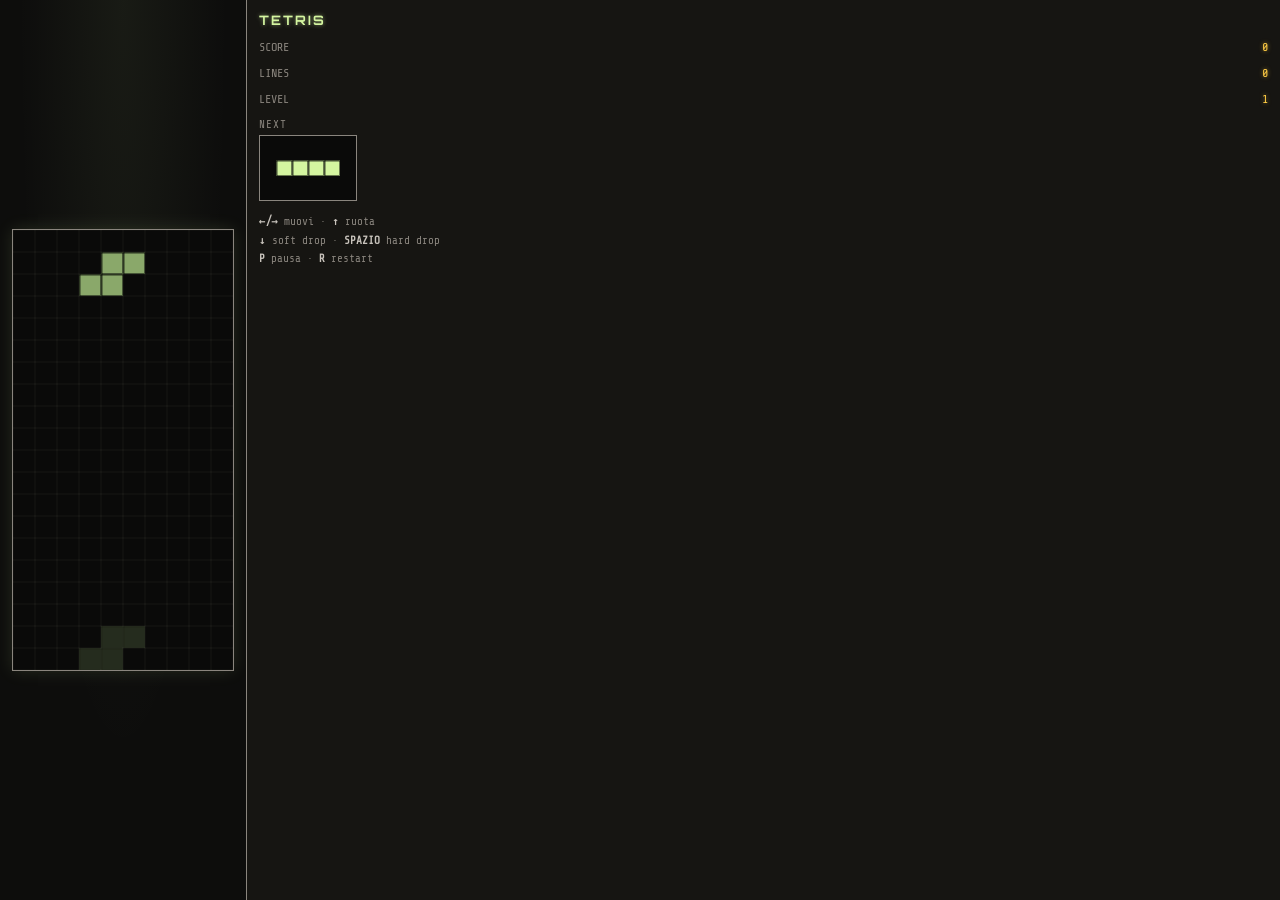
<file: apps/tetris.html>
<!--



                             :1;
                             wd8}
                             MM8L
                            lpbMOL
                ,)c)        tCpOcOp}            .1}       .l1}
                cdhp        qwd>;cmq1          !\MB}      {wBb
               +waM[       lc00  ,(Uqa}         QaBL      WBBr
               {pMM;       {c0[    ]CdBa1}       OdB}     8B8
               CbMh        cCO`.    :jq8BB       <cpM     Q8M . `.
              ;qhM0       cwMpcw~     .vv>        jcq[`;~~wM8ff(cLwc
              (baMc   `[cQMMWkp[`            `,![/ZaMbOOUcdMM[[][jv>
             ~ChabQ [cwppMMkf         `,[))c0cwWW8BB8M(.  cUM;
            'cObpbk0ppdqCUcr  `;~1cccwCwaMMMkkMWBOvY0O    ]ck/
         `[1cwhMhMMbpUf ]cbcwdkbpkbbaUvv>,cmw8bv   )Qq    <cqL
     l[cwbhaMWWWWWMr:    daW8W0vvv      [UOhU>     [Cp     cQM!
  ;[waMMMMMMMMMMMMMM)    <v(          lccOv>       cwp     !0ah,
  _qM88MMMaMaMr <aMMML       1L1,    /cQ0>        !whr      j0Mp}
  :vvvvv>]whab   jkM8ML     ~ckMMc ;/cOr          \WM[       jaM8`
       )ZaaMM>   :jaM8b      <vabMMcwp[          ;CMM         <v>
      lMB88k>      <vv>         vb8BMr            _[:
      <BMMv`                     <M8ML
                                  ;vv;
-->
<!DOCTYPE html>
<html lang="it">
<head>
<meta charset="UTF-8">
<meta name="viewport" content="width=device-width, initial-scale=1.0">
<title>TETRIS</title>
<link rel="preconnect" href="https://fonts.googleapis.com">
<link rel="preconnect" href="https://fonts.gstatic.com" crossorigin>
<link href="https://fonts.googleapis.com/css2?family=VT323&family=Orbitron:wght@400;700&family=IBM+Plex+Mono:wght@400;500&family=Share+Tech+Mono&display=swap" rel="stylesheet">
<style>
/* =========================================================
   TETRIS — app standalone (iframe). Estetica CRT LZYYY_SYS.
   ========================================================= */
:root{
  --white:#f0ede8; --offwhite:#e2ddd6; --grey-l:#c8c3bc;
  --grey-m:#8a857e; --grey-d:#3a3732; --black:#111010;
  --ph:#d4f5a0; --am:#ffcc44; --panel:#1c1a17;
  --glow-ph:0 0 4px rgba(212,245,160,.55);
  --glow-am:0 0 4px rgba(255,204,68,.55);
}
*{margin:0;padding:0;box-sizing:border-box}
html,body{height:100%}
body{
  background:var(--panel); color:var(--grey-l);
  font-family:'IBM Plex Mono',monospace; font-size:13px;
  cursor:crosshair; user-select:none; overflow:hidden;
  display:flex; min-height:0;
  -webkit-tap-highlight-color:transparent;
}
.tt-stage{
  flex-shrink:0; padding:12px; position:relative;
  display:flex; align-items:center; justify-content:center;
  background:
    radial-gradient(ellipse at 50% 0%, rgba(212,245,160,.06), transparent 60%),
    #0d0d0c;
}
#tt-board{ border:1px solid var(--grey-m); background:#0a0a09; box-shadow:0 0 16px rgba(212,245,160,.12); touch-action:none; }

/* Overlay messaggi (pausa / game over / easter egg) */
.tt-overlay{
  position:absolute; inset:12px;
  display:none; flex-direction:column; align-items:center; justify-content:center;
  text-align:center; gap:8px; padding:16px;
  background:rgba(10,10,9,.86); z-index:2;
}
.tt-overlay.show{ display:flex; }
.tt-overlay .big{
  font-family:'VT323',monospace; font-size:44px; line-height:1;
  color:var(--am); text-shadow:var(--glow-am);
}
.tt-overlay .sub{ font-family:'Share Tech Mono',monospace; font-size:12px; color:var(--grey-l); line-height:1.5; }
.tt-overlay .key{ color:var(--ph); text-shadow:var(--glow-ph); }

/* Pannello laterale */
.tt-side{
  flex:1; min-width:0; padding:12px;
  display:flex; flex-direction:column; gap:12px;
  background:#161512; border-left:1px solid var(--grey-m);
  overflow:auto;
}
.tt-side h2{
  font-family:'Orbitron',sans-serif; font-size:13px; letter-spacing:2px;
  color:var(--ph); text-shadow:var(--glow-ph); font-weight:700;
}
.tt-stat{ display:flex; justify-content:space-between; font-family:'Share Tech Mono',monospace; font-size:12px; }
.tt-stat .k{ color:var(--grey-m); }
.tt-stat .v{ color:var(--am); text-shadow:var(--glow-am); }
.tt-next{ display:flex; flex-direction:column; gap:4px; }
.tt-next .lbl{ font-family:'Share Tech Mono',monospace; font-size:11px; color:var(--grey-m); letter-spacing:1px; }
#tt-next-cv{ background:#0a0a09; border:1px solid var(--grey-m); align-self:flex-start; }
.tt-keys{ font-family:'Share Tech Mono',monospace; font-size:11px; color:var(--grey-m); line-height:1.7; }
.tt-keys b{ color:var(--grey-l); }

/* Controlli touch: nascosti su desktop, visibili con puntatore grossolano */
.tt-touch{ display:none; }
.tt-ges{ display:none; }
@media (pointer:coarse){
  .tt-touch{
    display:grid; grid-template-columns:repeat(6,1fr); gap:6px;
    flex-shrink:0; padding:8px 10px;
    background:#0f0e0c; border-top:1px solid var(--grey-m);
  }
  .tt-touch button{
    height:44px; font-size:18px; line-height:1;
    font-family:'Share Tech Mono',monospace;
    color:var(--ph); background:#161512;
    border:1px solid var(--grey-m); cursor:crosshair;
    touch-action:manipulation;
  }
  .tt-touch button:active{ background:rgba(212,245,160,.18); }
  .tt-ges{
    display:block; grid-column:1/-1; text-align:center;
    font-family:'Share Tech Mono',monospace; font-size:10px;
    color:var(--grey-m); letter-spacing:1px;
  }
}

/* Mobile: layout in colonna (board sopra, controlli, pannello sotto).
   440px: sotto la finestra desktop da 460px, sopra i telefoni (~430px max) */
@media (max-width:440px){
  body{ flex-direction:column; overflow-y:auto; }
  .tt-stage{ padding:10px; }
  .tt-side{ border-left:none; border-top:1px solid var(--grey-m); }
  .tt-keys{ display:none; }   /* scorciatoie tastiera inutili su touch */
}

::-webkit-scrollbar{ width:8px; }
::-webkit-scrollbar-track{ background:var(--panel); }
::-webkit-scrollbar-thumb{ background:var(--grey-m); border:1px solid var(--black); }
</style>
</head>
<body>

<div class="tt-stage">
  <canvas id="tt-board" width="220" height="440"></canvas>
  <div class="tt-overlay" id="tt-overlay">
    <div class="big" id="tt-ov-big">PAUSA</div>
    <div class="sub" id="tt-ov-sub"></div>
  </div>
</div>

<div class="tt-touch" id="tt-touch">
  <button data-a="left" title="sinistra">◄</button>
  <button data-a="down" title="soft drop">▼</button>
  <button data-a="right" title="destra">►</button>
  <button data-a="rot" title="ruota">⟳</button>
  <button data-a="drop" title="hard drop">⤓</button>
  <button data-a="pause" title="pausa">▮▮</button>
  <span class="tt-ges">trascina = muovi · tap = ruota · flick giù = drop</span>
</div>

<div class="tt-side">
  <h2>TETRIS</h2>
  <div class="tt-stat"><span class="k">SCORE</span><span class="v" id="tt-score">0</span></div>
  <div class="tt-stat"><span class="k">LINES</span><span class="v" id="tt-lines">0</span></div>
  <div class="tt-stat"><span class="k">LEVEL</span><span class="v" id="tt-level">1</span></div>

  <div class="tt-next">
    <span class="lbl">NEXT</span>
    <canvas id="tt-next-cv" width="96" height="64"></canvas>
  </div>

  <div class="tt-keys">
    <b>←/→</b> muovi · <b>↑</b> ruota<br>
    <b>↓</b> soft drop · <b>SPAZIO</b> hard drop<br>
    <b>P</b> pausa · <b>R</b> restart
  </div>

</div>

<script>
/* =========================================================
   TETRIS — logica
   ========================================================= */
const COLS = 10, ROWS = 20, CELL = 22;
const board = document.getElementById('tt-board');
const ctx = board.getContext('2d');
const nextCv = document.getElementById('tt-next-cv');
const nctx = nextCv.getContext('2d');

const scoreEl = document.getElementById('tt-score');
const linesEl = document.getElementById('tt-lines');
const levelEl = document.getElementById('tt-level');
const overlay = document.getElementById('tt-overlay');
const ovBig = document.getElementById('tt-ov-big');
const ovSub = document.getElementById('tt-ov-sub');

/* Tetromini + colori (palette CRT) */
const SHAPES = {
  I: [[1,1,1,1]],
  O: [[1,1],[1,1]],
  T: [[0,1,0],[1,1,1]],
  S: [[0,1,1],[1,1,0]],
  Z: [[1,1,0],[0,1,1]],
  J: [[1,0,0],[1,1,1]],
  L: [[0,0,1],[1,1,1]],
};
const COLORS = {
  I:'#d4f5a0', O:'#ffcc44', T:'#c8c3bc',
  S:'#8aa86a', Z:'#d18b5e', J:'#7fb0c0', L:'#e2ddd6',
};
const TYPES = Object.keys(SHAPES);

let grid, cur, next, score, lines, level, dropMs, lastDrop, paused, over, ee7Shown;

/* newGrid(): matrice vuota ROWS x COLS */
function newGrid(){
  return Array.from({length:ROWS}, () => Array(COLS).fill(null));
}

/* randPiece(): nuovo pezzo casuale centrato in alto */
function randPiece(){
  const t = TYPES[(Math.random()*TYPES.length)|0];
  const m = SHAPES[t].map(r => r.slice());
  return { t, m, color:COLORS[t], x:((COLS - m[0].length)/2)|0, y:0 };
}

/* rotate(m): ruota matrice in senso orario */
function rotate(m){
  const R = m.length, C = m[0].length;
  const out = Array.from({length:C}, () => Array(R).fill(0));
  for(let r=0;r<R;r++) for(let c=0;c<C;c++) out[c][R-1-r] = m[r][c];
  return out;
}

/* collide(piece): true se il pezzo esce o si sovrappone */
function collide(p){
  for(let r=0;r<p.m.length;r++){
    for(let c=0;c<p.m[r].length;c++){
      if(!p.m[r][c]) continue;
      const x = p.x + c, y = p.y + r;
      if(x<0 || x>=COLS || y>=ROWS) return true;
      if(y>=0 && grid[y][x]) return true;
    }
  }
  return false;
}

/* merge(): fissa il pezzo corrente nella griglia */
function merge(){
  cur.m.forEach((row,r) => row.forEach((v,c) => {
    if(v){ const y=cur.y+r, x=cur.x+c; if(y>=0) grid[y][x]=cur.color; }
  }));
}

/* clearLines(): rimuove le righe piene, aggiorna score/level */
function clearLines(){
  let cleared = 0;
  for(let r=ROWS-1;r>=0;r--){
    if(grid[r].every(c => c)){
      grid.splice(r,1); grid.unshift(Array(COLS).fill(null));
      cleared++; r++;
    }
  }
  if(cleared){
    const pts = [0,100,300,500,800][cleared] * level;
    score += pts; lines += cleared;
    level = 1 + Math.floor(lines/10);
    dropMs = Math.max(90, 700 - (level-1)*55);
    checkEE7();
    updateHUD();
  }
}

/* spawn(): porta "next" in gioco; game over se collide subito */
function spawn(){
  cur = next; next = randPiece();
  drawNext();
  if(collide(cur)){ gameOver(); }
}

/* step(): scende di una riga o blocca */
function step(){
  cur.y++;
  if(collide(cur)){ cur.y--; merge(); clearLines(); spawn(); }
  lastDrop = performance.now();
}

/* move(dx): sposta orizzontale se possibile */
function move(dx){
  cur.x += dx;
  if(collide(cur)) cur.x -= dx;
}

/* tryRotate(): ruota con wall-kick semplice */
function tryRotate(){
  const old = cur.m;
  cur.m = rotate(cur.m);
  for(const k of [0,-1,1,-2,2]){
    cur.x += k;
    if(!collide(cur)) return;
    cur.x -= k;
  }
  cur.m = old; // annulla se impossibile
}

/* hardDrop(): cade fino in fondo */
function hardDrop(){
  let d=0;
  while(!collide(cur)){ cur.y++; d++; }
  cur.y--; d--;
  if(d>0) score += d*2;
  merge(); clearLines(); spawn(); updateHUD();
  lastDrop = performance.now();
}

/* ghostY(): riga di atterraggio del pezzo (ombra) */
function ghostY(){
  const g = { ...cur, m:cur.m };
  let y = cur.y;
  while(true){ g.y = y+1; if(collide(g)) break; y++; }
  return y;
}

/* drawCell(x,y,color,ctx2,cell): blocco con bordo interno */
function drawCell(x,y,color,c2=ctx,cell=CELL){
  c2.fillStyle = color;
  c2.fillRect(x*cell, y*cell, cell, cell);
  c2.fillStyle = 'rgba(0,0,0,.35)';
  c2.fillRect(x*cell, y*cell, cell, 2);
  c2.fillRect(x*cell, y*cell, 2, cell);
  c2.strokeStyle = 'rgba(0,0,0,.5)';
  c2.strokeRect(x*cell+0.5, y*cell+0.5, cell-1, cell-1);
}

/* draw(): rendering campo + ghost + pezzo corrente */
function draw(){
  ctx.clearRect(0,0,board.width,board.height);
  // griglia debole
  ctx.strokeStyle = 'rgba(138,133,126,.10)';
  for(let x=0;x<=COLS;x++){ ctx.beginPath(); ctx.moveTo(x*CELL,0); ctx.lineTo(x*CELL,ROWS*CELL); ctx.stroke(); }
  for(let y=0;y<=ROWS;y++){ ctx.beginPath(); ctx.moveTo(0,y*CELL); ctx.lineTo(COLS*CELL,y*CELL); ctx.stroke(); }
  // blocchi fissi
  for(let r=0;r<ROWS;r++) for(let c=0;c<COLS;c++) if(grid[r][c]) drawCell(c,r,grid[r][c]);
  // ghost
  if(!over){
    const gy = ghostY();
    ctx.globalAlpha = 0.22;
    cur.m.forEach((row,r)=>row.forEach((v,c)=>{ if(v) drawCell(cur.x+c, gy+r, cur.color); }));
    ctx.globalAlpha = 1;
    // pezzo corrente
    cur.m.forEach((row,r)=>row.forEach((v,c)=>{ if(v && cur.y+r>=0) drawCell(cur.x+c, cur.y+r, cur.color); }));
  }
}

/* drawNext(): anteprima prossimo pezzo */
function drawNext(){
  nctx.clearRect(0,0,nextCv.width,nextCv.height);
  const cell = 16;
  const w = next.m[0].length, h = next.m.length;
  const ox = ((nextCv.width - w*cell)/2/cell);
  const oy = ((nextCv.height - h*cell)/2/cell);
  next.m.forEach((row,r)=>row.forEach((v,c)=>{ if(v) drawCell(ox+c, oy+r, next.color, nctx, cell); }));
}

/* updateHUD(): aggiorna score/lines/level */
function updateHUD(){
  scoreEl.textContent = score;
  linesEl.textContent = lines;
  levelEl.textContent = level;
}

/* checkEE7(): easter egg score > 1000 */
function checkEE7(){
  if(!ee7Shown && score > 1000){
    ee7Shown = true;
    showOverlay('987.',
      'hai superato 1000.<br>lazyyy ne ha fatti di numeri.<br><span class="key">P</span> o tocca per continuare');
    paused = true;
  }
}

/* showOverlay(big,sub) / hideOverlay() */
function showOverlay(big, sub){ ovBig.innerHTML = big; ovSub.innerHTML = sub; overlay.classList.add('show'); }
function hideOverlay(){ overlay.classList.remove('show'); }

/* gameOver(): fine partita */
function gameOver(){
  over = true; paused = true;
  showOverlay('GAME OVER', `score <span class="key">${score}</span><br><span class="key">R</span> o tocca per ricominciare`);
}

/* togglePause() */
function togglePause(){
  if(over) return;
  paused = !paused;
  if(paused){ showOverlay('PAUSA','<span class="key">P</span> o tocca per riprendere'); }
  else { hideOverlay(); lastDrop = performance.now(); }
}

/* reset(): nuova partita */
function reset(){
  grid = newGrid();
  score = 0; lines = 0; level = 1; dropMs = 700;
  paused = false; over = false; ee7Shown = false;
  next = randPiece(); spawn();
  hideOverlay(); updateHUD();
  lastDrop = performance.now();
}

/* loop(): game loop con gravità a tempo */
function loop(now){
  if(!paused && !over){
    if(now - lastDrop >= dropMs) step();
    draw();
  }
  requestAnimationFrame(loop);
}

/* Gesti sul campo: drag orizzontale = sposta (una colonna ogni CELL px),
   drag verticale = soft drop, flick rapido in giù = hard drop, tap = ruota */
let ges = null;   // stato del gesto in corso
board.addEventListener('pointerdown', (e) => {
  if(paused || over) return;
  e.preventDefault();
  board.setPointerCapture(e.pointerId);
  ges = { x0:e.clientX, y0:e.clientY, x:e.clientX, y:e.clientY, t0:performance.now() };
});
board.addEventListener('pointermove', (e) => {
  if(!ges || paused || over) return;
  // orizzontale: scatta di una colonna ogni CELL px trascinati
  while(e.clientX - ges.x >= CELL){ move(1);  ges.x += CELL; }
  while(ges.x - e.clientX >= CELL){ move(-1); ges.x -= CELL; }
  // verticale: soft drop, una riga ogni CELL px
  let dropped = false;
  while(e.clientY - ges.y >= CELL){ step(); score += 1; ges.y += CELL; dropped = true; }
  if(dropped) updateHUD();
  draw();
});
board.addEventListener('pointerup', (e) => {
  if(!ges) return;
  const dt = performance.now() - ges.t0;
  const dx = e.clientX - ges.x0, dy = e.clientY - ges.y0;
  ges = null;
  if(paused || over) return;
  // tocco secco senza spostamento = ruota
  if(dt < 250 && Math.abs(dx) < 12 && Math.abs(dy) < 12){ tryRotate(); draw(); return; }
  // flick veloce verso il basso = hard drop
  if(dt < 220 && dy > 60 && dy > Math.abs(dx)*2){ hardDrop(); draw(); }
});
board.addEventListener('pointercancel', () => { ges = null; });

/* input touch: pulsanti su schermo (visibili solo con pointer:coarse) */
document.getElementById('tt-touch').addEventListener('pointerdown', (e) => {
  const b = e.target.closest('button');
  if(!b) return;
  e.preventDefault();
  const a = b.dataset.a;
  if(a === 'pause'){ togglePause(); return; }
  if(paused || over) return;
  if(a === 'left') move(-1);
  else if(a === 'right') move(1);
  else if(a === 'down'){ step(); score += 1; updateHUD(); }
  else if(a === 'rot') tryRotate();
  else if(a === 'drop') hardDrop();
  draw();
});

/* tap sull'overlay: riprende dalla pausa o ricomincia dopo il game over */
overlay.addEventListener('pointerdown', () => {
  if(over) reset();
  else togglePause();
});

/* input da tastiera */
window.addEventListener('keydown', (e) => {
  const k = e.key;
  if(['ArrowLeft','ArrowRight','ArrowUp','ArrowDown',' '].includes(k)) e.preventDefault();
  if(k === 'p' || k === 'P'){ togglePause(); return; }
  if(k === 'r' || k === 'R'){ reset(); return; }
  if(paused || over) return;
  if(k === 'ArrowLeft')  move(-1);
  else if(k === 'ArrowRight') move(1);
  else if(k === 'ArrowDown'){ step(); score += 1; updateHUD(); }
  else if(k === 'ArrowUp') tryRotate();
  else if(k === ' ') hardDrop();
  draw();
});

reset();
requestAnimationFrame(loop);
</script>
</body>
</html>
</file>
<file: style/base.css>
/*



                             :1;
                             wd8}
                             MM8L
                            lpbMOL
                ,)c)        tCpOcOp}            .1}       .l1}
                cdhp        qwd>;cmq1          !\MB}      {wBb
               +waM[       lc00  ,(Uqa}         QaBL      WBBr
               {pMM;       {c0[    ]CdBa1}       OdB}     8B8
               CbMh        cCO`.    :jq8BB       <cpM     Q8M . `.
              ;qhM0       cwMpcw~     .vv>        jcq[`;~~wM8ff(cLwc
              (baMc   `[cQMMWkp[`            `,![/ZaMbOOUcdMM[[][jv>
             ~ChabQ [cwppMMkf         `,[))c0cwWW8BB8M(.  cUM;
            'cObpbk0ppdqCUcr  `;~1cccwCwaMMMkkMWBOvY0O    ]ck/
         `[1cwhMhMMbpUf ]cbcwdkbpkbbaUvv>,cmw8bv   )Qq    <cqL
     l[cwbhaMWWWWWMr:    daW8W0vvv      [UOhU>     [Cp     cQM!
  ;[waMMMMMMMMMMMMMM)    <v(          lccOv>       cwp     !0ah,
  _qM88MMMaMaMr <aMMML       1L1,    /cQ0>        !whr      j0Mp}
  :vvvvv>]whab   jkM8ML     ~ckMMc ;/cOr          \WM[       jaM8`
       )ZaaMM>   :jaM8b      <vabMMcwp[          ;CMM         <v>
      lMB88k>      <vv>         vb8BMr            _[:
      <BMMv`                     <M8ML
                                  ;vv;
*/
/* =========================================================
   LZYYY_SYS — base.css
   Variabili globali + reset + overlay CRT condivisi
   Estetica: base fredda neutra + fosfori CRT (verde/ambra)
   Mood: PC-98 denso + Serial Experiments Lain (hex, scanline)
   ========================================================= */

:root {
  /* --- Palette base fredda --- */
  --white:    #f0ede8;
  --offwhite: #e2ddd6;
  --grey-l:   #c8c3bc;
  --grey-m:   #8a857e;
  --grey-d:   #3a3732;
  --black:    #111010;

  /* --- Fosfori CRT --- */
  --ph:  #d4f5a0;   /* verde */
  --am:  #ffcc44;   /* ambra */
  --panel: #1c1a17; /* pannelli scuri */

  /* --- Glow riutilizzabile --- */
  --glow-ph: 0 0 4px rgba(212, 245, 160, 0.55);
  --glow-am: 0 0 4px rgba(255, 204, 68, 0.55);

  /* --- Tipografia --- */
  --f-display: 'VT323', monospace;
  --f-head:    'Orbitron', sans-serif;
  --f-body:    'IBM Plex Mono', monospace;
  --f-micro:   'Share Tech Mono', monospace;

  /* --- Layout --- */
  --taskbar-h: 56px;
}

/* Reset essenziale */
*,
*::before,
*::after {
  margin: 0;
  padding: 0;
  box-sizing: border-box;
}

html,
body {
  height: 100%;
  overflow: hidden;
}

body {
  background: var(--black);
  color: var(--grey-d);
  font-family: var(--f-body);
  font-size: 14px;
  line-height: 1.4;
  /* Cursore crosshair su tutto il sito */
  cursor: crosshair;
  /* Niente selezione testo accidentale trascinando finestre */
  user-select: none;
  -webkit-font-smoothing: none;
}

/* =========================================================
   Overlay CRT globali (scanline + flicker + vignettatura)
   Fissi sopra tutto, non intercettano i click
   ========================================================= */

#crt-overlay {
  position: fixed;
  inset: 0;
  z-index: 9000;
  pointer-events: none;
}

/* Scanline orizzontali */
#crt-overlay::before {
  content: '';
  position: absolute;
  inset: 0;
  background: repeating-linear-gradient(
    to bottom,
    rgba(0, 0, 0, 0)    0px,
    rgba(0, 0, 0, 0)    2px,
    rgba(0, 0, 0, 0.16) 3px,
    rgba(0, 0, 0, 0.16) 3px
  );
  background-size: 100% 3px;
}

/* Vignettatura + flicker raro */
#crt-overlay::after {
  content: '';
  position: absolute;
  inset: 0;
  background: radial-gradient(
    ellipse at center,
    rgba(0, 0, 0, 0) 55%,
    rgba(0, 0, 0, 0.35) 100%
  );
  animation: crt-flicker 6s steps(60) infinite;
}

@keyframes crt-flicker {
  0%, 96%, 100% { opacity: 1; }
  97%           { opacity: 0.82; }
  98%           { opacity: 1; }
  99%           { opacity: 0.9; }
}

/* Respiro lento del glow fosforo (riutilizzabile via classe) */
@keyframes phosphor-breathe {
  0%, 100% { text-shadow: var(--glow-ph); }
  50%      { text-shadow: 0 0 7px rgba(212, 245, 160, 0.85); }
}

/* Scrollbar custom sottile */
::-webkit-scrollbar { width: 8px; height: 8px; }
::-webkit-scrollbar-track { background: var(--panel); }
::-webkit-scrollbar-thumb {
  background: var(--grey-m);
  border: 1px solid var(--black);
}
::-webkit-scrollbar-thumb:hover { background: var(--ph); }

/* Utility */
.ph { color: var(--ph); text-shadow: var(--glow-ph); }
.am { color: var(--am); text-shadow: var(--glow-am); }
.hidden { display: none !important; }
</file>
<file: style/boot.css>
/*



                             :1;
                             wd8}
                             MM8L
                            lpbMOL
                ,)c)        tCpOcOp}            .1}       .l1}
                cdhp        qwd>;cmq1          !\MB}      {wBb
               +waM[       lc00  ,(Uqa}         QaBL      WBBr
               {pMM;       {c0[    ]CdBa1}       OdB}     8B8
               CbMh        cCO`.    :jq8BB       <cpM     Q8M . `.
              ;qhM0       cwMpcw~     .vv>        jcq[`;~~wM8ff(cLwc
              (baMc   `[cQMMWkp[`            `,![/ZaMbOOUcdMM[[][jv>
             ~ChabQ [cwppMMkf         `,[))c0cwWW8BB8M(.  cUM;
            'cObpbk0ppdqCUcr  `;~1cccwCwaMMMkkMWBOvY0O    ]ck/
         `[1cwhMhMMbpUf ]cbcwdkbpkbbaUvv>,cmw8bv   )Qq    <cqL
     l[cwbhaMWWWWWMr:    daW8W0vvv      [UOhU>     [Cp     cQM!
  ;[waMMMMMMMMMMMMMM)    <v(          lccOv>       cwp     !0ah,
  _qM88MMMaMaMr <aMMML       1L1,    /cQ0>        !whr      j0Mp}
  :vvvvv>]whab   jkM8ML     ~ckMMc ;/cOr          \WM[       jaM8`
       )ZaaMM>   :jaM8b      <vabMMcwp[          ;CMM         <v>
      lMB88k>      <vv>         vb8BMr            _[:
      <BMMv`                     <M8ML
                                  ;vv;
*/
/* =========================================================
   LZYYY_SYS — boot.css
   Schermata di avvio / preloader sopra il desktop
   Copre il caricamento asset; svanisce a load completo
   ========================================================= */

#boot-overlay {
  position: fixed;
  inset: 0;
  z-index: 8000;
  background: #050505;
  color: var(--ph);
  font-family: var(--f-micro);
  display: flex;
  flex-direction: column;
  padding: 4vh 5vw;
  overflow: hidden;
  transition: opacity 0.6s ease, filter 0.6s ease;
}

/* Stato di chiusura: flash CRT poi via */
#boot-overlay.boot-done {
  opacity: 0;
  filter: brightness(2.4) blur(1px);
  pointer-events: none;
}

/* Stream esadecimale di sfondo (mood Lain) */
#boot-hex {
  position: absolute;
  inset: 0;
  z-index: 0;
  color: rgba(212, 245, 160, 0.10);
  font-size: 12px;
  line-height: 1.25;
  letter-spacing: 1px;
  white-space: pre-wrap;
  word-break: break-all;
  overflow: hidden;
  pointer-events: none;
}

/* Header sistema */
.boot-header {
  position: relative;
  z-index: 1;
  font-family: var(--f-display);
  font-size: clamp(28px, 6vw, 64px);
  letter-spacing: 2px;
  color: var(--ph);
  text-shadow: var(--glow-ph);
  animation: phosphor-breathe 4s ease-in-out infinite;
  line-height: 1;
}

.boot-sub {
  position: relative;
  z-index: 1;
  font-family: var(--f-micro);
  font-size: 13px;
  color: var(--grey-m);
  margin-top: 6px;
  margin-bottom: 18px;
}

/* Log terminale di avvio */
#boot-log {
  position: relative;
  z-index: 1;
  flex: 1;
  overflow: hidden;
  font-size: 14px;
  line-height: 1.5;
}

.boot-line { display: block; white-space: pre; }
.boot-line .tag-ok   { color: var(--ph); text-shadow: var(--glow-ph); }
.boot-line .tag-warn { color: var(--am); text-shadow: var(--glow-am); }
.boot-line .tag-err  { color: #ff6b5e; }

/* Cursore a blocco ambra, blink a step */
.boot-cursor {
  display: inline-block;
  width: 9px;
  height: 1em;
  background: var(--am);
  box-shadow: var(--glow-am);
  vertical-align: text-bottom;
  animation: step-blink 1s steps(1) infinite;
}

@keyframes step-blink {
  0%, 50%   { opacity: 1; }
  50.01%, 100% { opacity: 0; }
}

/* Barra di avanzamento */
.boot-progress-wrap {
  position: relative;
  z-index: 1;
  margin-top: 16px;
}

.boot-progress-meta {
  display: flex;
  justify-content: space-between;
  font-size: 12px;
  color: var(--grey-m);
  margin-bottom: 5px;
}

#boot-bar {
  height: 16px;
  border: 1px solid var(--grey-m);
  background: #0c0c0c;
  position: relative;
  /* Click sulla barra = hook easter egg EE-01 (gestito in JS) */
  cursor: crosshair;
}

#boot-bar-fill {
  height: 100%;
  width: 0%;
  background: var(--ph);
  box-shadow: 0 0 8px rgba(212, 245, 160, 0.7);
  transition: width 0.25s linear;
}

/* Glitch della barra durante il freeze */
#boot-bar.glitch #boot-bar-fill {
  background: var(--am);
  animation: bar-glitch 0.18s steps(2) infinite;
}

@keyframes bar-glitch {
  0%   { transform: translateX(0); }
  50%  { transform: translateX(-2px); filter: hue-rotate(40deg); }
  100% { transform: translateX(2px); }
}

#boot-bar-pct {
  position: relative;
  z-index: 1;
  font-size: 12px;
  color: var(--am);
  margin-top: 4px;
}
</file>
<file: style/desktop.css>
/*



                             :1;
                             wd8}
                             MM8L
                            lpbMOL
                ,)c)        tCpOcOp}            .1}       .l1}
                cdhp        qwd>;cmq1          !\MB}      {wBb
               +waM[       lc00  ,(Uqa}         QaBL      WBBr
               {pMM;       {c0[    ]CdBa1}       OdB}     8B8
               CbMh        cCO`.    :jq8BB       <cpM     Q8M . `.
              ;qhM0       cwMpcw~     .vv>        jcq[`;~~wM8ff(cLwc
              (baMc   `[cQMMWkp[`            `,![/ZaMbOOUcdMM[[][jv>
             ~ChabQ [cwppMMkf         `,[))c0cwWW8BB8M(.  cUM;
            'cObpbk0ppdqCUcr  `;~1cccwCwaMMMkkMWBOvY0O    ]ck/
         `[1cwhMhMMbpUf ]cbcwdkbpkbbaUvv>,cmw8bv   )Qq    <cqL
     l[cwbhaMWWWWWMr:    daW8W0vvv      [UOhU>     [Cp     cQM!
  ;[waMMMMMMMMMMMMMM)    <v(          lccOv>       cwp     !0ah,
  _qM88MMMaMaMr <aMMML       1L1,    /cQ0>        !whr      j0Mp}
  :vvvvv>]whab   jkM8ML     ~ckMMc ;/cOr          \WM[       jaM8`
       )ZaaMM>   :jaM8b      <vabMMcwp[          ;CMM         <v>
      lMB88k>      <vv>         vb8BMr            _[:
      <BMMv`                     <M8ML
                                  ;vv;
*/
/* =========================================================
   LZYYY_SYS — desktop.css
   Desktop, griglia icone, taskbar, orologio
   ========================================================= */

#desktop {
  position: fixed;
  inset: 0;
  background:
    radial-gradient(ellipse at 30% 20%, rgba(212,245,160,0.05), transparent 60%),
    var(--white);
  /* Texture pixel-noise sottile (mood PC-98) */
  background-blend-mode: normal;
  overflow: hidden;
}

/* Rumore digitale animato leggero */
#desktop::before {
  content: '';
  position: absolute;
  inset: 0;
  z-index: 0;
  opacity: 0.05;
  background-image:
    repeating-linear-gradient(0deg, var(--grey-d) 0 1px, transparent 1px 2px),
    repeating-linear-gradient(90deg, var(--grey-d) 0 1px, transparent 1px 2px);
  background-size: 3px 3px;
  pointer-events: none;
  animation: noise-shift 0.4s steps(4) infinite;
}

@keyframes noise-shift {
  0%   { transform: translate(0, 0); }
  25%  { transform: translate(-1px, 1px); }
  50%  { transform: translate(1px, -1px); }
  75%  { transform: translate(-1px, -1px); }
  100% { transform: translate(0, 0); }
}

/* Banner sistema in alto a sinistra (mood Lain hex/log) */
.sys-banner {
  position: absolute;
  top: 10px;
  left: 12px;
  z-index: 1;
  font-family: var(--f-micro);
  font-size: 11px;
  color: var(--grey-m);
  line-height: 1.5;
  pointer-events: none;
}
.sys-banner b { color: var(--grey-d); font-weight: 400; }

/* =========================================================
   Griglia icone desktop
   ========================================================= */

#icon-layer {
  position: absolute;
  inset: 0;
  z-index: 2;
  padding: 60px 0 0 16px;
  display: flex;
  flex-direction: column;
  flex-wrap: wrap;
  align-content: flex-start;
  gap: 6px;
  height: calc(100% - var(--taskbar-h));
}

.desk-icon {
  width: 92px;
  padding: 8px 4px;
  display: flex;
  flex-direction: column;
  align-items: center;
  gap: 6px;
  text-align: center;
  border: 1px solid transparent;
  cursor: crosshair;
  transition: background 0.08s, border-color 0.08s;
}

.desk-icon:hover {
  background: rgba(212, 245, 160, 0.14);
  border-color: var(--grey-l);
}

.desk-icon.selected {
  background: rgba(255, 204, 68, 0.18);
  border-color: var(--am);
}

.desk-icon .glyph {
  font-size: 30px;
  line-height: 1;
  filter: grayscale(0.2) contrast(1.1);
  /* Resa pixelata delle emoji per coerenza retro */
  image-rendering: pixelated;
}

.desk-icon .label {
  font-family: var(--f-micro);
  font-size: 11px;
  color: var(--grey-d);
  letter-spacing: 0.5px;
  word-break: break-word;
}

/* =========================================================
   Taskbar
   ========================================================= */

#taskbar {
  position: absolute;
  left: 0;
  right: 0;
  bottom: 0;
  height: var(--taskbar-h);
  z-index: 5000;
  background: var(--panel);
  border-top: 1px solid var(--grey-m);
  display: flex;
  align-items: stretch;
  font-family: var(--f-micro);
  font-size: 12px;
  color: var(--white);
}

.tb-start {
  display: flex;
  align-items: center;
  padding: 0 14px;
  font-family: var(--f-head);
  font-size: 12px;
  letter-spacing: 1px;
  color: var(--ph);
  text-shadow: var(--glow-ph);
  border-right: 1px solid var(--grey-m);
  cursor: crosshair;
}
.tb-start:hover { background: rgba(212, 245, 160, 0.12); }

/* Launcher app nella taskbar (tutte tranne il Cestino) */
#tb-launch {
  display: flex;
  align-items: stretch;
  border-right: 1px solid var(--grey-m);
}

.tb-app {
  display: flex;
  flex-direction: column;
  align-items: center;
  justify-content: center;
  gap: 3px;
  padding: 0 12px;
  cursor: crosshair;
  border-right: 1px solid rgba(138, 133, 126, 0.3);
  color: var(--grey-l);
  white-space: nowrap;
}
.tb-app:hover {
  background: rgba(212, 245, 160, 0.12);
  color: var(--ph);
  text-shadow: var(--glow-ph);
}
.tb-app:active { background: rgba(255, 204, 68, 0.18); }
.tb-app .g { font-size: 20px; line-height: 1; filter: grayscale(0.2); }
.tb-app .t { font-size: 10px; letter-spacing: 0.5px; line-height: 1; }

/* Area finestre aperte (popolata da windows.js più avanti) */
#tb-tasks {
  flex: 1;
  display: flex;
  align-items: center;
  gap: 4px;
  padding: 0 8px;
  overflow: hidden;
}

#tb-clock {
  display: flex;
  align-items: center;
  padding: 0 14px;
  border-left: 1px solid var(--grey-m);
  color: var(--am);
  text-shadow: var(--glow-am);
  letter-spacing: 1px;
  cursor: crosshair;
}

/* =========================================================
   Finestra placeholder (versione minima, pre-windows.js)
   ========================================================= */

.win {
  position: absolute;
  z-index: 100;
  min-width: 280px;
  background: var(--offwhite);
  border: 1px solid var(--grey-d);
  box-shadow: 4px 4px 0 rgba(17, 16, 16, 0.4);
  display: flex;
  flex-direction: column;
}

.win-title {
  display: flex;
  align-items: center;
  justify-content: space-between;
  height: 24px;
  padding: 0 6px 0 10px;
  background: var(--grey-d);
  color: var(--white);
  font-family: var(--f-micro);
  font-size: 12px;
  letter-spacing: 0.5px;
  cursor: move;
}

.win-close {
  width: 16px;
  height: 16px;
  line-height: 15px;
  text-align: center;
  background: var(--grey-m);
  color: var(--black);
  cursor: crosshair;
}
.win-close:hover { background: #ff6b5e; }

.win-body {
  padding: 14px;
  font-family: var(--f-body);
  font-size: 13px;
  color: var(--grey-d);
  line-height: 1.5;
}

/* =========================================================
   Easter egg: popup antivirus + virus "ASCOLTA LAZYYY"
   ========================================================= */

/* Popup antivirus (toast in basso a destra) */
.av-popup {
  position: fixed;
  right: 14px;
  bottom: calc(var(--taskbar-h) + 14px);
  width: 300px;
  z-index: 7500;
  background: var(--offwhite);
  border: 1px solid var(--grey-d);
  box-shadow: 4px 4px 0 rgba(17, 16, 16, 0.4);
  font-family: var(--f-body);
  animation: av-in 0.3s ease;
}
@keyframes av-in {
  from { transform: translateY(20px); opacity: 0; }
  to   { transform: none; opacity: 1; }
}
.av-head {
  display: flex; justify-content: space-between; align-items: center;
  background: #b32d2d; color: #fff;
  padding: 5px 8px;
  font-family: var(--f-micro); font-size: 12px; letter-spacing: 0.5px;
}
.av-head .x { cursor: crosshair; padding: 0 4px; }
.av-body { padding: 12px; font-size: 12px; color: var(--grey-d); line-height: 1.5; }
.av-body b { color: #b32d2d; }
.av-scan { height: 10px; border: 1px solid var(--grey-m); margin: 10px 0 6px; background: #0c0c0c; }
.av-scan > i { display: block; height: 100%; width: 0; background: var(--ph); box-shadow: var(--glow-ph); }
.av-actions { display: flex; gap: 8px; margin-top: 10px; }
.av-btn {
  flex: 1; text-align: center; padding: 6px; cursor: crosshair;
  font-family: var(--f-micro); font-size: 12px; border: 1px solid var(--grey-d);
}
.av-btn.primary { background: var(--ph); color: var(--black); border-color: var(--ph); }
.av-btn.primary:hover { background: var(--am); border-color: var(--am); }
.av-btn.ghost:hover { background: var(--grey-l); }

/* Finestre virus che si moltiplicano */
.virus-win {
  position: fixed; z-index: 7000; width: 200px;
  background: var(--panel); border: 1px solid var(--ph);
  box-shadow: 0 0 12px rgba(212, 245, 160, 0.5);
  font-family: var(--f-micro);
  animation: virus-jit 0.2s steps(2) infinite;
}
@keyframes virus-jit {
  0%   { transform: translate(0, 0); }
  50%  { transform: translate(-1px, 1px); }
  100% { transform: translate(1px, -1px); }
}
.virus-win .vw-head {
  display: flex; justify-content: space-between;
  background: var(--ph); color: var(--black);
  padding: 3px 6px; font-size: 11px;
}
.virus-win .vw-head .x { cursor: crosshair; padding: 0 3px; }
.virus-win .vw-body { padding: 14px 10px; text-align: center; }
.virus-win .vw-body .big {
  font-family: var(--f-display); font-size: 28px; line-height: 1;
  color: var(--ph); text-shadow: var(--glow-ph);
}
.virus-win .vw-body a { display: inline-block; margin-top: 8px; color: var(--am); font-size: 11px; text-decoration: none; }
.virus-win .vw-body a:hover { text-decoration: underline; }

/* Pulsante per terminare l'infestazione */
.virus-purge {
  position: fixed; left: 50%; bottom: calc(var(--taskbar-h) + 14px);
  transform: translateX(-50%);
  z-index: 7600; padding: 8px 16px; cursor: crosshair;
  background: #b32d2d; color: #fff; border: 1px solid #fff;
  font-family: var(--f-micro); font-size: 12px; letter-spacing: 0.5px;
}
.virus-purge:hover { background: #d13838; }

/* Corpo che ospita un'app standalone in iframe: niente padding */
.win-body.win-app {
  padding: 0;
  background: var(--panel);
}
.win-body.win-app iframe {
  display: block;
  width: 100%;
  height: 100%;
  border: 0;
}

/* =========================================================
   Mobile (≤768px) — layout adattato per touch
   ========================================================= */

@media (max-width: 768px) {
  /* Banner sistema: nascosto, troppo piccolo */
  .sys-banner { display: none; }

  /* Icone: griglia a 4 colonne anziché lista verticale */
  #icon-layer {
    flex-direction: row;
    flex-wrap: wrap;
    align-content: flex-start;
    padding: 14px 12px 0;
    gap: 10px;
    justify-content: flex-start;
  }

  .desk-icon {
    width: calc(25% - 8px);
    padding: 12px 4px;
    gap: 8px;
  }

  .desk-icon .glyph { font-size: 34px; }
  .desk-icon .label { font-size: 10px; }

  /* Launcher taskbar: nascosto — le app stanno sul desktop */
  #tb-launch { display: none; }

  /* Lista finestre aperte: nascosta — HOME è il modo per tornare */
  #tb-tasks { display: none; }

  /* HOME button */
  .tb-start.tb-home {
    color: var(--am);
    text-shadow: var(--glow-am);
    letter-spacing: 2px;
    min-width: 80px;
    justify-content: center;
  }

  /* Finestre: fullscreen sopra il desktop */
  .win {
    position: fixed !important;
    left: 0 !important;
    top: 0 !important;
    width: 100% !important;
    height: calc(100vh - var(--taskbar-h)) !important;
    /* dvh = viewport reale (esclude la barra del browser): senza, il fondo è tagliato */
    height: calc(100dvh - var(--taskbar-h)) !important;
    min-width: unset !important;
    box-shadow: none !important;
    border-left: none !important;
    border-right: none !important;
    border-top: none !important;
  }

  /* Corpo finestra: riempie lo spazio rimanente sotto la titlebar */
  .win-body {
    flex: 1;
    overflow-y: auto;
  }

  /* Iframe app: occupa tutta l'altezza disponibile */
  .win-body.win-app {
    height: auto !important;
  }

  /* Titlebar non trascinabile su touch */
  .win-title { cursor: default; }

  /* Popup antivirus: full width su mobile */
  .av-popup {
    left: 0;
    right: 0;
    width: 100%;
    bottom: var(--taskbar-h);
  }

  /* Pulsante purge centrato in basso */
  .virus-purge {
    width: 90%;
    text-align: center;
  }
}

/* =========================================================
   Glitch fullscreen — la finestra che lo richiede copre tutto
   (sopra taskbar e altre finestre). Dichiarato dopo il blocco
   mobile per vincere sui suoi !important.
   ========================================================= */
.win.glitch-full {
  position: fixed !important;
  inset: 0 !important;
  width: 100vw !important;
  height: 100vh !important;
  height: 100dvh !important;
  z-index: 99999 !important;
  border: none !important;
  box-shadow: none !important;
}
.win.glitch-full .win-title { display: none; }
.win.glitch-full .win-body { height: 100% !important; flex: 1; }

/* =========================================================
   Crash screen — errore fatale fullscreen, sopra qualsiasi cosa
   ========================================================= */
#crash-screen {
  position: fixed;
  inset: 0;
  z-index: 999999;
  background: #0c0c0b;
  color: var(--ph);
  font-family: var(--f-micro), monospace;
  display: flex;
  align-items: center;
  justify-content: center;
  cursor: crosshair;
}
#crash-screen .crash-box {
  max-width: 560px;
  padding: 24px;
  font-size: 14px;
  line-height: 1.9;
  text-shadow: 0 0 4px rgba(212, 245, 160, 0.55);
}
#crash-screen .crash-title {
  display: inline-block;
  background: var(--ph);
  color: #0c0c0b;
  padding: 2px 10px;
  margin-bottom: 16px;
  text-shadow: none;
  letter-spacing: 1px;
}
#crash-screen .blink { animation: crash-blink 1s steps(2) infinite; }
@keyframes crash-blink { 50% { opacity: 0; } }

/* =========================================================
   Massimizza/riduci finestre (bottone nella titlebar)
   ========================================================= */
.win-btns { display: flex; gap: 4px; }
.win-max {
  width: 16px;
  height: 16px;
  line-height: 15px;
  text-align: center;
  background: var(--grey-m);
  color: var(--black);
  cursor: crosshair;
  font-size: 10px;
}
.win-max:hover { background: var(--am); }

.win.maximized {
  left: 0 !important;
  top: 0 !important;
  width: 100vw !important;
  height: calc(100vh - var(--taskbar-h)) !important;
  height: calc(100dvh - var(--taskbar-h)) !important;
}
.win.maximized .win-body { flex: 1; }
.win.maximized .win-body.win-app { height: auto !important; }

/* Su mobile le finestre sono gia fullscreen: bottone inutile */
@media (max-width: 768px) {
  .win-max { display: none; }
}

/* Riga legale nel popup antivirus: privacy & cookie policy */
.av-legal {
  margin-top: 10px;
  font-size: 10px;
  color: var(--grey-m);
}
.av-legal .lnk {
  color: var(--grey-d);   /* scuro: l'ambra su offwhite non contrastava */
  font-weight: 700;
  text-decoration: underline;
  cursor: crosshair;
}
.av-legal .lnk:hover { color: #b32d2d; }

/* =========================================================
   Viewer file aperti dal File Manager (finestre lzyyy-open-file)
   ========================================================= */
.fv-meta {
  margin-top: 10px;
  font-size: 10px;
  color: var(--grey-m);
  font-family: var(--f-micro);
}
.fv-txt {
  margin: 0;
  font-family: var(--f-micro);
  font-size: 12px;
  /* griglia monospace vera: niente wrapping, scroll orizzontale
     (il readme è ascii art a 153 colonne) */
  white-space: pre;
  overflow: auto;
  max-height: 60vh;
  color: var(--grey-d);
}
.fv-img {
  height: 140px;
  border: 1px solid var(--grey-d);
}
.fv-white { background: #ffffff; }
.fv-noise {
  background: repeating-conic-gradient(#111 0% 25%, #3a3732 0% 50%) 0 0 / 4px 4px;
}
.fv-wave {
  height: 60px;
  border: 1px solid var(--grey-d);
  background: repeating-linear-gradient(90deg, var(--ph) 0 2px, transparent 2px 5px);
  opacity: 0.7;
}
.fv-cap { margin-top: 8px; font-size: 11px; color: var(--grey-d); }
.fv-err { color: #b32d2d; }
</file>
